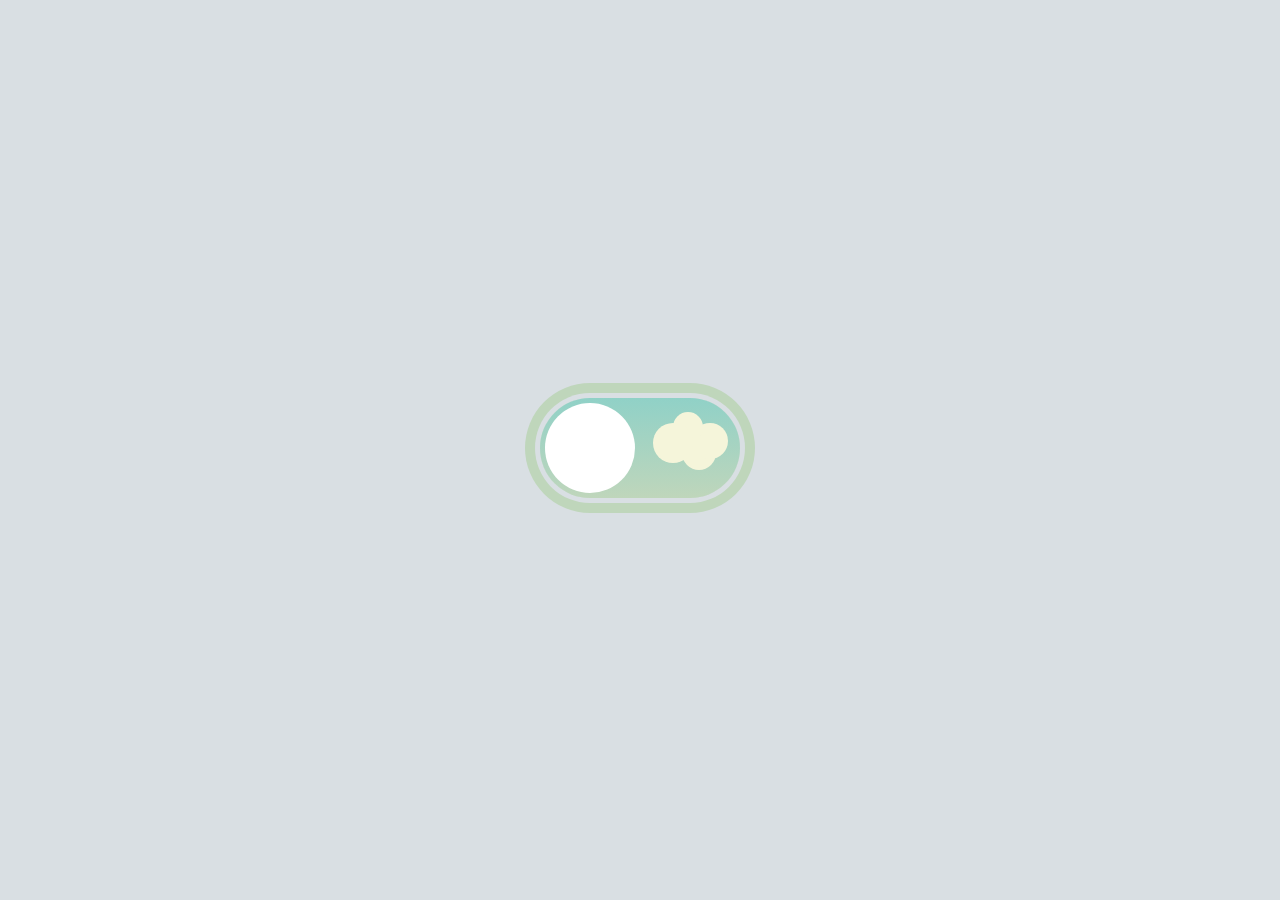
<file: Simple HTML & CSS Projects/Animated Checkbox/index.html>
<!DOCTYPE html>
<html lang="en">
<head>
    <meta charset="UTF-8">
    <meta name="viewport" content="width=device-width, initial-scale=1.0">
    <title>Document</title>
    <link rel="stylesheet" href="style.css">
</head>
<body>
    <div class="container">
        <label class="checkboxDesign">
            <input type="checkbox" name="checkboxDesign" id="">
        </label>
    </div>
    
</body>
</html>
</file>
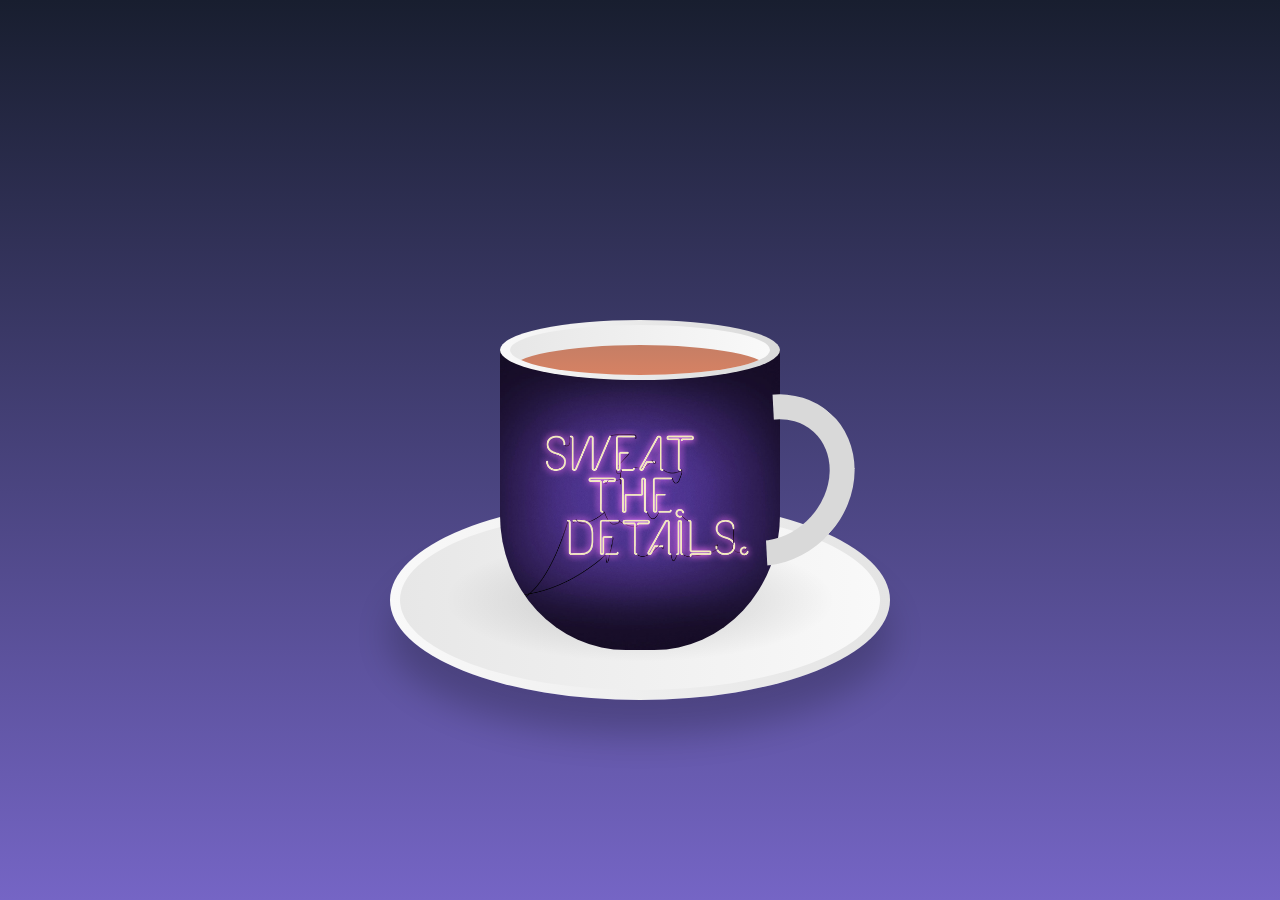
<file: Simple HTML & CSS Projects/Animated Hot Cup of Tea/index.html>
<!DOCTYPE html>
<html lang="en">
<head>
    <meta charset="UTF-8">
    <meta name="viewport" content="width=device-width, initial-scale=1.0">
    <title>Animated Hot Cup Of Tea | CSS Animation</title>
    <link rel="stylesheet" href="style.css">
</head>
<body>
    <div class="container">
        <div class="plate"></div>
        <div class="cup">
            <div class="top">
                <div class="vapour">
                    <span style="--i:1;"></span>
                    <span style="--i:3;"></span>
                    <span style="--i:16;"></span>
                    <span style="--i:5;"></span>
                    <span style="--i:13;"></span>
                    <span style="--i:20;"></span>
                    <span style="--i:6;"></span>
                    <span style="--i:7;"></span>
                    <span style="--i:10;"></span>
                    <span style="--i:8;"></span>
                    <span style="--i:17;"></span>
                    <span style="--i:11;"></span>
                    <span style="--i:12;"></span>
                    <span style="--i:14;"></span>
                    <span style="--i:2;"></span>
                    <span style="--i:9;"></span>
                    <span style="--i:15;"></span>
                    <span style="--i:4;"></span>
                    <span style="--i:19;"></span>
                </div>
                <div class="circle">
                    <div class="tea"></div>
                </div>
            </div>
            <div class="handle"></div>
        </div>
    </div>
</body>
</html>
</file>
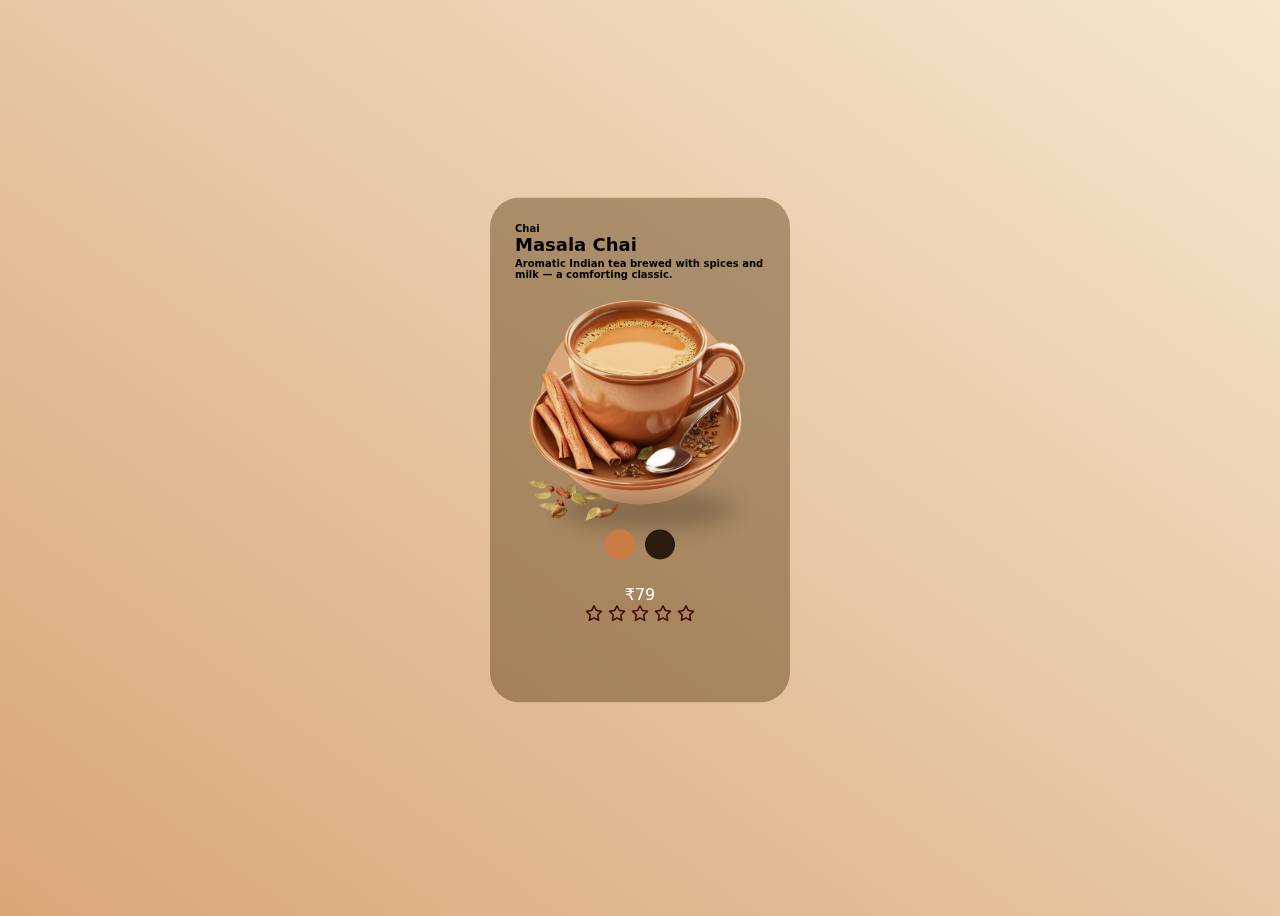
<file: Simple HTML & CSS Projects/Creative Product Card/index.html>
<!DOCTYPE html>
<html lang="en">
<head>
    <meta charset="UTF-8">
    <meta name="viewport" content="width=device-width, initial-scale=1.0">
    <title>Creative Product Card</title>
    <link rel="stylesheet" href="style.css">
    <link rel="stylesheet" href="https://cdnjs.cloudflare.com/ajax/libs/font-awesome/6.2.0/css/all.min.css">
</head>
<body>
    <div class="card">
        <input type="radio" name="addCard" id="closeCard" value="0" checked>
        <input type="radio" name="addCard" id="openCard" value="1">
        <input type="radio" name="addCard" id="addCard" value="2">
        <div class="basicInfo">
            <div class="title">
                <div class="category">Chai</div>
                <div class="name">Masala Chai</div>
                <div class="info">Aromatic Indian tea brewed with spices and milk — a comforting classic.</div>
            </div>
            <div class="img">
                <div class="item">
                    <input type="radio" name="color" id="green" checked>
                    <img src="chai.png" alt="">
                </div>
                <div class="item">
                    <input type="radio" name="color" id="black">
                    <img src="coffee.png" alt="">
                </div>
            </div>
            <div class="colors">
                <label for="green">
                    <div class="ellipse" style="background-color: #C97B43;"></div>
                </label>
                <label for="black">
                    <div class="ellipse" style="background-color: #2B1B0E;"></div>
                </label>
            </div>
            <div class="sizes">
                <label for="closeCard">
                    <i class="fa-solid fa-xmark"></i>
                </label>
                <label>
                    <input type="radio" name="size" id="sizeS" checked>
                    S
                </label>
                <label>
                    <input type="radio" name="size" id="sizeM">
                    M
                </label>
                <label>
                    <input type="radio" name="size" id="sizeL">
                    L
                </label>
                <label for="addCard">
                    <i class="fa-solid fa-check"></i>
                </label>
            </div>
        </div>
        <div class="mores">
            <div class="price">₹79</div>
            <div class="start">
                <i class="fa-regular fa-star text-yellow"></i>
                <i class="fa-regular fa-star text-yellow"></i>
                <i class="fa-regular fa-star text-yellow"></i>
                <i class="fa-regular fa-star text-yellow"></i>
                <i class="fa-regular fa-star text-yellow"></i>
            </div>
            <div class="addCard">
                <label for="openCard">
                    <i class="fa-solid fa-cart-shopping"></i>
                </label>
                <div class="box">
                </div>
            </div>
        </div>
    </div>
</body>
</html>
</file>
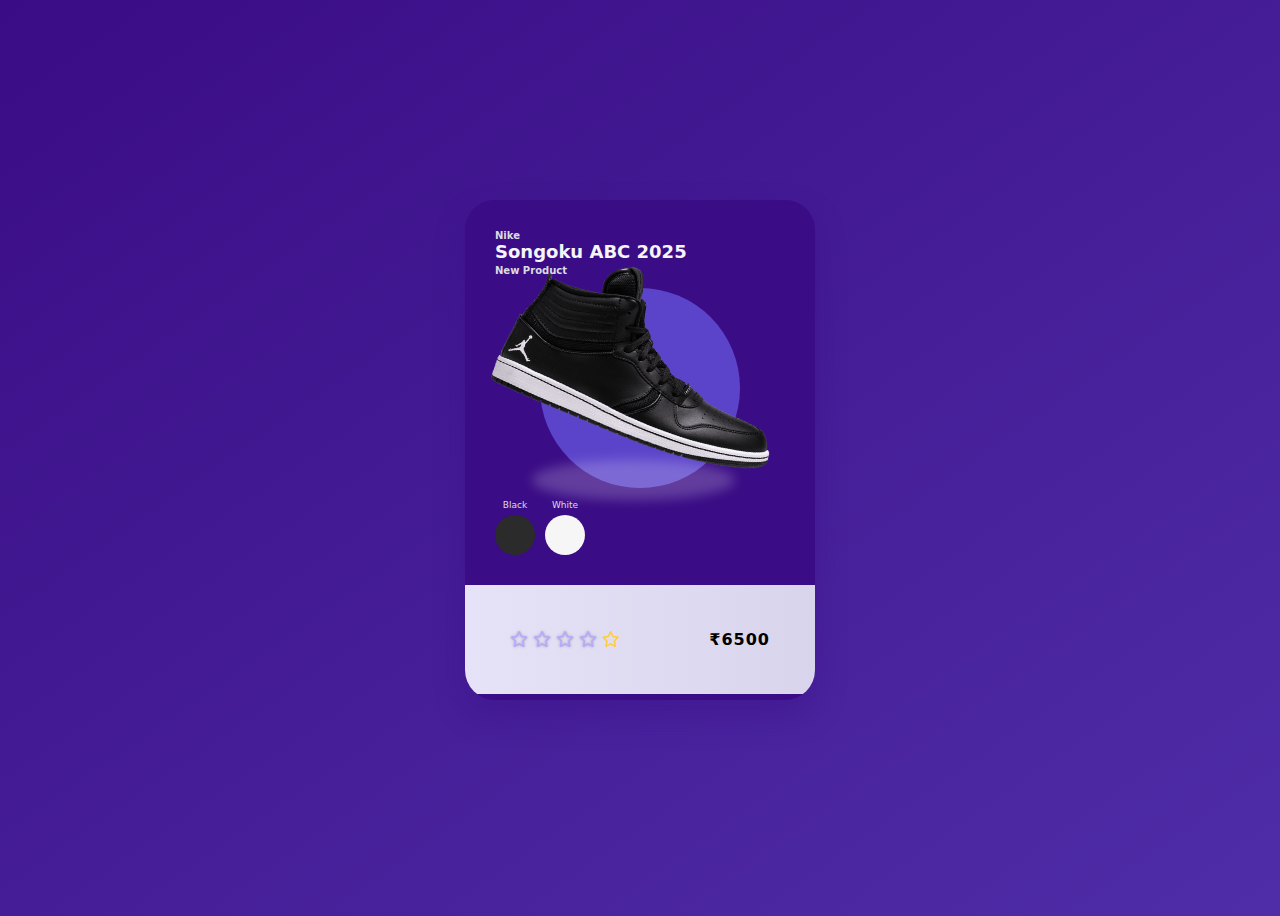
<file: Simple HTML & CSS Projects/Creative Product UI Part 2/index.html>
<!DOCTYPE html>
<html lang="en">
<head>
    <meta charset="UTF-8">
    <meta name="viewport" content="width=device-width, initial-scale=1.0">
    <title>Creative Product UI</title>
    <link rel="stylesheet" href="style.css">
    <link rel="stylesheet" href="https://cdnjs.cloudflare.com/ajax/libs/font-awesome/6.2.0/css/all.min.css">
</head>
<body>
    <div class="card">
        <div class="basicInfo">
            <div class="title">
                <div class="category">Nike</div>
                <div class="name">Songoku ABC 2025</div>
                <div class="info">New Product</div>
            </div>
            <div class="images">
                <div class="img">
                    <div class="item">
                        <input type="radio" name="color" id="green" checked>
                        <img src="img/shoe1.png">
                    </div>
                    <div class="item">
                        <input type="radio" name="color" id="black">
                        <img src="img/shoe2.png">
                    </div>
                </div>
            </div>
            <div class="colors">
                <label for="green">
                    <div class="name">Black</div>
                    <div class="ellipse" style="background: #2b2b2b;"></div>
                </label>

                  <label for="black">
                    <div class="name">White</div>
                    <div class="ellipse" style="background: #f6f6f6;"></div>
                </label>
            </div>
            <div class="addCard">
                <i class="fa-solid fa-basket-shopping"></i>
            </div>
        </div>
        <div class="mores">
            <div class="stars">
                <i class="fa-regular fa-star text-yellow"></i>
                <i class="fa-regular fa-star text-yellow"></i>
                <i class="fa-regular fa-star text-yellow"></i>
                <i class="fa-regular fa-star text-yellow"></i>
                <i class="fa-regular fa-star"></i>
            </div>
            <div class="price">₹6500</div>
        </div>
    </div>
</body>
</html>
</file>
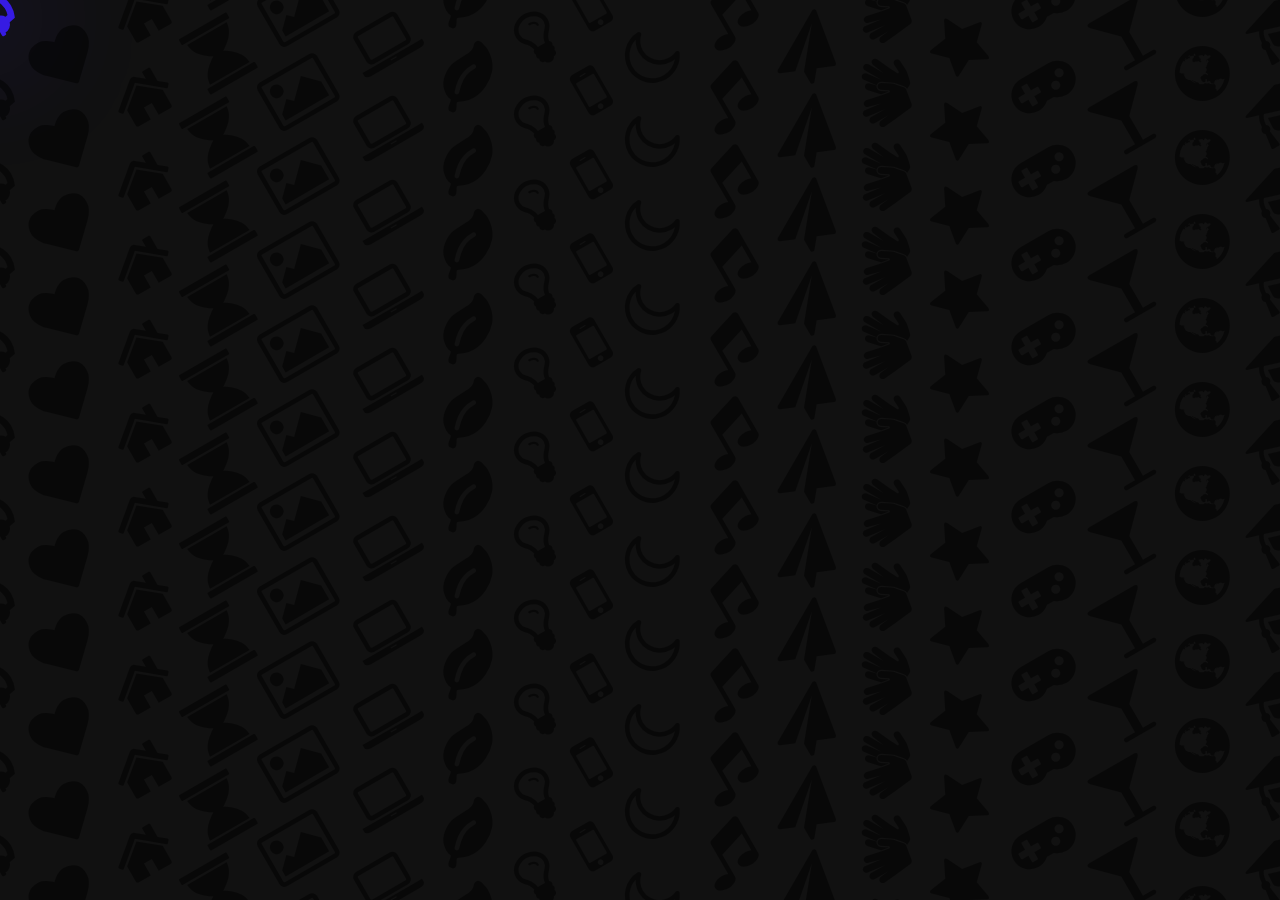
<file: Simple HTML & CSS Projects/FontAwesome Background/index.html>
<!DOCTYPE html>
<html lang="en">
<head>
    <meta charset="UTF-8">
    <meta name="viewport" content="width=device-width, initial-scale=1.0">
    <title>FontAwesome Background Animation</title>
    <link href="https://cdnjs.cloudflare.com/ajax/libs/font-awesome/4.7.0/css/font-awesome.min.css" rel="stylesheet">
    <link rel="stylesheet" href="style.css">
</head>
<body>
    <section>
        <div class="row">
            <div>
                <i class="fa fa-gamepad" aria-hidden="true"></i>
                <i class="fa fa-glass" aria-hidden="true"></i>
                <i class="fa fa-globe" aria-hidden="true"></i>
                <i class="fa fa-graduation-cap" aria-hidden="true"></i>
                <i class="fa fa-heart-o" aria-hidden="true"></i>
                <i class="fa fa-heartbeat" aria-hidden="true"></i>
                <i class="fa fa-headphones" aria-hidden="true"></i>
                <i class="fa fa-heart" aria-hidden="true"></i>
                <i class="fa fa-home" aria-hidden="true"></i>
                <i class="fa fa-hourglass" aria-hidden="true"></i>
                <i class="fa fa-picture-o" aria-hidden="true"></i>
                <i class="fa fa-laptop" aria-hidden="true"></i>
                <i class="fa fa-leaf" aria-hidden="true"></i>
                <i class="fa fa-lightbulb-o" aria-hidden="true"></i>
                <i class="fa fa-mobile" aria-hidden="true"></i>
                <i class="fa fa-moon-o" aria-hidden="true"></i>
                <i class="fa fa-music" aria-hidden="true"></i>
                <i class="fa fa-paper-plane" aria-hidden="true"></i>
                <i class="fa fa-sign-language" aria-hidden="true"></i>
                <i class="fa fa-star" aria-hidden="true"></i>
            </div>
            <div>
                <i class="fa fa-gamepad" aria-hidden="true"></i>
                <i class="fa fa-glass" aria-hidden="true"></i>
                <i class="fa fa-globe" aria-hidden="true"></i>
                <i class="fa fa-graduation-cap" aria-hidden="true"></i>
                <i class="fa fa-heart-o" aria-hidden="true"></i>
                <i class="fa fa-heartbeat" aria-hidden="true"></i>
                <i class="fa fa-headphones" aria-hidden="true"></i>
                <i class="fa fa-heart" aria-hidden="true"></i>
                <i class="fa fa-home" aria-hidden="true"></i>
                <i class="fa fa-hourglass" aria-hidden="true"></i>
                <i class="fa fa-picture-o" aria-hidden="true"></i>
                <i class="fa fa-laptop" aria-hidden="true"></i>
                <i class="fa fa-leaf" aria-hidden="true"></i>
                <i class="fa fa-lightbulb-o" aria-hidden="true"></i>
                <i class="fa fa-mobile" aria-hidden="true"></i>
                <i class="fa fa-moon-o" aria-hidden="true"></i>
                <i class="fa fa-music" aria-hidden="true"></i>
                <i class="fa fa-paper-plane" aria-hidden="true"></i>
                <i class="fa fa-sign-language" aria-hidden="true"></i>
                <i class="fa fa-star" aria-hidden="true"></i>
            </div>
        </div>
        <div class="row">
            <div>
                <i class="fa fa-gamepad" aria-hidden="true"></i>
                <i class="fa fa-glass" aria-hidden="true"></i>
                <i class="fa fa-globe" aria-hidden="true"></i>
                <i class="fa fa-graduation-cap" aria-hidden="true"></i>
                <i class="fa fa-heart-o" aria-hidden="true"></i>
                <i class="fa fa-heartbeat" aria-hidden="true"></i>
                <i class="fa fa-headphones" aria-hidden="true"></i>
                <i class="fa fa-heart" aria-hidden="true"></i>
                <i class="fa fa-home" aria-hidden="true"></i>
                <i class="fa fa-hourglass" aria-hidden="true"></i>
                <i class="fa fa-picture-o" aria-hidden="true"></i>
                <i class="fa fa-laptop" aria-hidden="true"></i>
                <i class="fa fa-leaf" aria-hidden="true"></i>
                <i class="fa fa-lightbulb-o" aria-hidden="true"></i>
                <i class="fa fa-mobile" aria-hidden="true"></i>
                <i class="fa fa-moon-o" aria-hidden="true"></i>
                <i class="fa fa-music" aria-hidden="true"></i>
                <i class="fa fa-paper-plane" aria-hidden="true"></i>
                <i class="fa fa-sign-language" aria-hidden="true"></i>
                <i class="fa fa-star" aria-hidden="true"></i>
            </div>
            <div>
                <i class="fa fa-gamepad" aria-hidden="true"></i>
                <i class="fa fa-glass" aria-hidden="true"></i>
                <i class="fa fa-globe" aria-hidden="true"></i>
                <i class="fa fa-graduation-cap" aria-hidden="true"></i>
                <i class="fa fa-heart-o" aria-hidden="true"></i>
                <i class="fa fa-heartbeat" aria-hidden="true"></i>
                <i class="fa fa-headphones" aria-hidden="true"></i>
                <i class="fa fa-heart" aria-hidden="true"></i>
                <i class="fa fa-home" aria-hidden="true"></i>
                <i class="fa fa-hourglass" aria-hidden="true"></i>
                <i class="fa fa-picture-o" aria-hidden="true"></i>
                <i class="fa fa-laptop" aria-hidden="true"></i>
                <i class="fa fa-leaf" aria-hidden="true"></i>
                <i class="fa fa-lightbulb-o" aria-hidden="true"></i>
                <i class="fa fa-mobile" aria-hidden="true"></i>
                <i class="fa fa-moon-o" aria-hidden="true"></i>
                <i class="fa fa-music" aria-hidden="true"></i>
                <i class="fa fa-paper-plane" aria-hidden="true"></i>
                <i class="fa fa-sign-language" aria-hidden="true"></i>
                <i class="fa fa-star" aria-hidden="true"></i>
            </div>
        </div>
        <div class="row">
            <div>
                <i class="fa fa-gamepad" aria-hidden="true"></i>
                <i class="fa fa-glass" aria-hidden="true"></i>
                <i class="fa fa-globe" aria-hidden="true"></i>
                <i class="fa fa-graduation-cap" aria-hidden="true"></i>
                <i class="fa fa-heart-o" aria-hidden="true"></i>
                <i class="fa fa-heartbeat" aria-hidden="true"></i>
                <i class="fa fa-headphones" aria-hidden="true"></i>
                <i class="fa fa-heart" aria-hidden="true"></i>
                <i class="fa fa-home" aria-hidden="true"></i>
                <i class="fa fa-hourglass" aria-hidden="true"></i>
                <i class="fa fa-picture-o" aria-hidden="true"></i>
                <i class="fa fa-laptop" aria-hidden="true"></i>
                <i class="fa fa-leaf" aria-hidden="true"></i>
                <i class="fa fa-lightbulb-o" aria-hidden="true"></i>
                <i class="fa fa-mobile" aria-hidden="true"></i>
                <i class="fa fa-moon-o" aria-hidden="true"></i>
                <i class="fa fa-music" aria-hidden="true"></i>
                <i class="fa fa-paper-plane" aria-hidden="true"></i>
                <i class="fa fa-sign-language" aria-hidden="true"></i>
                <i class="fa fa-star" aria-hidden="true"></i>
            </div>
            <div>
                <i class="fa fa-gamepad" aria-hidden="true"></i>
                <i class="fa fa-glass" aria-hidden="true"></i>
                <i class="fa fa-globe" aria-hidden="true"></i>
                <i class="fa fa-graduation-cap" aria-hidden="true"></i>
                <i class="fa fa-heart-o" aria-hidden="true"></i>
                <i class="fa fa-heartbeat" aria-hidden="true"></i>
                <i class="fa fa-headphones" aria-hidden="true"></i>
                <i class="fa fa-heart" aria-hidden="true"></i>
                <i class="fa fa-home" aria-hidden="true"></i>
                <i class="fa fa-hourglass" aria-hidden="true"></i>
                <i class="fa fa-picture-o" aria-hidden="true"></i>
                <i class="fa fa-laptop" aria-hidden="true"></i>
                <i class="fa fa-leaf" aria-hidden="true"></i>
                <i class="fa fa-lightbulb-o" aria-hidden="true"></i>
                <i class="fa fa-mobile" aria-hidden="true"></i>
                <i class="fa fa-moon-o" aria-hidden="true"></i>
                <i class="fa fa-music" aria-hidden="true"></i>
                <i class="fa fa-paper-plane" aria-hidden="true"></i>
                <i class="fa fa-sign-language" aria-hidden="true"></i>
                <i class="fa fa-star" aria-hidden="true"></i>
            </div>
        </div>
        <div class="row">
            <div>
                <i class="fa fa-gamepad" aria-hidden="true"></i>
                <i class="fa fa-glass" aria-hidden="true"></i>
                <i class="fa fa-globe" aria-hidden="true"></i>
                <i class="fa fa-graduation-cap" aria-hidden="true"></i>
                <i class="fa fa-heart-o" aria-hidden="true"></i>
                <i class="fa fa-heartbeat" aria-hidden="true"></i>
                <i class="fa fa-headphones" aria-hidden="true"></i>
                <i class="fa fa-heart" aria-hidden="true"></i>
                <i class="fa fa-home" aria-hidden="true"></i>
                <i class="fa fa-hourglass" aria-hidden="true"></i>
                <i class="fa fa-picture-o" aria-hidden="true"></i>
                <i class="fa fa-laptop" aria-hidden="true"></i>
                <i class="fa fa-leaf" aria-hidden="true"></i>
                <i class="fa fa-lightbulb-o" aria-hidden="true"></i>
                <i class="fa fa-mobile" aria-hidden="true"></i>
                <i class="fa fa-moon-o" aria-hidden="true"></i>
                <i class="fa fa-music" aria-hidden="true"></i>
                <i class="fa fa-paper-plane" aria-hidden="true"></i>
                <i class="fa fa-sign-language" aria-hidden="true"></i>
                <i class="fa fa-star" aria-hidden="true"></i>
            </div>
            <div>
                <i class="fa fa-gamepad" aria-hidden="true"></i>
                <i class="fa fa-glass" aria-hidden="true"></i>
                <i class="fa fa-globe" aria-hidden="true"></i>
                <i class="fa fa-graduation-cap" aria-hidden="true"></i>
                <i class="fa fa-heart-o" aria-hidden="true"></i>
                <i class="fa fa-heartbeat" aria-hidden="true"></i>
                <i class="fa fa-headphones" aria-hidden="true"></i>
                <i class="fa fa-heart" aria-hidden="true"></i>
                <i class="fa fa-home" aria-hidden="true"></i>
                <i class="fa fa-hourglass" aria-hidden="true"></i>
                <i class="fa fa-picture-o" aria-hidden="true"></i>
                <i class="fa fa-laptop" aria-hidden="true"></i>
                <i class="fa fa-leaf" aria-hidden="true"></i>
                <i class="fa fa-lightbulb-o" aria-hidden="true"></i>
                <i class="fa fa-mobile" aria-hidden="true"></i>
                <i class="fa fa-moon-o" aria-hidden="true"></i>
                <i class="fa fa-music" aria-hidden="true"></i>
                <i class="fa fa-paper-plane" aria-hidden="true"></i>
                <i class="fa fa-sign-language" aria-hidden="true"></i>
                <i class="fa fa-star" aria-hidden="true"></i>
            </div>
        </div>
        <div class="row">
            <div>
                <i class="fa fa-gamepad" aria-hidden="true"></i>
                <i class="fa fa-glass" aria-hidden="true"></i>
                <i class="fa fa-globe" aria-hidden="true"></i>
                <i class="fa fa-graduation-cap" aria-hidden="true"></i>
                <i class="fa fa-heart-o" aria-hidden="true"></i>
                <i class="fa fa-heartbeat" aria-hidden="true"></i>
                <i class="fa fa-headphones" aria-hidden="true"></i>
                <i class="fa fa-heart" aria-hidden="true"></i>
                <i class="fa fa-home" aria-hidden="true"></i>
                <i class="fa fa-hourglass" aria-hidden="true"></i>
                <i class="fa fa-picture-o" aria-hidden="true"></i>
                <i class="fa fa-laptop" aria-hidden="true"></i>
                <i class="fa fa-leaf" aria-hidden="true"></i>
                <i class="fa fa-lightbulb-o" aria-hidden="true"></i>
                <i class="fa fa-mobile" aria-hidden="true"></i>
                <i class="fa fa-moon-o" aria-hidden="true"></i>
                <i class="fa fa-music" aria-hidden="true"></i>
                <i class="fa fa-paper-plane" aria-hidden="true"></i>
                <i class="fa fa-sign-language" aria-hidden="true"></i>
                <i class="fa fa-star" aria-hidden="true"></i>
            </div>
            <div>
                <i class="fa fa-gamepad" aria-hidden="true"></i>
                <i class="fa fa-glass" aria-hidden="true"></i>
                <i class="fa fa-globe" aria-hidden="true"></i>
                <i class="fa fa-graduation-cap" aria-hidden="true"></i>
                <i class="fa fa-heart-o" aria-hidden="true"></i>
                <i class="fa fa-heartbeat" aria-hidden="true"></i>
                <i class="fa fa-headphones" aria-hidden="true"></i>
                <i class="fa fa-heart" aria-hidden="true"></i>
                <i class="fa fa-home" aria-hidden="true"></i>
                <i class="fa fa-hourglass" aria-hidden="true"></i>
                <i class="fa fa-picture-o" aria-hidden="true"></i>
                <i class="fa fa-laptop" aria-hidden="true"></i>
                <i class="fa fa-leaf" aria-hidden="true"></i>
                <i class="fa fa-lightbulb-o" aria-hidden="true"></i>
                <i class="fa fa-mobile" aria-hidden="true"></i>
                <i class="fa fa-moon-o" aria-hidden="true"></i>
                <i class="fa fa-music" aria-hidden="true"></i>
                <i class="fa fa-paper-plane" aria-hidden="true"></i>
                <i class="fa fa-sign-language" aria-hidden="true"></i>
                <i class="fa fa-star" aria-hidden="true"></i>
            </div>
        </div>
        <div class="row">
            <div>
                <i class="fa fa-gamepad" aria-hidden="true"></i>
                <i class="fa fa-glass" aria-hidden="true"></i>
                <i class="fa fa-globe" aria-hidden="true"></i>
                <i class="fa fa-graduation-cap" aria-hidden="true"></i>
                <i class="fa fa-heart-o" aria-hidden="true"></i>
                <i class="fa fa-heartbeat" aria-hidden="true"></i>
                <i class="fa fa-headphones" aria-hidden="true"></i>
                <i class="fa fa-heart" aria-hidden="true"></i>
                <i class="fa fa-home" aria-hidden="true"></i>
                <i class="fa fa-hourglass" aria-hidden="true"></i>
                <i class="fa fa-picture-o" aria-hidden="true"></i>
                <i class="fa fa-laptop" aria-hidden="true"></i>
                <i class="fa fa-leaf" aria-hidden="true"></i>
                <i class="fa fa-lightbulb-o" aria-hidden="true"></i>
                <i class="fa fa-mobile" aria-hidden="true"></i>
                <i class="fa fa-moon-o" aria-hidden="true"></i>
                <i class="fa fa-music" aria-hidden="true"></i>
                <i class="fa fa-paper-plane" aria-hidden="true"></i>
                <i class="fa fa-sign-language" aria-hidden="true"></i>
                <i class="fa fa-star" aria-hidden="true"></i>
            </div>
            <div>
                <i class="fa fa-gamepad" aria-hidden="true"></i>
                <i class="fa fa-glass" aria-hidden="true"></i>
                <i class="fa fa-globe" aria-hidden="true"></i>
                <i class="fa fa-graduation-cap" aria-hidden="true"></i>
                <i class="fa fa-heart-o" aria-hidden="true"></i>
                <i class="fa fa-heartbeat" aria-hidden="true"></i>
                <i class="fa fa-headphones" aria-hidden="true"></i>
                <i class="fa fa-heart" aria-hidden="true"></i>
                <i class="fa fa-home" aria-hidden="true"></i>
                <i class="fa fa-hourglass" aria-hidden="true"></i>
                <i class="fa fa-picture-o" aria-hidden="true"></i>
                <i class="fa fa-laptop" aria-hidden="true"></i>
                <i class="fa fa-leaf" aria-hidden="true"></i>
                <i class="fa fa-lightbulb-o" aria-hidden="true"></i>
                <i class="fa fa-mobile" aria-hidden="true"></i>
                <i class="fa fa-moon-o" aria-hidden="true"></i>
                <i class="fa fa-music" aria-hidden="true"></i>
                <i class="fa fa-paper-plane" aria-hidden="true"></i>
                <i class="fa fa-sign-language" aria-hidden="true"></i>
                <i class="fa fa-star" aria-hidden="true"></i>
            </div>
        </div>
        <div class="row">
            <div>
                <i class="fa fa-gamepad" aria-hidden="true"></i>
                <i class="fa fa-glass" aria-hidden="true"></i>
                <i class="fa fa-globe" aria-hidden="true"></i>
                <i class="fa fa-graduation-cap" aria-hidden="true"></i>
                <i class="fa fa-heart-o" aria-hidden="true"></i>
                <i class="fa fa-heartbeat" aria-hidden="true"></i>
                <i class="fa fa-headphones" aria-hidden="true"></i>
                <i class="fa fa-heart" aria-hidden="true"></i>
                <i class="fa fa-home" aria-hidden="true"></i>
                <i class="fa fa-hourglass" aria-hidden="true"></i>
                <i class="fa fa-picture-o" aria-hidden="true"></i>
                <i class="fa fa-laptop" aria-hidden="true"></i>
                <i class="fa fa-leaf" aria-hidden="true"></i>
                <i class="fa fa-lightbulb-o" aria-hidden="true"></i>
                <i class="fa fa-mobile" aria-hidden="true"></i>
                <i class="fa fa-moon-o" aria-hidden="true"></i>
                <i class="fa fa-music" aria-hidden="true"></i>
                <i class="fa fa-paper-plane" aria-hidden="true"></i>
                <i class="fa fa-sign-language" aria-hidden="true"></i>
                <i class="fa fa-star" aria-hidden="true"></i>
            </div>
            <div>
                <i class="fa fa-gamepad" aria-hidden="true"></i>
                <i class="fa fa-glass" aria-hidden="true"></i>
                <i class="fa fa-globe" aria-hidden="true"></i>
                <i class="fa fa-graduation-cap" aria-hidden="true"></i>
                <i class="fa fa-heart-o" aria-hidden="true"></i>
                <i class="fa fa-heartbeat" aria-hidden="true"></i>
                <i class="fa fa-headphones" aria-hidden="true"></i>
                <i class="fa fa-heart" aria-hidden="true"></i>
                <i class="fa fa-home" aria-hidden="true"></i>
                <i class="fa fa-hourglass" aria-hidden="true"></i>
                <i class="fa fa-picture-o" aria-hidden="true"></i>
                <i class="fa fa-laptop" aria-hidden="true"></i>
                <i class="fa fa-leaf" aria-hidden="true"></i>
                <i class="fa fa-lightbulb-o" aria-hidden="true"></i>
                <i class="fa fa-mobile" aria-hidden="true"></i>
                <i class="fa fa-moon-o" aria-hidden="true"></i>
                <i class="fa fa-music" aria-hidden="true"></i>
                <i class="fa fa-paper-plane" aria-hidden="true"></i>
                <i class="fa fa-sign-language" aria-hidden="true"></i>
                <i class="fa fa-star" aria-hidden="true"></i>
            </div>
        </div>
        <div class="row">
            <div>
                <i class="fa fa-gamepad" aria-hidden="true"></i>
                <i class="fa fa-glass" aria-hidden="true"></i>
                <i class="fa fa-globe" aria-hidden="true"></i>
                <i class="fa fa-graduation-cap" aria-hidden="true"></i>
                <i class="fa fa-heart-o" aria-hidden="true"></i>
                <i class="fa fa-heartbeat" aria-hidden="true"></i>
                <i class="fa fa-headphones" aria-hidden="true"></i>
                <i class="fa fa-heart" aria-hidden="true"></i>
                <i class="fa fa-home" aria-hidden="true"></i>
                <i class="fa fa-hourglass" aria-hidden="true"></i>
                <i class="fa fa-picture-o" aria-hidden="true"></i>
                <i class="fa fa-laptop" aria-hidden="true"></i>
                <i class="fa fa-leaf" aria-hidden="true"></i>
                <i class="fa fa-lightbulb-o" aria-hidden="true"></i>
                <i class="fa fa-mobile" aria-hidden="true"></i>
                <i class="fa fa-moon-o" aria-hidden="true"></i>
                <i class="fa fa-music" aria-hidden="true"></i>
                <i class="fa fa-paper-plane" aria-hidden="true"></i>
                <i class="fa fa-sign-language" aria-hidden="true"></i>
                <i class="fa fa-star" aria-hidden="true"></i>
            </div>
            <div>
                <i class="fa fa-gamepad" aria-hidden="true"></i>
                <i class="fa fa-glass" aria-hidden="true"></i>
                <i class="fa fa-globe" aria-hidden="true"></i>
                <i class="fa fa-graduation-cap" aria-hidden="true"></i>
                <i class="fa fa-heart-o" aria-hidden="true"></i>
                <i class="fa fa-heartbeat" aria-hidden="true"></i>
                <i class="fa fa-headphones" aria-hidden="true"></i>
                <i class="fa fa-heart" aria-hidden="true"></i>
                <i class="fa fa-home" aria-hidden="true"></i>
                <i class="fa fa-hourglass" aria-hidden="true"></i>
                <i class="fa fa-picture-o" aria-hidden="true"></i>
                <i class="fa fa-laptop" aria-hidden="true"></i>
                <i class="fa fa-leaf" aria-hidden="true"></i>
                <i class="fa fa-lightbulb-o" aria-hidden="true"></i>
                <i class="fa fa-mobile" aria-hidden="true"></i>
                <i class="fa fa-moon-o" aria-hidden="true"></i>
                <i class="fa fa-music" aria-hidden="true"></i>
                <i class="fa fa-paper-plane" aria-hidden="true"></i>
                <i class="fa fa-sign-language" aria-hidden="true"></i>
                <i class="fa fa-star" aria-hidden="true"></i>
            </div>
        </div>
        <div class="row">
            <div>
                <i class="fa fa-gamepad" aria-hidden="true"></i>
                <i class="fa fa-glass" aria-hidden="true"></i>
                <i class="fa fa-globe" aria-hidden="true"></i>
                <i class="fa fa-graduation-cap" aria-hidden="true"></i>
                <i class="fa fa-heart-o" aria-hidden="true"></i>
                <i class="fa fa-heartbeat" aria-hidden="true"></i>
                <i class="fa fa-headphones" aria-hidden="true"></i>
                <i class="fa fa-heart" aria-hidden="true"></i>
                <i class="fa fa-home" aria-hidden="true"></i>
                <i class="fa fa-hourglass" aria-hidden="true"></i>
                <i class="fa fa-picture-o" aria-hidden="true"></i>
                <i class="fa fa-laptop" aria-hidden="true"></i>
                <i class="fa fa-leaf" aria-hidden="true"></i>
                <i class="fa fa-lightbulb-o" aria-hidden="true"></i>
                <i class="fa fa-mobile" aria-hidden="true"></i>
                <i class="fa fa-moon-o" aria-hidden="true"></i>
                <i class="fa fa-music" aria-hidden="true"></i>
                <i class="fa fa-paper-plane" aria-hidden="true"></i>
                <i class="fa fa-sign-language" aria-hidden="true"></i>
                <i class="fa fa-star" aria-hidden="true"></i>
            </div>
            <div>
                <i class="fa fa-gamepad" aria-hidden="true"></i>
                <i class="fa fa-glass" aria-hidden="true"></i>
                <i class="fa fa-globe" aria-hidden="true"></i>
                <i class="fa fa-graduation-cap" aria-hidden="true"></i>
                <i class="fa fa-heart-o" aria-hidden="true"></i>
                <i class="fa fa-heartbeat" aria-hidden="true"></i>
                <i class="fa fa-headphones" aria-hidden="true"></i>
                <i class="fa fa-heart" aria-hidden="true"></i>
                <i class="fa fa-home" aria-hidden="true"></i>
                <i class="fa fa-hourglass" aria-hidden="true"></i>
                <i class="fa fa-picture-o" aria-hidden="true"></i>
                <i class="fa fa-laptop" aria-hidden="true"></i>
                <i class="fa fa-leaf" aria-hidden="true"></i>
                <i class="fa fa-lightbulb-o" aria-hidden="true"></i>
                <i class="fa fa-mobile" aria-hidden="true"></i>
                <i class="fa fa-moon-o" aria-hidden="true"></i>
                <i class="fa fa-music" aria-hidden="true"></i>
                <i class="fa fa-paper-plane" aria-hidden="true"></i>
                <i class="fa fa-sign-language" aria-hidden="true"></i>
                <i class="fa fa-star" aria-hidden="true"></i>
            </div>
        </div>
        <div class="row">
            <div>
                <i class="fa fa-gamepad" aria-hidden="true"></i>
                <i class="fa fa-glass" aria-hidden="true"></i>
                <i class="fa fa-globe" aria-hidden="true"></i>
                <i class="fa fa-graduation-cap" aria-hidden="true"></i>
                <i class="fa fa-heart-o" aria-hidden="true"></i>
                <i class="fa fa-heartbeat" aria-hidden="true"></i>
                <i class="fa fa-headphones" aria-hidden="true"></i>
                <i class="fa fa-heart" aria-hidden="true"></i>
                <i class="fa fa-home" aria-hidden="true"></i>
                <i class="fa fa-hourglass" aria-hidden="true"></i>
                <i class="fa fa-picture-o" aria-hidden="true"></i>
                <i class="fa fa-laptop" aria-hidden="true"></i>
                <i class="fa fa-leaf" aria-hidden="true"></i>
                <i class="fa fa-lightbulb-o" aria-hidden="true"></i>
                <i class="fa fa-mobile" aria-hidden="true"></i>
                <i class="fa fa-moon-o" aria-hidden="true"></i>
                <i class="fa fa-music" aria-hidden="true"></i>
                <i class="fa fa-paper-plane" aria-hidden="true"></i>
                <i class="fa fa-sign-language" aria-hidden="true"></i>
                <i class="fa fa-star" aria-hidden="true"></i>
            </div>
            <div>
                <i class="fa fa-gamepad" aria-hidden="true"></i>
                <i class="fa fa-glass" aria-hidden="true"></i>
                <i class="fa fa-globe" aria-hidden="true"></i>
                <i class="fa fa-graduation-cap" aria-hidden="true"></i>
                <i class="fa fa-heart-o" aria-hidden="true"></i>
                <i class="fa fa-heartbeat" aria-hidden="true"></i>
                <i class="fa fa-headphones" aria-hidden="true"></i>
                <i class="fa fa-heart" aria-hidden="true"></i>
                <i class="fa fa-home" aria-hidden="true"></i>
                <i class="fa fa-hourglass" aria-hidden="true"></i>
                <i class="fa fa-picture-o" aria-hidden="true"></i>
                <i class="fa fa-laptop" aria-hidden="true"></i>
                <i class="fa fa-leaf" aria-hidden="true"></i>
                <i class="fa fa-lightbulb-o" aria-hidden="true"></i>
                <i class="fa fa-mobile" aria-hidden="true"></i>
                <i class="fa fa-moon-o" aria-hidden="true"></i>
                <i class="fa fa-music" aria-hidden="true"></i>
                <i class="fa fa-paper-plane" aria-hidden="true"></i>
                <i class="fa fa-sign-language" aria-hidden="true"></i>
                <i class="fa fa-star" aria-hidden="true"></i>
            </div>
        </div>
        <div class="row">
            <div>
                <i class="fa fa-gamepad" aria-hidden="true"></i>
                <i class="fa fa-glass" aria-hidden="true"></i>
                <i class="fa fa-globe" aria-hidden="true"></i>
                <i class="fa fa-graduation-cap" aria-hidden="true"></i>
                <i class="fa fa-heart-o" aria-hidden="true"></i>
                <i class="fa fa-heartbeat" aria-hidden="true"></i>
                <i class="fa fa-headphones" aria-hidden="true"></i>
                <i class="fa fa-heart" aria-hidden="true"></i>
                <i class="fa fa-home" aria-hidden="true"></i>
                <i class="fa fa-hourglass" aria-hidden="true"></i>
                <i class="fa fa-picture-o" aria-hidden="true"></i>
                <i class="fa fa-laptop" aria-hidden="true"></i>
                <i class="fa fa-leaf" aria-hidden="true"></i>
                <i class="fa fa-lightbulb-o" aria-hidden="true"></i>
                <i class="fa fa-mobile" aria-hidden="true"></i>
                <i class="fa fa-moon-o" aria-hidden="true"></i>
                <i class="fa fa-music" aria-hidden="true"></i>
                <i class="fa fa-paper-plane" aria-hidden="true"></i>
                <i class="fa fa-sign-language" aria-hidden="true"></i>
                <i class="fa fa-star" aria-hidden="true"></i>
            </div>
            <div>
                <i class="fa fa-gamepad" aria-hidden="true"></i>
                <i class="fa fa-glass" aria-hidden="true"></i>
                <i class="fa fa-globe" aria-hidden="true"></i>
                <i class="fa fa-graduation-cap" aria-hidden="true"></i>
                <i class="fa fa-heart-o" aria-hidden="true"></i>
                <i class="fa fa-heartbeat" aria-hidden="true"></i>
                <i class="fa fa-headphones" aria-hidden="true"></i>
                <i class="fa fa-heart" aria-hidden="true"></i>
                <i class="fa fa-home" aria-hidden="true"></i>
                <i class="fa fa-hourglass" aria-hidden="true"></i>
                <i class="fa fa-picture-o" aria-hidden="true"></i>
                <i class="fa fa-laptop" aria-hidden="true"></i>
                <i class="fa fa-leaf" aria-hidden="true"></i>
                <i class="fa fa-lightbulb-o" aria-hidden="true"></i>
                <i class="fa fa-mobile" aria-hidden="true"></i>
                <i class="fa fa-moon-o" aria-hidden="true"></i>
                <i class="fa fa-music" aria-hidden="true"></i>
                <i class="fa fa-paper-plane" aria-hidden="true"></i>
                <i class="fa fa-sign-language" aria-hidden="true"></i>
                <i class="fa fa-star" aria-hidden="true"></i>
            </div>
        </div>
        <div class="row">
            <div>
                <i class="fa fa-gamepad" aria-hidden="true"></i>
                <i class="fa fa-glass" aria-hidden="true"></i>
                <i class="fa fa-globe" aria-hidden="true"></i>
                <i class="fa fa-graduation-cap" aria-hidden="true"></i>
                <i class="fa fa-heart-o" aria-hidden="true"></i>
                <i class="fa fa-heartbeat" aria-hidden="true"></i>
                <i class="fa fa-headphones" aria-hidden="true"></i>
                <i class="fa fa-heart" aria-hidden="true"></i>
                <i class="fa fa-home" aria-hidden="true"></i>
                <i class="fa fa-hourglass" aria-hidden="true"></i>
                <i class="fa fa-picture-o" aria-hidden="true"></i>
                <i class="fa fa-laptop" aria-hidden="true"></i>
                <i class="fa fa-leaf" aria-hidden="true"></i>
                <i class="fa fa-lightbulb-o" aria-hidden="true"></i>
                <i class="fa fa-mobile" aria-hidden="true"></i>
                <i class="fa fa-moon-o" aria-hidden="true"></i>
                <i class="fa fa-music" aria-hidden="true"></i>
                <i class="fa fa-paper-plane" aria-hidden="true"></i>
                <i class="fa fa-sign-language" aria-hidden="true"></i>
                <i class="fa fa-star" aria-hidden="true"></i>
            </div>
            <div>
                <i class="fa fa-gamepad" aria-hidden="true"></i>
                <i class="fa fa-glass" aria-hidden="true"></i>
                <i class="fa fa-globe" aria-hidden="true"></i>
                <i class="fa fa-graduation-cap" aria-hidden="true"></i>
                <i class="fa fa-heart-o" aria-hidden="true"></i>
                <i class="fa fa-heartbeat" aria-hidden="true"></i>
                <i class="fa fa-headphones" aria-hidden="true"></i>
                <i class="fa fa-heart" aria-hidden="true"></i>
                <i class="fa fa-home" aria-hidden="true"></i>
                <i class="fa fa-hourglass" aria-hidden="true"></i>
                <i class="fa fa-picture-o" aria-hidden="true"></i>
                <i class="fa fa-laptop" aria-hidden="true"></i>
                <i class="fa fa-leaf" aria-hidden="true"></i>
                <i class="fa fa-lightbulb-o" aria-hidden="true"></i>
                <i class="fa fa-mobile" aria-hidden="true"></i>
                <i class="fa fa-moon-o" aria-hidden="true"></i>
                <i class="fa fa-music" aria-hidden="true"></i>
                <i class="fa fa-paper-plane" aria-hidden="true"></i>
                <i class="fa fa-sign-language" aria-hidden="true"></i>
                <i class="fa fa-star" aria-hidden="true"></i>
            </div>
        </div>
        <div class="row">
            <div>
                <i class="fa fa-gamepad" aria-hidden="true"></i>
                <i class="fa fa-glass" aria-hidden="true"></i>
                <i class="fa fa-globe" aria-hidden="true"></i>
                <i class="fa fa-graduation-cap" aria-hidden="true"></i>
                <i class="fa fa-heart-o" aria-hidden="true"></i>
                <i class="fa fa-heartbeat" aria-hidden="true"></i>
                <i class="fa fa-headphones" aria-hidden="true"></i>
                <i class="fa fa-heart" aria-hidden="true"></i>
                <i class="fa fa-home" aria-hidden="true"></i>
                <i class="fa fa-hourglass" aria-hidden="true"></i>
                <i class="fa fa-picture-o" aria-hidden="true"></i>
                <i class="fa fa-laptop" aria-hidden="true"></i>
                <i class="fa fa-leaf" aria-hidden="true"></i>
                <i class="fa fa-lightbulb-o" aria-hidden="true"></i>
                <i class="fa fa-mobile" aria-hidden="true"></i>
                <i class="fa fa-moon-o" aria-hidden="true"></i>
                <i class="fa fa-music" aria-hidden="true"></i>
                <i class="fa fa-paper-plane" aria-hidden="true"></i>
                <i class="fa fa-sign-language" aria-hidden="true"></i>
                <i class="fa fa-star" aria-hidden="true"></i>
            </div>
            <div>
                <i class="fa fa-gamepad" aria-hidden="true"></i>
                <i class="fa fa-glass" aria-hidden="true"></i>
                <i class="fa fa-globe" aria-hidden="true"></i>
                <i class="fa fa-graduation-cap" aria-hidden="true"></i>
                <i class="fa fa-heart-o" aria-hidden="true"></i>
                <i class="fa fa-heartbeat" aria-hidden="true"></i>
                <i class="fa fa-headphones" aria-hidden="true"></i>
                <i class="fa fa-heart" aria-hidden="true"></i>
                <i class="fa fa-home" aria-hidden="true"></i>
                <i class="fa fa-hourglass" aria-hidden="true"></i>
                <i class="fa fa-picture-o" aria-hidden="true"></i>
                <i class="fa fa-laptop" aria-hidden="true"></i>
                <i class="fa fa-leaf" aria-hidden="true"></i>
                <i class="fa fa-lightbulb-o" aria-hidden="true"></i>
                <i class="fa fa-mobile" aria-hidden="true"></i>
                <i class="fa fa-moon-o" aria-hidden="true"></i>
                <i class="fa fa-music" aria-hidden="true"></i>
                <i class="fa fa-paper-plane" aria-hidden="true"></i>
                <i class="fa fa-sign-language" aria-hidden="true"></i>
                <i class="fa fa-star" aria-hidden="true"></i>
            </div>
        </div>
        <div class="row">
            <div>
                <i class="fa fa-gamepad" aria-hidden="true"></i>
                <i class="fa fa-glass" aria-hidden="true"></i>
                <i class="fa fa-globe" aria-hidden="true"></i>
                <i class="fa fa-graduation-cap" aria-hidden="true"></i>
                <i class="fa fa-heart-o" aria-hidden="true"></i>
                <i class="fa fa-heartbeat" aria-hidden="true"></i>
                <i class="fa fa-headphones" aria-hidden="true"></i>
                <i class="fa fa-heart" aria-hidden="true"></i>
                <i class="fa fa-home" aria-hidden="true"></i>
                <i class="fa fa-hourglass" aria-hidden="true"></i>
                <i class="fa fa-picture-o" aria-hidden="true"></i>
                <i class="fa fa-laptop" aria-hidden="true"></i>
                <i class="fa fa-leaf" aria-hidden="true"></i>
                <i class="fa fa-lightbulb-o" aria-hidden="true"></i>
                <i class="fa fa-mobile" aria-hidden="true"></i>
                <i class="fa fa-moon-o" aria-hidden="true"></i>
                <i class="fa fa-music" aria-hidden="true"></i>
                <i class="fa fa-paper-plane" aria-hidden="true"></i>
                <i class="fa fa-sign-language" aria-hidden="true"></i>
                <i class="fa fa-star" aria-hidden="true"></i>
            </div>
            <div>
                <i class="fa fa-gamepad" aria-hidden="true"></i>
                <i class="fa fa-glass" aria-hidden="true"></i>
                <i class="fa fa-globe" aria-hidden="true"></i>
                <i class="fa fa-graduation-cap" aria-hidden="true"></i>
                <i class="fa fa-heart-o" aria-hidden="true"></i>
                <i class="fa fa-heartbeat" aria-hidden="true"></i>
                <i class="fa fa-headphones" aria-hidden="true"></i>
                <i class="fa fa-heart" aria-hidden="true"></i>
                <i class="fa fa-home" aria-hidden="true"></i>
                <i class="fa fa-hourglass" aria-hidden="true"></i>
                <i class="fa fa-picture-o" aria-hidden="true"></i>
                <i class="fa fa-laptop" aria-hidden="true"></i>
                <i class="fa fa-leaf" aria-hidden="true"></i>
                <i class="fa fa-lightbulb-o" aria-hidden="true"></i>
                <i class="fa fa-mobile" aria-hidden="true"></i>
                <i class="fa fa-moon-o" aria-hidden="true"></i>
                <i class="fa fa-music" aria-hidden="true"></i>
                <i class="fa fa-paper-plane" aria-hidden="true"></i>
                <i class="fa fa-sign-language" aria-hidden="true"></i>
                <i class="fa fa-star" aria-hidden="true"></i>
            </div>
        </div>
        <div class="row">
            <div>
                <i class="fa fa-gamepad" aria-hidden="true"></i>
                <i class="fa fa-glass" aria-hidden="true"></i>
                <i class="fa fa-globe" aria-hidden="true"></i>
                <i class="fa fa-graduation-cap" aria-hidden="true"></i>
                <i class="fa fa-heart-o" aria-hidden="true"></i>
                <i class="fa fa-heartbeat" aria-hidden="true"></i>
                <i class="fa fa-headphones" aria-hidden="true"></i>
                <i class="fa fa-heart" aria-hidden="true"></i>
                <i class="fa fa-home" aria-hidden="true"></i>
                <i class="fa fa-hourglass" aria-hidden="true"></i>
                <i class="fa fa-picture-o" aria-hidden="true"></i>
                <i class="fa fa-laptop" aria-hidden="true"></i>
                <i class="fa fa-leaf" aria-hidden="true"></i>
                <i class="fa fa-lightbulb-o" aria-hidden="true"></i>
                <i class="fa fa-mobile" aria-hidden="true"></i>
                <i class="fa fa-moon-o" aria-hidden="true"></i>
                <i class="fa fa-music" aria-hidden="true"></i>
                <i class="fa fa-paper-plane" aria-hidden="true"></i>
                <i class="fa fa-sign-language" aria-hidden="true"></i>
                <i class="fa fa-star" aria-hidden="true"></i>
            </div>
            <div>
                <i class="fa fa-gamepad" aria-hidden="true"></i>
                <i class="fa fa-glass" aria-hidden="true"></i>
                <i class="fa fa-globe" aria-hidden="true"></i>
                <i class="fa fa-graduation-cap" aria-hidden="true"></i>
                <i class="fa fa-heart-o" aria-hidden="true"></i>
                <i class="fa fa-heartbeat" aria-hidden="true"></i>
                <i class="fa fa-headphones" aria-hidden="true"></i>
                <i class="fa fa-heart" aria-hidden="true"></i>
                <i class="fa fa-home" aria-hidden="true"></i>
                <i class="fa fa-hourglass" aria-hidden="true"></i>
                <i class="fa fa-picture-o" aria-hidden="true"></i>
                <i class="fa fa-laptop" aria-hidden="true"></i>
                <i class="fa fa-leaf" aria-hidden="true"></i>
                <i class="fa fa-lightbulb-o" aria-hidden="true"></i>
                <i class="fa fa-mobile" aria-hidden="true"></i>
                <i class="fa fa-moon-o" aria-hidden="true"></i>
                <i class="fa fa-music" aria-hidden="true"></i>
                <i class="fa fa-paper-plane" aria-hidden="true"></i>
                <i class="fa fa-sign-language" aria-hidden="true"></i>
                <i class="fa fa-star" aria-hidden="true"></i>
            </div>
        </div>
        <div class="row">
            <div>
                <i class="fa fa-gamepad" aria-hidden="true"></i>
                <i class="fa fa-glass" aria-hidden="true"></i>
                <i class="fa fa-globe" aria-hidden="true"></i>
                <i class="fa fa-graduation-cap" aria-hidden="true"></i>
                <i class="fa fa-heart-o" aria-hidden="true"></i>
                <i class="fa fa-heartbeat" aria-hidden="true"></i>
                <i class="fa fa-headphones" aria-hidden="true"></i>
                <i class="fa fa-heart" aria-hidden="true"></i>
                <i class="fa fa-home" aria-hidden="true"></i>
                <i class="fa fa-hourglass" aria-hidden="true"></i>
                <i class="fa fa-picture-o" aria-hidden="true"></i>
                <i class="fa fa-laptop" aria-hidden="true"></i>
                <i class="fa fa-leaf" aria-hidden="true"></i>
                <i class="fa fa-lightbulb-o" aria-hidden="true"></i>
                <i class="fa fa-mobile" aria-hidden="true"></i>
                <i class="fa fa-moon-o" aria-hidden="true"></i>
                <i class="fa fa-music" aria-hidden="true"></i>
                <i class="fa fa-paper-plane" aria-hidden="true"></i>
                <i class="fa fa-sign-language" aria-hidden="true"></i>
                <i class="fa fa-star" aria-hidden="true"></i>
            </div>
            <div>
                <i class="fa fa-gamepad" aria-hidden="true"></i>
                <i class="fa fa-glass" aria-hidden="true"></i>
                <i class="fa fa-globe" aria-hidden="true"></i>
                <i class="fa fa-graduation-cap" aria-hidden="true"></i>
                <i class="fa fa-heart-o" aria-hidden="true"></i>
                <i class="fa fa-heartbeat" aria-hidden="true"></i>
                <i class="fa fa-headphones" aria-hidden="true"></i>
                <i class="fa fa-heart" aria-hidden="true"></i>
                <i class="fa fa-home" aria-hidden="true"></i>
                <i class="fa fa-hourglass" aria-hidden="true"></i>
                <i class="fa fa-picture-o" aria-hidden="true"></i>
                <i class="fa fa-laptop" aria-hidden="true"></i>
                <i class="fa fa-leaf" aria-hidden="true"></i>
                <i class="fa fa-lightbulb-o" aria-hidden="true"></i>
                <i class="fa fa-mobile" aria-hidden="true"></i>
                <i class="fa fa-moon-o" aria-hidden="true"></i>
                <i class="fa fa-music" aria-hidden="true"></i>
                <i class="fa fa-paper-plane" aria-hidden="true"></i>
                <i class="fa fa-sign-language" aria-hidden="true"></i>
                <i class="fa fa-star" aria-hidden="true"></i>
            </div>
        </div>
        <div class="row">
            <div>
                <i class="fa fa-gamepad" aria-hidden="true"></i>
                <i class="fa fa-glass" aria-hidden="true"></i>
                <i class="fa fa-globe" aria-hidden="true"></i>
                <i class="fa fa-graduation-cap" aria-hidden="true"></i>
                <i class="fa fa-heart-o" aria-hidden="true"></i>
                <i class="fa fa-heartbeat" aria-hidden="true"></i>
                <i class="fa fa-headphones" aria-hidden="true"></i>
                <i class="fa fa-heart" aria-hidden="true"></i>
                <i class="fa fa-home" aria-hidden="true"></i>
                <i class="fa fa-hourglass" aria-hidden="true"></i>
                <i class="fa fa-picture-o" aria-hidden="true"></i>
                <i class="fa fa-laptop" aria-hidden="true"></i>
                <i class="fa fa-leaf" aria-hidden="true"></i>
                <i class="fa fa-lightbulb-o" aria-hidden="true"></i>
                <i class="fa fa-mobile" aria-hidden="true"></i>
                <i class="fa fa-moon-o" aria-hidden="true"></i>
                <i class="fa fa-music" aria-hidden="true"></i>
                <i class="fa fa-paper-plane" aria-hidden="true"></i>
                <i class="fa fa-sign-language" aria-hidden="true"></i>
                <i class="fa fa-star" aria-hidden="true"></i>
            </div>
            <div>
                <i class="fa fa-gamepad" aria-hidden="true"></i>
                <i class="fa fa-glass" aria-hidden="true"></i>
                <i class="fa fa-globe" aria-hidden="true"></i>
                <i class="fa fa-graduation-cap" aria-hidden="true"></i>
                <i class="fa fa-heart-o" aria-hidden="true"></i>
                <i class="fa fa-heartbeat" aria-hidden="true"></i>
                <i class="fa fa-headphones" aria-hidden="true"></i>
                <i class="fa fa-heart" aria-hidden="true"></i>
                <i class="fa fa-home" aria-hidden="true"></i>
                <i class="fa fa-hourglass" aria-hidden="true"></i>
                <i class="fa fa-picture-o" aria-hidden="true"></i>
                <i class="fa fa-laptop" aria-hidden="true"></i>
                <i class="fa fa-leaf" aria-hidden="true"></i>
                <i class="fa fa-lightbulb-o" aria-hidden="true"></i>
                <i class="fa fa-mobile" aria-hidden="true"></i>
                <i class="fa fa-moon-o" aria-hidden="true"></i>
                <i class="fa fa-music" aria-hidden="true"></i>
                <i class="fa fa-paper-plane" aria-hidden="true"></i>
                <i class="fa fa-sign-language" aria-hidden="true"></i>
                <i class="fa fa-star" aria-hidden="true"></i>
            </div>
        </div>
        <div class="row">
            <div>
                <i class="fa fa-gamepad" aria-hidden="true"></i>
                <i class="fa fa-glass" aria-hidden="true"></i>
                <i class="fa fa-globe" aria-hidden="true"></i>
                <i class="fa fa-graduation-cap" aria-hidden="true"></i>
                <i class="fa fa-heart-o" aria-hidden="true"></i>
                <i class="fa fa-heartbeat" aria-hidden="true"></i>
                <i class="fa fa-headphones" aria-hidden="true"></i>
                <i class="fa fa-heart" aria-hidden="true"></i>
                <i class="fa fa-home" aria-hidden="true"></i>
                <i class="fa fa-hourglass" aria-hidden="true"></i>
                <i class="fa fa-picture-o" aria-hidden="true"></i>
                <i class="fa fa-laptop" aria-hidden="true"></i>
                <i class="fa fa-leaf" aria-hidden="true"></i>
                <i class="fa fa-lightbulb-o" aria-hidden="true"></i>
                <i class="fa fa-mobile" aria-hidden="true"></i>
                <i class="fa fa-moon-o" aria-hidden="true"></i>
                <i class="fa fa-music" aria-hidden="true"></i>
                <i class="fa fa-paper-plane" aria-hidden="true"></i>
                <i class="fa fa-sign-language" aria-hidden="true"></i>
                <i class="fa fa-star" aria-hidden="true"></i>
            </div>
            <div>
                <i class="fa fa-gamepad" aria-hidden="true"></i>
                <i class="fa fa-glass" aria-hidden="true"></i>
                <i class="fa fa-globe" aria-hidden="true"></i>
                <i class="fa fa-graduation-cap" aria-hidden="true"></i>
                <i class="fa fa-heart-o" aria-hidden="true"></i>
                <i class="fa fa-heartbeat" aria-hidden="true"></i>
                <i class="fa fa-headphones" aria-hidden="true"></i>
                <i class="fa fa-heart" aria-hidden="true"></i>
                <i class="fa fa-home" aria-hidden="true"></i>
                <i class="fa fa-hourglass" aria-hidden="true"></i>
                <i class="fa fa-picture-o" aria-hidden="true"></i>
                <i class="fa fa-laptop" aria-hidden="true"></i>
                <i class="fa fa-leaf" aria-hidden="true"></i>
                <i class="fa fa-lightbulb-o" aria-hidden="true"></i>
                <i class="fa fa-mobile" aria-hidden="true"></i>
                <i class="fa fa-moon-o" aria-hidden="true"></i>
                <i class="fa fa-music" aria-hidden="true"></i>
                <i class="fa fa-paper-plane" aria-hidden="true"></i>
                <i class="fa fa-sign-language" aria-hidden="true"></i>
                <i class="fa fa-star" aria-hidden="true"></i>
            </div>
        </div>
        <div class="row">
            <div>
                <i class="fa fa-gamepad" aria-hidden="true"></i>
                <i class="fa fa-glass" aria-hidden="true"></i>
                <i class="fa fa-globe" aria-hidden="true"></i>
                <i class="fa fa-graduation-cap" aria-hidden="true"></i>
                <i class="fa fa-heart-o" aria-hidden="true"></i>
                <i class="fa fa-heartbeat" aria-hidden="true"></i>
                <i class="fa fa-headphones" aria-hidden="true"></i>
                <i class="fa fa-heart" aria-hidden="true"></i>
                <i class="fa fa-home" aria-hidden="true"></i>
                <i class="fa fa-hourglass" aria-hidden="true"></i>
                <i class="fa fa-picture-o" aria-hidden="true"></i>
                <i class="fa fa-laptop" aria-hidden="true"></i>
                <i class="fa fa-leaf" aria-hidden="true"></i>
                <i class="fa fa-lightbulb-o" aria-hidden="true"></i>
                <i class="fa fa-mobile" aria-hidden="true"></i>
                <i class="fa fa-moon-o" aria-hidden="true"></i>
                <i class="fa fa-music" aria-hidden="true"></i>
                <i class="fa fa-paper-plane" aria-hidden="true"></i>
                <i class="fa fa-sign-language" aria-hidden="true"></i>
                <i class="fa fa-star" aria-hidden="true"></i>
            </div>
            <div>
                <i class="fa fa-gamepad" aria-hidden="true"></i>
                <i class="fa fa-glass" aria-hidden="true"></i>
                <i class="fa fa-globe" aria-hidden="true"></i>
                <i class="fa fa-graduation-cap" aria-hidden="true"></i>
                <i class="fa fa-heart-o" aria-hidden="true"></i>
                <i class="fa fa-heartbeat" aria-hidden="true"></i>
                <i class="fa fa-headphones" aria-hidden="true"></i>
                <i class="fa fa-heart" aria-hidden="true"></i>
                <i class="fa fa-home" aria-hidden="true"></i>
                <i class="fa fa-hourglass" aria-hidden="true"></i>
                <i class="fa fa-picture-o" aria-hidden="true"></i>
                <i class="fa fa-laptop" aria-hidden="true"></i>
                <i class="fa fa-leaf" aria-hidden="true"></i>
                <i class="fa fa-lightbulb-o" aria-hidden="true"></i>
                <i class="fa fa-mobile" aria-hidden="true"></i>
                <i class="fa fa-moon-o" aria-hidden="true"></i>
                <i class="fa fa-music" aria-hidden="true"></i>
                <i class="fa fa-paper-plane" aria-hidden="true"></i>
                <i class="fa fa-sign-language" aria-hidden="true"></i>
                <i class="fa fa-star" aria-hidden="true"></i>
            </div>
        </div>
        <div class="row">
            <div>
                <i class="fa fa-gamepad" aria-hidden="true"></i>
                <i class="fa fa-glass" aria-hidden="true"></i>
                <i class="fa fa-globe" aria-hidden="true"></i>
                <i class="fa fa-graduation-cap" aria-hidden="true"></i>
                <i class="fa fa-heart-o" aria-hidden="true"></i>
                <i class="fa fa-heartbeat" aria-hidden="true"></i>
                <i class="fa fa-headphones" aria-hidden="true"></i>
                <i class="fa fa-heart" aria-hidden="true"></i>
                <i class="fa fa-home" aria-hidden="true"></i>
                <i class="fa fa-hourglass" aria-hidden="true"></i>
                <i class="fa fa-picture-o" aria-hidden="true"></i>
                <i class="fa fa-laptop" aria-hidden="true"></i>
                <i class="fa fa-leaf" aria-hidden="true"></i>
                <i class="fa fa-lightbulb-o" aria-hidden="true"></i>
                <i class="fa fa-mobile" aria-hidden="true"></i>
                <i class="fa fa-moon-o" aria-hidden="true"></i>
                <i class="fa fa-music" aria-hidden="true"></i>
                <i class="fa fa-paper-plane" aria-hidden="true"></i>
                <i class="fa fa-sign-language" aria-hidden="true"></i>
                <i class="fa fa-star" aria-hidden="true"></i>
            </div>
            <div>
                <i class="fa fa-gamepad" aria-hidden="true"></i>
                <i class="fa fa-glass" aria-hidden="true"></i>
                <i class="fa fa-globe" aria-hidden="true"></i>
                <i class="fa fa-graduation-cap" aria-hidden="true"></i>
                <i class="fa fa-heart-o" aria-hidden="true"></i>
                <i class="fa fa-heartbeat" aria-hidden="true"></i>
                <i class="fa fa-headphones" aria-hidden="true"></i>
                <i class="fa fa-heart" aria-hidden="true"></i>
                <i class="fa fa-home" aria-hidden="true"></i>
                <i class="fa fa-hourglass" aria-hidden="true"></i>
                <i class="fa fa-picture-o" aria-hidden="true"></i>
                <i class="fa fa-laptop" aria-hidden="true"></i>
                <i class="fa fa-leaf" aria-hidden="true"></i>
                <i class="fa fa-lightbulb-o" aria-hidden="true"></i>
                <i class="fa fa-mobile" aria-hidden="true"></i>
                <i class="fa fa-moon-o" aria-hidden="true"></i>
                <i class="fa fa-music" aria-hidden="true"></i>
                <i class="fa fa-paper-plane" aria-hidden="true"></i>
                <i class="fa fa-sign-language" aria-hidden="true"></i>
                <i class="fa fa-star" aria-hidden="true"></i>
            </div>
        </div>
        <div class="row">
            <div>
                <i class="fa fa-gamepad" aria-hidden="true"></i>
                <i class="fa fa-glass" aria-hidden="true"></i>
                <i class="fa fa-globe" aria-hidden="true"></i>
                <i class="fa fa-graduation-cap" aria-hidden="true"></i>
                <i class="fa fa-heart-o" aria-hidden="true"></i>
                <i class="fa fa-heartbeat" aria-hidden="true"></i>
                <i class="fa fa-headphones" aria-hidden="true"></i>
                <i class="fa fa-heart" aria-hidden="true"></i>
                <i class="fa fa-home" aria-hidden="true"></i>
                <i class="fa fa-hourglass" aria-hidden="true"></i>
                <i class="fa fa-picture-o" aria-hidden="true"></i>
                <i class="fa fa-laptop" aria-hidden="true"></i>
                <i class="fa fa-leaf" aria-hidden="true"></i>
                <i class="fa fa-lightbulb-o" aria-hidden="true"></i>
                <i class="fa fa-mobile" aria-hidden="true"></i>
                <i class="fa fa-moon-o" aria-hidden="true"></i>
                <i class="fa fa-music" aria-hidden="true"></i>
                <i class="fa fa-paper-plane" aria-hidden="true"></i>
                <i class="fa fa-sign-language" aria-hidden="true"></i>
                <i class="fa fa-star" aria-hidden="true"></i>
            </div>
            <div>
                <i class="fa fa-gamepad" aria-hidden="true"></i>
                <i class="fa fa-glass" aria-hidden="true"></i>
                <i class="fa fa-globe" aria-hidden="true"></i>
                <i class="fa fa-graduation-cap" aria-hidden="true"></i>
                <i class="fa fa-heart-o" aria-hidden="true"></i>
                <i class="fa fa-heartbeat" aria-hidden="true"></i>
                <i class="fa fa-headphones" aria-hidden="true"></i>
                <i class="fa fa-heart" aria-hidden="true"></i>
                <i class="fa fa-home" aria-hidden="true"></i>
                <i class="fa fa-hourglass" aria-hidden="true"></i>
                <i class="fa fa-picture-o" aria-hidden="true"></i>
                <i class="fa fa-laptop" aria-hidden="true"></i>
                <i class="fa fa-leaf" aria-hidden="true"></i>
                <i class="fa fa-lightbulb-o" aria-hidden="true"></i>
                <i class="fa fa-mobile" aria-hidden="true"></i>
                <i class="fa fa-moon-o" aria-hidden="true"></i>
                <i class="fa fa-music" aria-hidden="true"></i>
                <i class="fa fa-paper-plane" aria-hidden="true"></i>
                <i class="fa fa-sign-language" aria-hidden="true"></i>
                <i class="fa fa-star" aria-hidden="true"></i>
            </div>
        </div>
        <div class="row">
            <div>
                <i class="fa fa-gamepad" aria-hidden="true"></i>
                <i class="fa fa-glass" aria-hidden="true"></i>
                <i class="fa fa-globe" aria-hidden="true"></i>
                <i class="fa fa-graduation-cap" aria-hidden="true"></i>
                <i class="fa fa-heart-o" aria-hidden="true"></i>
                <i class="fa fa-heartbeat" aria-hidden="true"></i>
                <i class="fa fa-headphones" aria-hidden="true"></i>
                <i class="fa fa-heart" aria-hidden="true"></i>
                <i class="fa fa-home" aria-hidden="true"></i>
                <i class="fa fa-hourglass" aria-hidden="true"></i>
                <i class="fa fa-picture-o" aria-hidden="true"></i>
                <i class="fa fa-laptop" aria-hidden="true"></i>
                <i class="fa fa-leaf" aria-hidden="true"></i>
                <i class="fa fa-lightbulb-o" aria-hidden="true"></i>
                <i class="fa fa-mobile" aria-hidden="true"></i>
                <i class="fa fa-moon-o" aria-hidden="true"></i>
                <i class="fa fa-music" aria-hidden="true"></i>
                <i class="fa fa-paper-plane" aria-hidden="true"></i>
                <i class="fa fa-sign-language" aria-hidden="true"></i>
                <i class="fa fa-star" aria-hidden="true"></i>
            </div>
            <div>
                <i class="fa fa-gamepad" aria-hidden="true"></i>
                <i class="fa fa-glass" aria-hidden="true"></i>
                <i class="fa fa-globe" aria-hidden="true"></i>
                <i class="fa fa-graduation-cap" aria-hidden="true"></i>
                <i class="fa fa-heart-o" aria-hidden="true"></i>
                <i class="fa fa-heartbeat" aria-hidden="true"></i>
                <i class="fa fa-headphones" aria-hidden="true"></i>
                <i class="fa fa-heart" aria-hidden="true"></i>
                <i class="fa fa-home" aria-hidden="true"></i>
                <i class="fa fa-hourglass" aria-hidden="true"></i>
                <i class="fa fa-picture-o" aria-hidden="true"></i>
                <i class="fa fa-laptop" aria-hidden="true"></i>
                <i class="fa fa-leaf" aria-hidden="true"></i>
                <i class="fa fa-lightbulb-o" aria-hidden="true"></i>
                <i class="fa fa-mobile" aria-hidden="true"></i>
                <i class="fa fa-moon-o" aria-hidden="true"></i>
                <i class="fa fa-music" aria-hidden="true"></i>
                <i class="fa fa-paper-plane" aria-hidden="true"></i>
                <i class="fa fa-sign-language" aria-hidden="true"></i>
                <i class="fa fa-star" aria-hidden="true"></i>
            </div>
        </div>
        <div class="row">
            <div>
                <i class="fa fa-gamepad" aria-hidden="true"></i>
                <i class="fa fa-glass" aria-hidden="true"></i>
                <i class="fa fa-globe" aria-hidden="true"></i>
                <i class="fa fa-graduation-cap" aria-hidden="true"></i>
                <i class="fa fa-heart-o" aria-hidden="true"></i>
                <i class="fa fa-heartbeat" aria-hidden="true"></i>
                <i class="fa fa-headphones" aria-hidden="true"></i>
                <i class="fa fa-heart" aria-hidden="true"></i>
                <i class="fa fa-home" aria-hidden="true"></i>
                <i class="fa fa-hourglass" aria-hidden="true"></i>
                <i class="fa fa-picture-o" aria-hidden="true"></i>
                <i class="fa fa-laptop" aria-hidden="true"></i>
                <i class="fa fa-leaf" aria-hidden="true"></i>
                <i class="fa fa-lightbulb-o" aria-hidden="true"></i>
                <i class="fa fa-mobile" aria-hidden="true"></i>
                <i class="fa fa-moon-o" aria-hidden="true"></i>
                <i class="fa fa-music" aria-hidden="true"></i>
                <i class="fa fa-paper-plane" aria-hidden="true"></i>
                <i class="fa fa-sign-language" aria-hidden="true"></i>
                <i class="fa fa-star" aria-hidden="true"></i>
            </div>
            <div>
                <i class="fa fa-gamepad" aria-hidden="true"></i>
                <i class="fa fa-glass" aria-hidden="true"></i>
                <i class="fa fa-globe" aria-hidden="true"></i>
                <i class="fa fa-graduation-cap" aria-hidden="true"></i>
                <i class="fa fa-heart-o" aria-hidden="true"></i>
                <i class="fa fa-heartbeat" aria-hidden="true"></i>
                <i class="fa fa-headphones" aria-hidden="true"></i>
                <i class="fa fa-heart" aria-hidden="true"></i>
                <i class="fa fa-home" aria-hidden="true"></i>
                <i class="fa fa-hourglass" aria-hidden="true"></i>
                <i class="fa fa-picture-o" aria-hidden="true"></i>
                <i class="fa fa-laptop" aria-hidden="true"></i>
                <i class="fa fa-leaf" aria-hidden="true"></i>
                <i class="fa fa-lightbulb-o" aria-hidden="true"></i>
                <i class="fa fa-mobile" aria-hidden="true"></i>
                <i class="fa fa-moon-o" aria-hidden="true"></i>
                <i class="fa fa-music" aria-hidden="true"></i>
                <i class="fa fa-paper-plane" aria-hidden="true"></i>
                <i class="fa fa-sign-language" aria-hidden="true"></i>
                <i class="fa fa-star" aria-hidden="true"></i>
            </div>
        </div>
        <div class="row">
            <div>
                <i class="fa fa-gamepad" aria-hidden="true"></i>
                <i class="fa fa-glass" aria-hidden="true"></i>
                <i class="fa fa-globe" aria-hidden="true"></i>
                <i class="fa fa-graduation-cap" aria-hidden="true"></i>
                <i class="fa fa-heart-o" aria-hidden="true"></i>
                <i class="fa fa-heartbeat" aria-hidden="true"></i>
                <i class="fa fa-headphones" aria-hidden="true"></i>
                <i class="fa fa-heart" aria-hidden="true"></i>
                <i class="fa fa-home" aria-hidden="true"></i>
                <i class="fa fa-hourglass" aria-hidden="true"></i>
                <i class="fa fa-picture-o" aria-hidden="true"></i>
                <i class="fa fa-laptop" aria-hidden="true"></i>
                <i class="fa fa-leaf" aria-hidden="true"></i>
                <i class="fa fa-lightbulb-o" aria-hidden="true"></i>
                <i class="fa fa-mobile" aria-hidden="true"></i>
                <i class="fa fa-moon-o" aria-hidden="true"></i>
                <i class="fa fa-music" aria-hidden="true"></i>
                <i class="fa fa-paper-plane" aria-hidden="true"></i>
                <i class="fa fa-sign-language" aria-hidden="true"></i>
                <i class="fa fa-star" aria-hidden="true"></i>
            </div>
            <div>
                <i class="fa fa-gamepad" aria-hidden="true"></i>
                <i class="fa fa-glass" aria-hidden="true"></i>
                <i class="fa fa-globe" aria-hidden="true"></i>
                <i class="fa fa-graduation-cap" aria-hidden="true"></i>
                <i class="fa fa-heart-o" aria-hidden="true"></i>
                <i class="fa fa-heartbeat" aria-hidden="true"></i>
                <i class="fa fa-headphones" aria-hidden="true"></i>
                <i class="fa fa-heart" aria-hidden="true"></i>
                <i class="fa fa-home" aria-hidden="true"></i>
                <i class="fa fa-hourglass" aria-hidden="true"></i>
                <i class="fa fa-picture-o" aria-hidden="true"></i>
                <i class="fa fa-laptop" aria-hidden="true"></i>
                <i class="fa fa-leaf" aria-hidden="true"></i>
                <i class="fa fa-lightbulb-o" aria-hidden="true"></i>
                <i class="fa fa-mobile" aria-hidden="true"></i>
                <i class="fa fa-moon-o" aria-hidden="true"></i>
                <i class="fa fa-music" aria-hidden="true"></i>
                <i class="fa fa-paper-plane" aria-hidden="true"></i>
                <i class="fa fa-sign-language" aria-hidden="true"></i>
                <i class="fa fa-star" aria-hidden="true"></i>
            </div>
        </div>
        <div class="row">
            <div>
                <i class="fa fa-gamepad" aria-hidden="true"></i>
                <i class="fa fa-glass" aria-hidden="true"></i>
                <i class="fa fa-globe" aria-hidden="true"></i>
                <i class="fa fa-graduation-cap" aria-hidden="true"></i>
                <i class="fa fa-heart-o" aria-hidden="true"></i>
                <i class="fa fa-heartbeat" aria-hidden="true"></i>
                <i class="fa fa-headphones" aria-hidden="true"></i>
                <i class="fa fa-heart" aria-hidden="true"></i>
                <i class="fa fa-home" aria-hidden="true"></i>
                <i class="fa fa-hourglass" aria-hidden="true"></i>
                <i class="fa fa-picture-o" aria-hidden="true"></i>
                <i class="fa fa-laptop" aria-hidden="true"></i>
                <i class="fa fa-leaf" aria-hidden="true"></i>
                <i class="fa fa-lightbulb-o" aria-hidden="true"></i>
                <i class="fa fa-mobile" aria-hidden="true"></i>
                <i class="fa fa-moon-o" aria-hidden="true"></i>
                <i class="fa fa-music" aria-hidden="true"></i>
                <i class="fa fa-paper-plane" aria-hidden="true"></i>
                <i class="fa fa-sign-language" aria-hidden="true"></i>
                <i class="fa fa-star" aria-hidden="true"></i>
            </div>
            <div>
                <i class="fa fa-gamepad" aria-hidden="true"></i>
                <i class="fa fa-glass" aria-hidden="true"></i>
                <i class="fa fa-globe" aria-hidden="true"></i>
                <i class="fa fa-graduation-cap" aria-hidden="true"></i>
                <i class="fa fa-heart-o" aria-hidden="true"></i>
                <i class="fa fa-heartbeat" aria-hidden="true"></i>
                <i class="fa fa-headphones" aria-hidden="true"></i>
                <i class="fa fa-heart" aria-hidden="true"></i>
                <i class="fa fa-home" aria-hidden="true"></i>
                <i class="fa fa-hourglass" aria-hidden="true"></i>
                <i class="fa fa-picture-o" aria-hidden="true"></i>
                <i class="fa fa-laptop" aria-hidden="true"></i>
                <i class="fa fa-leaf" aria-hidden="true"></i>
                <i class="fa fa-lightbulb-o" aria-hidden="true"></i>
                <i class="fa fa-mobile" aria-hidden="true"></i>
                <i class="fa fa-moon-o" aria-hidden="true"></i>
                <i class="fa fa-music" aria-hidden="true"></i>
                <i class="fa fa-paper-plane" aria-hidden="true"></i>
                <i class="fa fa-sign-language" aria-hidden="true"></i>
                <i class="fa fa-star" aria-hidden="true"></i>
            </div>
        </div>
        <div class="row">
            <div>
                <i class="fa fa-gamepad" aria-hidden="true"></i>
                <i class="fa fa-glass" aria-hidden="true"></i>
                <i class="fa fa-globe" aria-hidden="true"></i>
                <i class="fa fa-graduation-cap" aria-hidden="true"></i>
                <i class="fa fa-heart-o" aria-hidden="true"></i>
                <i class="fa fa-heartbeat" aria-hidden="true"></i>
                <i class="fa fa-headphones" aria-hidden="true"></i>
                <i class="fa fa-heart" aria-hidden="true"></i>
                <i class="fa fa-home" aria-hidden="true"></i>
                <i class="fa fa-hourglass" aria-hidden="true"></i>
                <i class="fa fa-picture-o" aria-hidden="true"></i>
                <i class="fa fa-laptop" aria-hidden="true"></i>
                <i class="fa fa-leaf" aria-hidden="true"></i>
                <i class="fa fa-lightbulb-o" aria-hidden="true"></i>
                <i class="fa fa-mobile" aria-hidden="true"></i>
                <i class="fa fa-moon-o" aria-hidden="true"></i>
                <i class="fa fa-music" aria-hidden="true"></i>
                <i class="fa fa-paper-plane" aria-hidden="true"></i>
                <i class="fa fa-sign-language" aria-hidden="true"></i>
                <i class="fa fa-star" aria-hidden="true"></i>
            </div>
            <div>
                <i class="fa fa-gamepad" aria-hidden="true"></i>
                <i class="fa fa-glass" aria-hidden="true"></i>
                <i class="fa fa-globe" aria-hidden="true"></i>
                <i class="fa fa-graduation-cap" aria-hidden="true"></i>
                <i class="fa fa-heart-o" aria-hidden="true"></i>
                <i class="fa fa-heartbeat" aria-hidden="true"></i>
                <i class="fa fa-headphones" aria-hidden="true"></i>
                <i class="fa fa-heart" aria-hidden="true"></i>
                <i class="fa fa-home" aria-hidden="true"></i>
                <i class="fa fa-hourglass" aria-hidden="true"></i>
                <i class="fa fa-picture-o" aria-hidden="true"></i>
                <i class="fa fa-laptop" aria-hidden="true"></i>
                <i class="fa fa-leaf" aria-hidden="true"></i>
                <i class="fa fa-lightbulb-o" aria-hidden="true"></i>
                <i class="fa fa-mobile" aria-hidden="true"></i>
                <i class="fa fa-moon-o" aria-hidden="true"></i>
                <i class="fa fa-music" aria-hidden="true"></i>
                <i class="fa fa-paper-plane" aria-hidden="true"></i>
                <i class="fa fa-sign-language" aria-hidden="true"></i>
                <i class="fa fa-star" aria-hidden="true"></i>
            </div>
        </div>
        <div class="row">
            <div>
                <i class="fa fa-gamepad" aria-hidden="true"></i>
                <i class="fa fa-glass" aria-hidden="true"></i>
                <i class="fa fa-globe" aria-hidden="true"></i>
                <i class="fa fa-graduation-cap" aria-hidden="true"></i>
                <i class="fa fa-heart-o" aria-hidden="true"></i>
                <i class="fa fa-heartbeat" aria-hidden="true"></i>
                <i class="fa fa-headphones" aria-hidden="true"></i>
                <i class="fa fa-heart" aria-hidden="true"></i>
                <i class="fa fa-home" aria-hidden="true"></i>
                <i class="fa fa-hourglass" aria-hidden="true"></i>
                <i class="fa fa-picture-o" aria-hidden="true"></i>
                <i class="fa fa-laptop" aria-hidden="true"></i>
                <i class="fa fa-leaf" aria-hidden="true"></i>
                <i class="fa fa-lightbulb-o" aria-hidden="true"></i>
                <i class="fa fa-mobile" aria-hidden="true"></i>
                <i class="fa fa-moon-o" aria-hidden="true"></i>
                <i class="fa fa-music" aria-hidden="true"></i>
                <i class="fa fa-paper-plane" aria-hidden="true"></i>
                <i class="fa fa-sign-language" aria-hidden="true"></i>
                <i class="fa fa-star" aria-hidden="true"></i>
            </div>
            <div>
                <i class="fa fa-gamepad" aria-hidden="true"></i>
                <i class="fa fa-glass" aria-hidden="true"></i>
                <i class="fa fa-globe" aria-hidden="true"></i>
                <i class="fa fa-graduation-cap" aria-hidden="true"></i>
                <i class="fa fa-heart-o" aria-hidden="true"></i>
                <i class="fa fa-heartbeat" aria-hidden="true"></i>
                <i class="fa fa-headphones" aria-hidden="true"></i>
                <i class="fa fa-heart" aria-hidden="true"></i>
                <i class="fa fa-home" aria-hidden="true"></i>
                <i class="fa fa-hourglass" aria-hidden="true"></i>
                <i class="fa fa-picture-o" aria-hidden="true"></i>
                <i class="fa fa-laptop" aria-hidden="true"></i>
                <i class="fa fa-leaf" aria-hidden="true"></i>
                <i class="fa fa-lightbulb-o" aria-hidden="true"></i>
                <i class="fa fa-mobile" aria-hidden="true"></i>
                <i class="fa fa-moon-o" aria-hidden="true"></i>
                <i class="fa fa-music" aria-hidden="true"></i>
                <i class="fa fa-paper-plane" aria-hidden="true"></i>
                <i class="fa fa-sign-language" aria-hidden="true"></i>
                <i class="fa fa-star" aria-hidden="true"></i>
            </div>
        </div>
        <div class="row">
            <div>
                <i class="fa fa-gamepad" aria-hidden="true"></i>
                <i class="fa fa-glass" aria-hidden="true"></i>
                <i class="fa fa-globe" aria-hidden="true"></i>
                <i class="fa fa-graduation-cap" aria-hidden="true"></i>
                <i class="fa fa-heart-o" aria-hidden="true"></i>
                <i class="fa fa-heartbeat" aria-hidden="true"></i>
                <i class="fa fa-headphones" aria-hidden="true"></i>
                <i class="fa fa-heart" aria-hidden="true"></i>
                <i class="fa fa-home" aria-hidden="true"></i>
                <i class="fa fa-hourglass" aria-hidden="true"></i>
                <i class="fa fa-picture-o" aria-hidden="true"></i>
                <i class="fa fa-laptop" aria-hidden="true"></i>
                <i class="fa fa-leaf" aria-hidden="true"></i>
                <i class="fa fa-lightbulb-o" aria-hidden="true"></i>
                <i class="fa fa-mobile" aria-hidden="true"></i>
                <i class="fa fa-moon-o" aria-hidden="true"></i>
                <i class="fa fa-music" aria-hidden="true"></i>
                <i class="fa fa-paper-plane" aria-hidden="true"></i>
                <i class="fa fa-sign-language" aria-hidden="true"></i>
                <i class="fa fa-star" aria-hidden="true"></i>
            </div>
            <div>
                <i class="fa fa-gamepad" aria-hidden="true"></i>
                <i class="fa fa-glass" aria-hidden="true"></i>
                <i class="fa fa-globe" aria-hidden="true"></i>
                <i class="fa fa-graduation-cap" aria-hidden="true"></i>
                <i class="fa fa-heart-o" aria-hidden="true"></i>
                <i class="fa fa-heartbeat" aria-hidden="true"></i>
                <i class="fa fa-headphones" aria-hidden="true"></i>
                <i class="fa fa-heart" aria-hidden="true"></i>
                <i class="fa fa-home" aria-hidden="true"></i>
                <i class="fa fa-hourglass" aria-hidden="true"></i>
                <i class="fa fa-picture-o" aria-hidden="true"></i>
                <i class="fa fa-laptop" aria-hidden="true"></i>
                <i class="fa fa-leaf" aria-hidden="true"></i>
                <i class="fa fa-lightbulb-o" aria-hidden="true"></i>
                <i class="fa fa-mobile" aria-hidden="true"></i>
                <i class="fa fa-moon-o" aria-hidden="true"></i>
                <i class="fa fa-music" aria-hidden="true"></i>
                <i class="fa fa-paper-plane" aria-hidden="true"></i>
                <i class="fa fa-sign-language" aria-hidden="true"></i>
                <i class="fa fa-star" aria-hidden="true"></i>
            </div>
        </div>
        <div class="row">
            <div>
                <i class="fa fa-gamepad" aria-hidden="true"></i>
                <i class="fa fa-glass" aria-hidden="true"></i>
                <i class="fa fa-globe" aria-hidden="true"></i>
                <i class="fa fa-graduation-cap" aria-hidden="true"></i>
                <i class="fa fa-heart-o" aria-hidden="true"></i>
                <i class="fa fa-heartbeat" aria-hidden="true"></i>
                <i class="fa fa-headphones" aria-hidden="true"></i>
                <i class="fa fa-heart" aria-hidden="true"></i>
                <i class="fa fa-home" aria-hidden="true"></i>
                <i class="fa fa-hourglass" aria-hidden="true"></i>
                <i class="fa fa-picture-o" aria-hidden="true"></i>
                <i class="fa fa-laptop" aria-hidden="true"></i>
                <i class="fa fa-leaf" aria-hidden="true"></i>
                <i class="fa fa-lightbulb-o" aria-hidden="true"></i>
                <i class="fa fa-mobile" aria-hidden="true"></i>
                <i class="fa fa-moon-o" aria-hidden="true"></i>
                <i class="fa fa-music" aria-hidden="true"></i>
                <i class="fa fa-paper-plane" aria-hidden="true"></i>
                <i class="fa fa-sign-language" aria-hidden="true"></i>
                <i class="fa fa-star" aria-hidden="true"></i>
            </div>
            <div>
                <i class="fa fa-gamepad" aria-hidden="true"></i>
                <i class="fa fa-glass" aria-hidden="true"></i>
                <i class="fa fa-globe" aria-hidden="true"></i>
                <i class="fa fa-graduation-cap" aria-hidden="true"></i>
                <i class="fa fa-heart-o" aria-hidden="true"></i>
                <i class="fa fa-heartbeat" aria-hidden="true"></i>
                <i class="fa fa-headphones" aria-hidden="true"></i>
                <i class="fa fa-heart" aria-hidden="true"></i>
                <i class="fa fa-home" aria-hidden="true"></i>
                <i class="fa fa-hourglass" aria-hidden="true"></i>
                <i class="fa fa-picture-o" aria-hidden="true"></i>
                <i class="fa fa-laptop" aria-hidden="true"></i>
                <i class="fa fa-leaf" aria-hidden="true"></i>
                <i class="fa fa-lightbulb-o" aria-hidden="true"></i>
                <i class="fa fa-mobile" aria-hidden="true"></i>
                <i class="fa fa-moon-o" aria-hidden="true"></i>
                <i class="fa fa-music" aria-hidden="true"></i>
                <i class="fa fa-paper-plane" aria-hidden="true"></i>
                <i class="fa fa-sign-language" aria-hidden="true"></i>
                <i class="fa fa-star" aria-hidden="true"></i>
            </div>
        </div>

        <div class="row">
            <div>
                <i class="fa fa-gamepad" aria-hidden="true"></i>
                <i class="fa fa-glass" aria-hidden="true"></i>
                <i class="fa fa-globe" aria-hidden="true"></i>
                <i class="fa fa-graduation-cap" aria-hidden="true"></i>
                <i class="fa fa-heart-o" aria-hidden="true"></i>
                <i class="fa fa-heartbeat" aria-hidden="true"></i>
                <i class="fa fa-headphones" aria-hidden="true"></i>
                <i class="fa fa-heart" aria-hidden="true"></i>
                <i class="fa fa-home" aria-hidden="true"></i>
                <i class="fa fa-hourglass" aria-hidden="true"></i>
                <i class="fa fa-picture-o" aria-hidden="true"></i>
                <i class="fa fa-laptop" aria-hidden="true"></i>
                <i class="fa fa-leaf" aria-hidden="true"></i>
                <i class="fa fa-lightbulb-o" aria-hidden="true"></i>
                <i class="fa fa-mobile" aria-hidden="true"></i>
                <i class="fa fa-moon-o" aria-hidden="true"></i>
                <i class="fa fa-music" aria-hidden="true"></i>
                <i class="fa fa-paper-plane" aria-hidden="true"></i>
                <i class="fa fa-sign-language" aria-hidden="true"></i>
                <i class="fa fa-star" aria-hidden="true"></i>
            </div>
            <div>
                <i class="fa fa-gamepad" aria-hidden="true"></i>
                <i class="fa fa-glass" aria-hidden="true"></i>
                <i class="fa fa-globe" aria-hidden="true"></i>
                <i class="fa fa-graduation-cap" aria-hidden="true"></i>
                <i class="fa fa-heart-o" aria-hidden="true"></i>
                <i class="fa fa-heartbeat" aria-hidden="true"></i>
                <i class="fa fa-headphones" aria-hidden="true"></i>
                <i class="fa fa-heart" aria-hidden="true"></i>
                <i class="fa fa-home" aria-hidden="true"></i>
                <i class="fa fa-hourglass" aria-hidden="true"></i>
                <i class="fa fa-picture-o" aria-hidden="true"></i>
                <i class="fa fa-laptop" aria-hidden="true"></i>
                <i class="fa fa-leaf" aria-hidden="true"></i>
                <i class="fa fa-lightbulb-o" aria-hidden="true"></i>
                <i class="fa fa-mobile" aria-hidden="true"></i>
                <i class="fa fa-moon-o" aria-hidden="true"></i>
                <i class="fa fa-music" aria-hidden="true"></i>
                <i class="fa fa-paper-plane" aria-hidden="true"></i>
                <i class="fa fa-sign-language" aria-hidden="true"></i>
                <i class="fa fa-star" aria-hidden="true"></i>
            </div>
        </div>
        <div class="row">
            <div>
                <i class="fa fa-gamepad" aria-hidden="true"></i>
                <i class="fa fa-glass" aria-hidden="true"></i>
                <i class="fa fa-globe" aria-hidden="true"></i>
                <i class="fa fa-graduation-cap" aria-hidden="true"></i>
                <i class="fa fa-heart-o" aria-hidden="true"></i>
                <i class="fa fa-heartbeat" aria-hidden="true"></i>
                <i class="fa fa-headphones" aria-hidden="true"></i>
                <i class="fa fa-heart" aria-hidden="true"></i>
                <i class="fa fa-home" aria-hidden="true"></i>
                <i class="fa fa-hourglass" aria-hidden="true"></i>
                <i class="fa fa-picture-o" aria-hidden="true"></i>
                <i class="fa fa-laptop" aria-hidden="true"></i>
                <i class="fa fa-leaf" aria-hidden="true"></i>
                <i class="fa fa-lightbulb-o" aria-hidden="true"></i>
                <i class="fa fa-mobile" aria-hidden="true"></i>
                <i class="fa fa-moon-o" aria-hidden="true"></i>
                <i class="fa fa-music" aria-hidden="true"></i>
                <i class="fa fa-paper-plane" aria-hidden="true"></i>
                <i class="fa fa-sign-language" aria-hidden="true"></i>
                <i class="fa fa-star" aria-hidden="true"></i>
            </div>
            <div>
                <i class="fa fa-gamepad" aria-hidden="true"></i>
                <i class="fa fa-glass" aria-hidden="true"></i>
                <i class="fa fa-globe" aria-hidden="true"></i>
                <i class="fa fa-graduation-cap" aria-hidden="true"></i>
                <i class="fa fa-heart-o" aria-hidden="true"></i>
                <i class="fa fa-heartbeat" aria-hidden="true"></i>
                <i class="fa fa-headphones" aria-hidden="true"></i>
                <i class="fa fa-heart" aria-hidden="true"></i>
                <i class="fa fa-home" aria-hidden="true"></i>
                <i class="fa fa-hourglass" aria-hidden="true"></i>
                <i class="fa fa-picture-o" aria-hidden="true"></i>
                <i class="fa fa-laptop" aria-hidden="true"></i>
                <i class="fa fa-leaf" aria-hidden="true"></i>
                <i class="fa fa-lightbulb-o" aria-hidden="true"></i>
                <i class="fa fa-mobile" aria-hidden="true"></i>
                <i class="fa fa-moon-o" aria-hidden="true"></i>
                <i class="fa fa-music" aria-hidden="true"></i>
                <i class="fa fa-paper-plane" aria-hidden="true"></i>
                <i class="fa fa-sign-language" aria-hidden="true"></i>
                <i class="fa fa-star" aria-hidden="true"></i>
            </div>
        </div>
        <div class="row">
            <div>
                <i class="fa fa-gamepad" aria-hidden="true"></i>
                <i class="fa fa-glass" aria-hidden="true"></i>
                <i class="fa fa-globe" aria-hidden="true"></i>
                <i class="fa fa-graduation-cap" aria-hidden="true"></i>
                <i class="fa fa-heart-o" aria-hidden="true"></i>
                <i class="fa fa-heartbeat" aria-hidden="true"></i>
                <i class="fa fa-headphones" aria-hidden="true"></i>
                <i class="fa fa-heart" aria-hidden="true"></i>
                <i class="fa fa-home" aria-hidden="true"></i>
                <i class="fa fa-hourglass" aria-hidden="true"></i>
                <i class="fa fa-picture-o" aria-hidden="true"></i>
                <i class="fa fa-laptop" aria-hidden="true"></i>
                <i class="fa fa-leaf" aria-hidden="true"></i>
                <i class="fa fa-lightbulb-o" aria-hidden="true"></i>
                <i class="fa fa-mobile" aria-hidden="true"></i>
                <i class="fa fa-moon-o" aria-hidden="true"></i>
                <i class="fa fa-music" aria-hidden="true"></i>
                <i class="fa fa-paper-plane" aria-hidden="true"></i>
                <i class="fa fa-sign-language" aria-hidden="true"></i>
                <i class="fa fa-star" aria-hidden="true"></i>
            </div>
            <div>
                <i class="fa fa-gamepad" aria-hidden="true"></i>
                <i class="fa fa-glass" aria-hidden="true"></i>
                <i class="fa fa-globe" aria-hidden="true"></i>
                <i class="fa fa-graduation-cap" aria-hidden="true"></i>
                <i class="fa fa-heart-o" aria-hidden="true"></i>
                <i class="fa fa-heartbeat" aria-hidden="true"></i>
                <i class="fa fa-headphones" aria-hidden="true"></i>
                <i class="fa fa-heart" aria-hidden="true"></i>
                <i class="fa fa-home" aria-hidden="true"></i>
                <i class="fa fa-hourglass" aria-hidden="true"></i>
                <i class="fa fa-picture-o" aria-hidden="true"></i>
                <i class="fa fa-laptop" aria-hidden="true"></i>
                <i class="fa fa-leaf" aria-hidden="true"></i>
                <i class="fa fa-lightbulb-o" aria-hidden="true"></i>
                <i class="fa fa-mobile" aria-hidden="true"></i>
                <i class="fa fa-moon-o" aria-hidden="true"></i>
                <i class="fa fa-music" aria-hidden="true"></i>
                <i class="fa fa-paper-plane" aria-hidden="true"></i>
                <i class="fa fa-sign-language" aria-hidden="true"></i>
                <i class="fa fa-star" aria-hidden="true"></i>
            </div>
        </div>

        <div class="row">
            <div>
                <i class="fa fa-gamepad" aria-hidden="true"></i>
                <i class="fa fa-glass" aria-hidden="true"></i>
                <i class="fa fa-globe" aria-hidden="true"></i>
                <i class="fa fa-graduation-cap" aria-hidden="true"></i>
                <i class="fa fa-heart-o" aria-hidden="true"></i>
                <i class="fa fa-heartbeat" aria-hidden="true"></i>
                <i class="fa fa-headphones" aria-hidden="true"></i>
                <i class="fa fa-heart" aria-hidden="true"></i>
                <i class="fa fa-home" aria-hidden="true"></i>
                <i class="fa fa-hourglass" aria-hidden="true"></i>
                <i class="fa fa-picture-o" aria-hidden="true"></i>
                <i class="fa fa-laptop" aria-hidden="true"></i>
                <i class="fa fa-leaf" aria-hidden="true"></i>
                <i class="fa fa-lightbulb-o" aria-hidden="true"></i>
                <i class="fa fa-mobile" aria-hidden="true"></i>
                <i class="fa fa-moon-o" aria-hidden="true"></i>
                <i class="fa fa-music" aria-hidden="true"></i>
                <i class="fa fa-paper-plane" aria-hidden="true"></i>
                <i class="fa fa-sign-language" aria-hidden="true"></i>
                <i class="fa fa-star" aria-hidden="true"></i>
            </div>
            <div>
                <i class="fa fa-gamepad" aria-hidden="true"></i>
                <i class="fa fa-glass" aria-hidden="true"></i>
                <i class="fa fa-globe" aria-hidden="true"></i>
                <i class="fa fa-graduation-cap" aria-hidden="true"></i>
                <i class="fa fa-heart-o" aria-hidden="true"></i>
                <i class="fa fa-heartbeat" aria-hidden="true"></i>
                <i class="fa fa-headphones" aria-hidden="true"></i>
                <i class="fa fa-heart" aria-hidden="true"></i>
                <i class="fa fa-home" aria-hidden="true"></i>
                <i class="fa fa-hourglass" aria-hidden="true"></i>
                <i class="fa fa-picture-o" aria-hidden="true"></i>
                <i class="fa fa-laptop" aria-hidden="true"></i>
                <i class="fa fa-leaf" aria-hidden="true"></i>
                <i class="fa fa-lightbulb-o" aria-hidden="true"></i>
                <i class="fa fa-mobile" aria-hidden="true"></i>
                <i class="fa fa-moon-o" aria-hidden="true"></i>
                <i class="fa fa-music" aria-hidden="true"></i>
                <i class="fa fa-paper-plane" aria-hidden="true"></i>
                <i class="fa fa-sign-language" aria-hidden="true"></i>
                <i class="fa fa-star" aria-hidden="true"></i>
            </div>
        </div>
    </section>
</body>
</html>
</file>
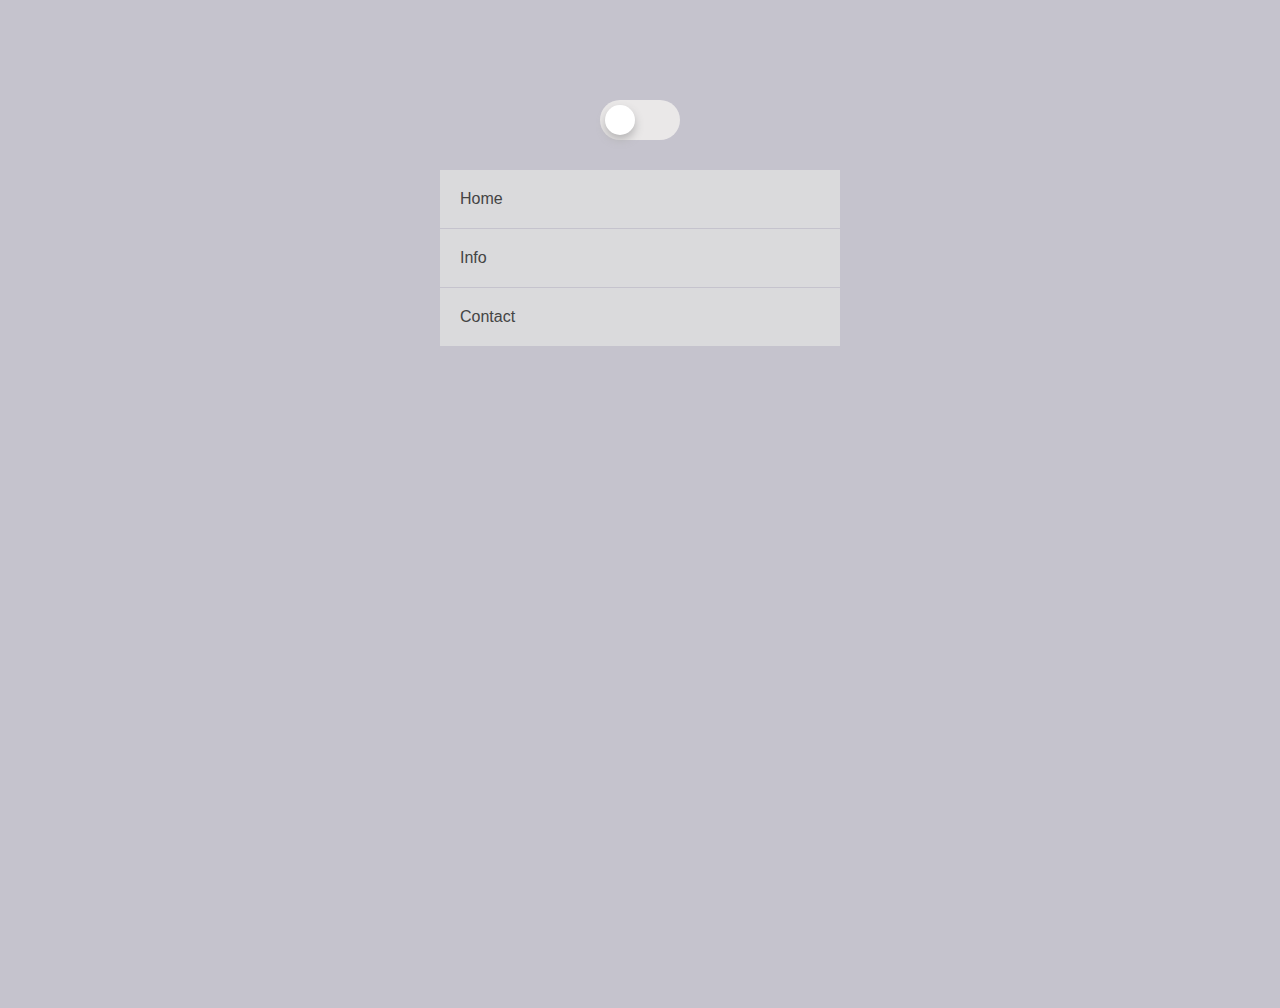
<file: Simple HTML & CSS Projects/Light Dark Theme Toggle/index.html>
<!DOCTYPE html>
<html lang="en">
<head>
    <meta charset="UTF-8">
    <meta name="viewport" content="width=device-width, initial-scale=1.0">
    <title>Dark/Light Theme for Toggle</title>
    
    <link rel="stylesheet" href="style.css">
</head>
<body>
    <label class="changeTheme">
        <input type="checkbox" name="changeTheme" id="toggle">
    </label>
    <ul class="list">
        <li>Home</li>
        <li>Info</li>
        <li>Contact</li>
    </ul>

</body>
</html>
</file>
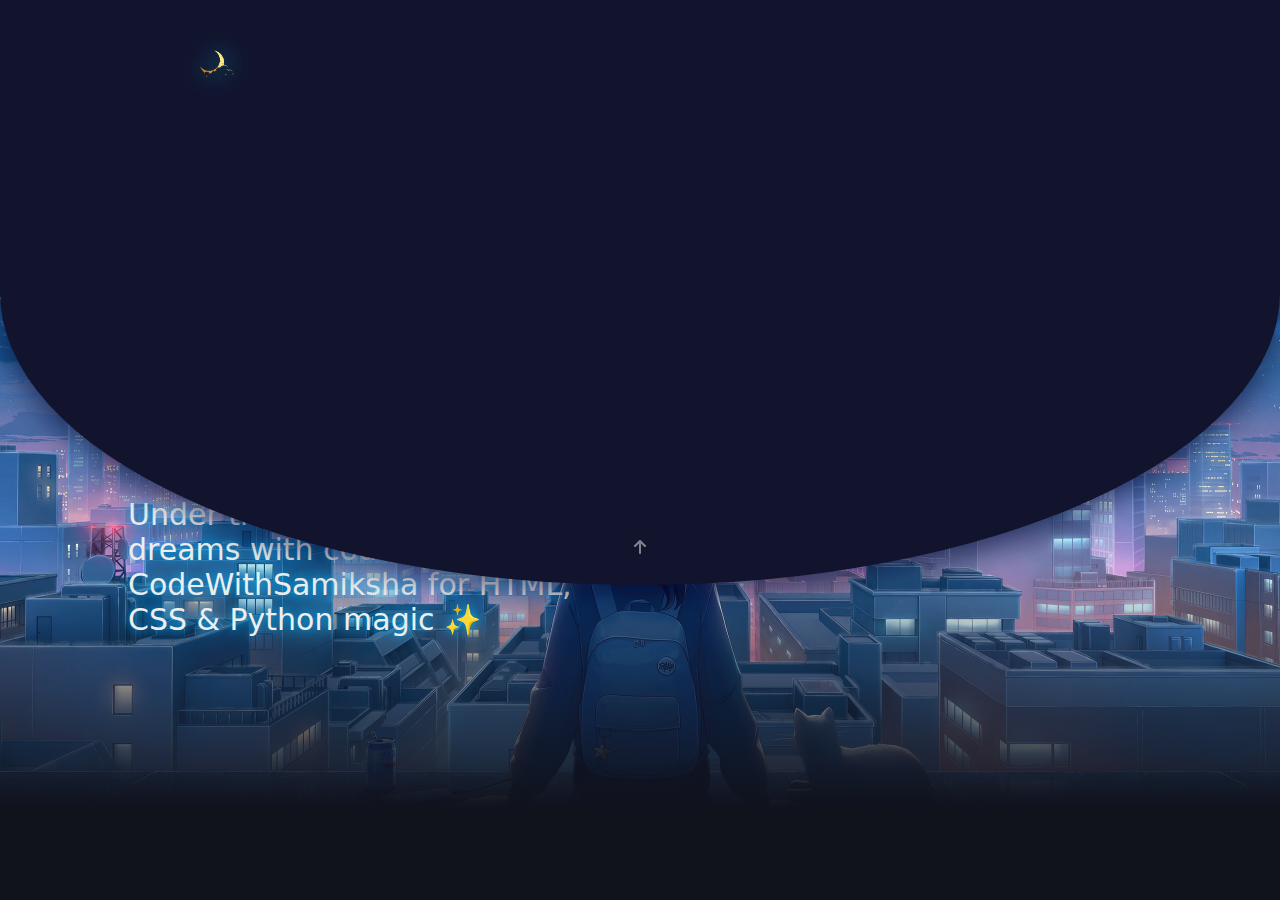
<file: Simple HTML & CSS Projects/Magic Navigation Menu/index.html>
<!DOCTYPE html>
<html lang="en">
<head>
    <meta charset="UTF-8">
    <meta name="viewport" content="width=device-width, initial-scale=1.0">
    <title>Magic Navigation Website</title>
    <link rel="stylesheet" href="style.css">
</head>
<body>
    <div id="container" class="activeMenu">
        <div class="nav">
            <div class="logo">
                <img src="moon.png" alt="">
            </div>
            <div class="menu">
                <ul>
                    <li class="list">
                        <ul>
                            <li>Whispers of Dawn</li>
                            <li>Silent Horizons</li>
                            <li>Midnight Echoes</li>
                        </ul>
                        <ul>
                            <li>Neon Dreams</li>
                            <li>Skybound Stories</li>
                            <li>Beyond the Clouds</li>
                        </ul>
                        <ul>
                            <li>Hidden Constellations</li>
                            <li>Echoes of Time</li>
                            <li>Letters to the Stars</li>
                        </ul>
                        <ul>
                            <li>Eternal Blue</li>
                            <li>Twilight Memories</li>
                            <li>Shadows & Light</li>
                        </ul>
                    </li>
                    <li class="other">
                        <ul>
                            <li>Home</li>
                            <li>About the Journey</li>
                            <li>Send a Message</li>
                            <li>Enter the Realm</li>
                            <li>Explore Universe</li>
                        </ul>
                    </li>
                    <li class="netWork">
                        <ul>
                            <li>
                                <i class="fa-brands fa-youtube"></i>
                            </li>
                            <li>
                                <i class="fa-brands fa-instagram"></i>
                            </li>
                            <li>
                                <i class="fa-brands fa-facebook"></i>
                            </li>
                            <li>
                                <i class="fa-brands fa-linkedin"></i>
                            </li>
                        </ul>
                    </li>
                </ul>

                <div id="direction">
                    <i class="fa-solid fa-arrow-down"></i>
                    <i class="fa-solid fa-arrow-up"></i>
                </div>
            </div>
        </div>

        <div class="banner">
            <div class="content">
                Under the starlit sky, we build dreams with <b>code</b> follow <b>CodeWithSamiksha</b> for HTML, CSS & Python magic ✨
            </div>
        </div>
    </div>

    <script src="script.js"></script>
</body> 
</html>
</file>
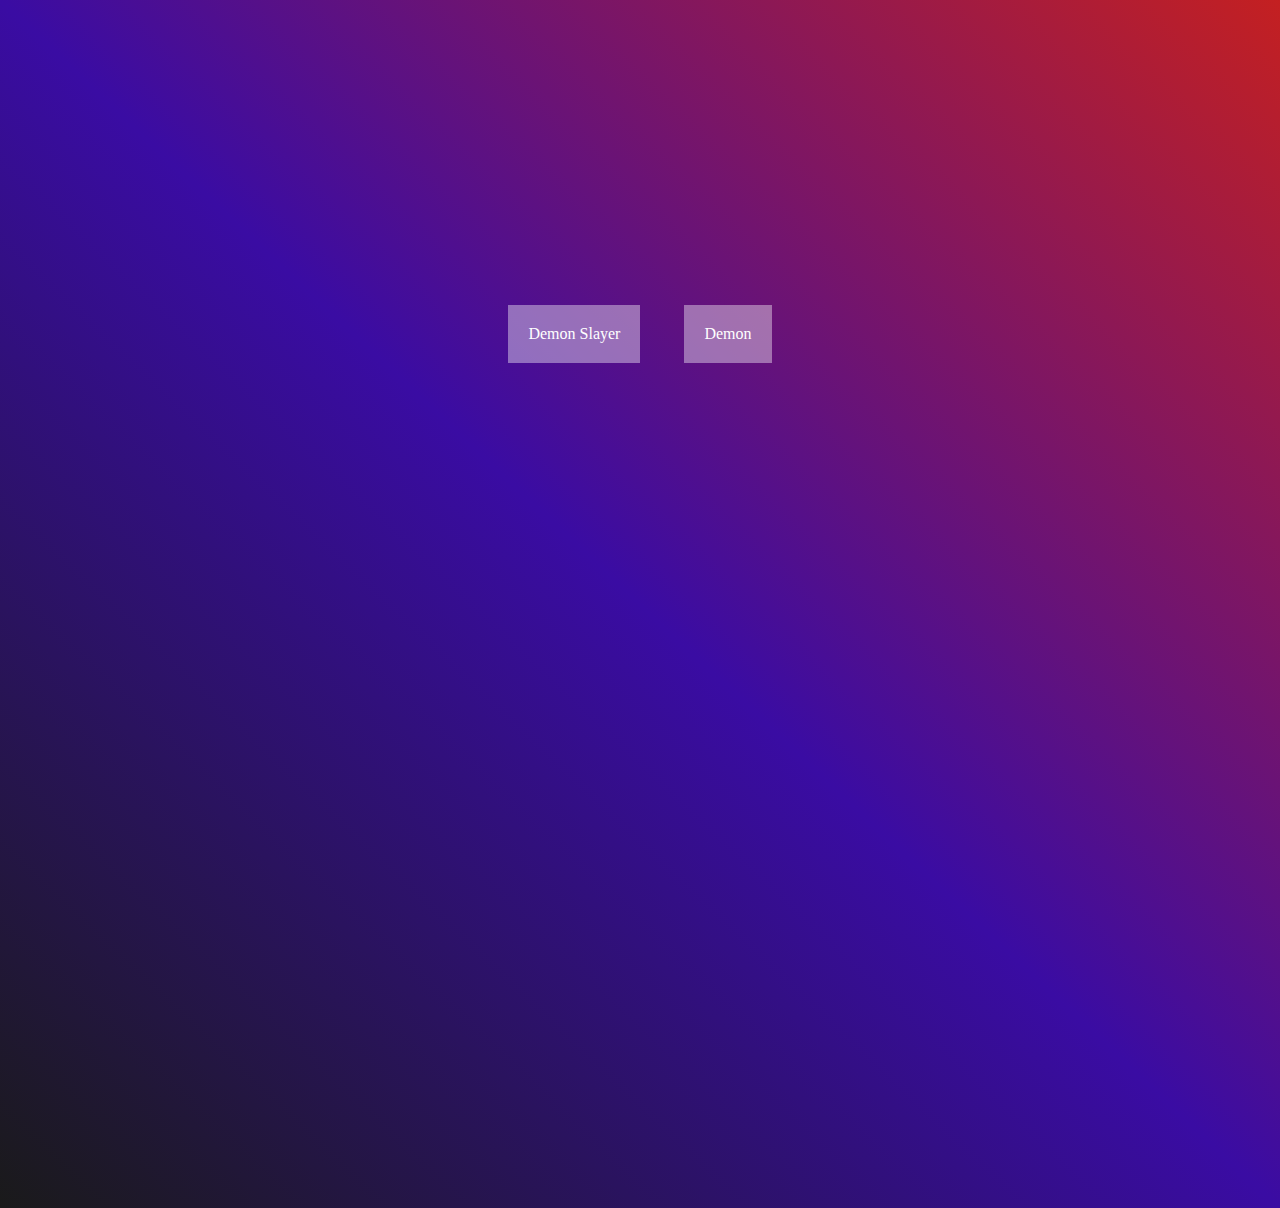
<file: Simple HTML & CSS Projects/Mock-up Demon Slayer/index.html>
<!DOCTYPE html>
<html lang="en">
<head>
    <meta charset="UTF-8">
    <meta name="viewport" content="width=device-width, initial-scale=1.0">
    <title>Document</title>
    <link rel="stylesheet" href="style.css">
</head>
<body>
    <div class="btn">
        <label for="modal_confirm1">Demon Slayer</label>
        <label for="modal_confirm2">Demon</label>
    </div>

    <div class="modal">
        <input type="checkbox" name="setingModal" id="modal_confirm1">
        <div class="header">
            <img src="3D Rotation Effect/img/main02.png" alt="" >
            <img src="3D Rotation Effect/img/demon slayer logo.png" alt="">
        </div>
        <div class="content">
            <h1>Are you sure you want to destroy Muzan?</h1>
            <div class="des">
                After pressing confirm, Tanjiro will do it! <br>
                This action can make you disappear too!
            </div>
            <div class="confirm">
                <label for="modal_confirm1" class="CANCEL">CANCEL</label>
                <button class="continue">Continue</button>
            </div>
        </div>
    </div>
      <div class="modal">
        <input type="checkbox" name="setingModal" id="modal_confirm2">
        <div class="header">
            <img src="3D Rotation Effect/img/muzan.png" alt="" >
            <img src="3D Rotation Effect/img/demon slayer logo.png" alt="">
        </div>
        <div class="content">
            <h1>Are you sure you want to destroy Humans?</h1>
            <div class="des">
                After pressing confirm, Muzan will do it! <br>
                This action can make you disappear too!
            </div>
            <div class="confirm">
                <label for="modal_confirm2" class="CANCEL">CANCEL</label>
                <button class="continue">Continue</button>
            </div>
        </div>
    </div>
</body>
</html>
</file>
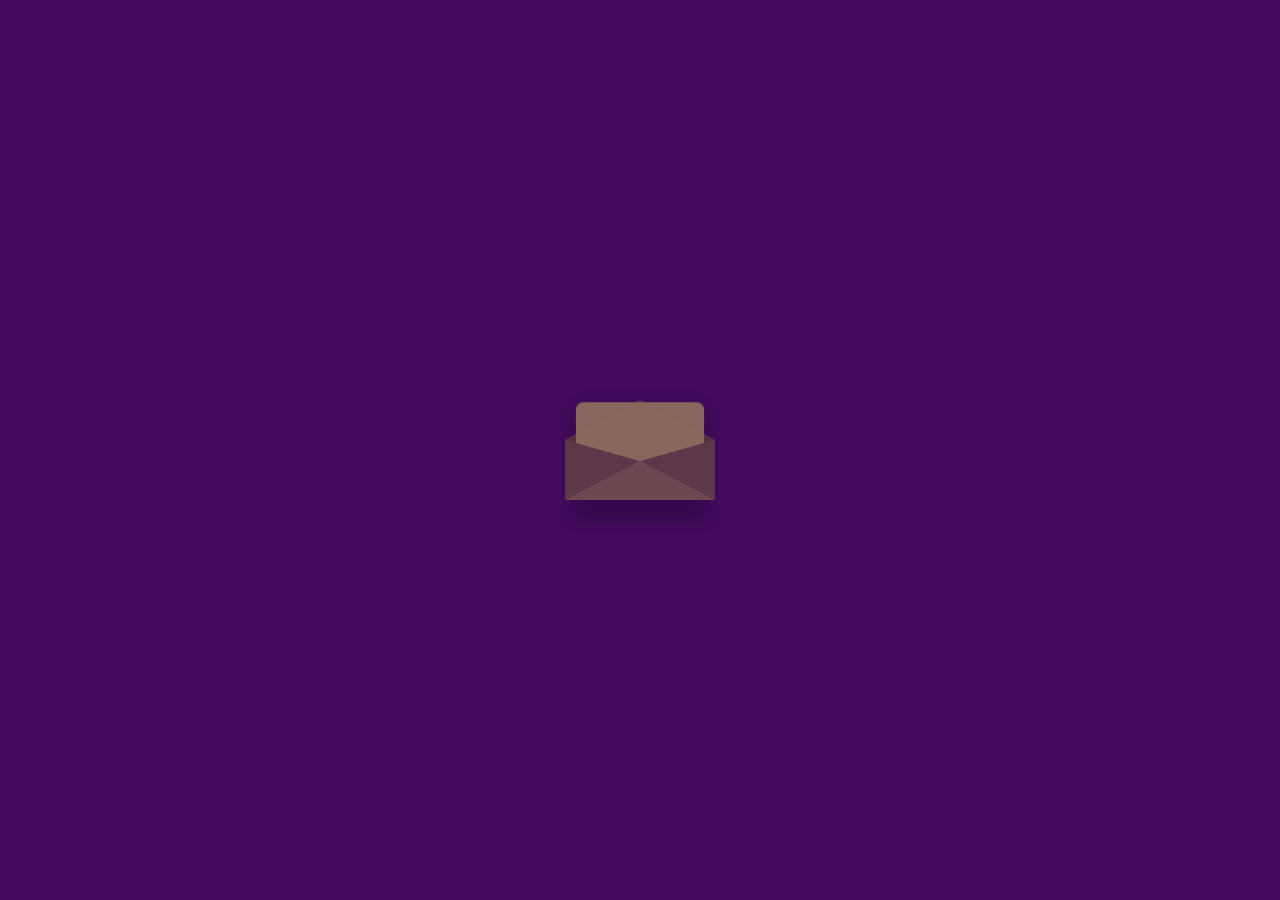
<file: Simple HTML & CSS Projects/Open Alert/index.html>
<!DOCTYPE html>
<html lang="en">
<head>
  <meta charset="UTF-8">
  <meta name="viewport" content="width=device-width, initial-scale=1">
  <title>Responsive Envelope Alert</title>
  <link rel="stylesheet" href="style.css">
</head>
<body>

  <div class="box">
    <input type="checkbox" id="message">
    <div class="content">
      <img src="shinchan.png" alt="Shinchan">
      <div class="title">Samiksha</div>
      <div class="des">
        “Between dusk and code, stories quietly unfold —
        lines not written in ink, but in intent.” 🌙<br><br>
        Samiksha, your creations breathe warmth into logic,
        turning each element into a whisper of art. 📖<br><br>
      </div>
      <label for="message">Close</label>
    </div>
    <label for="message" class="designBox"></label>
  </div>

</body>
</html>
</file>
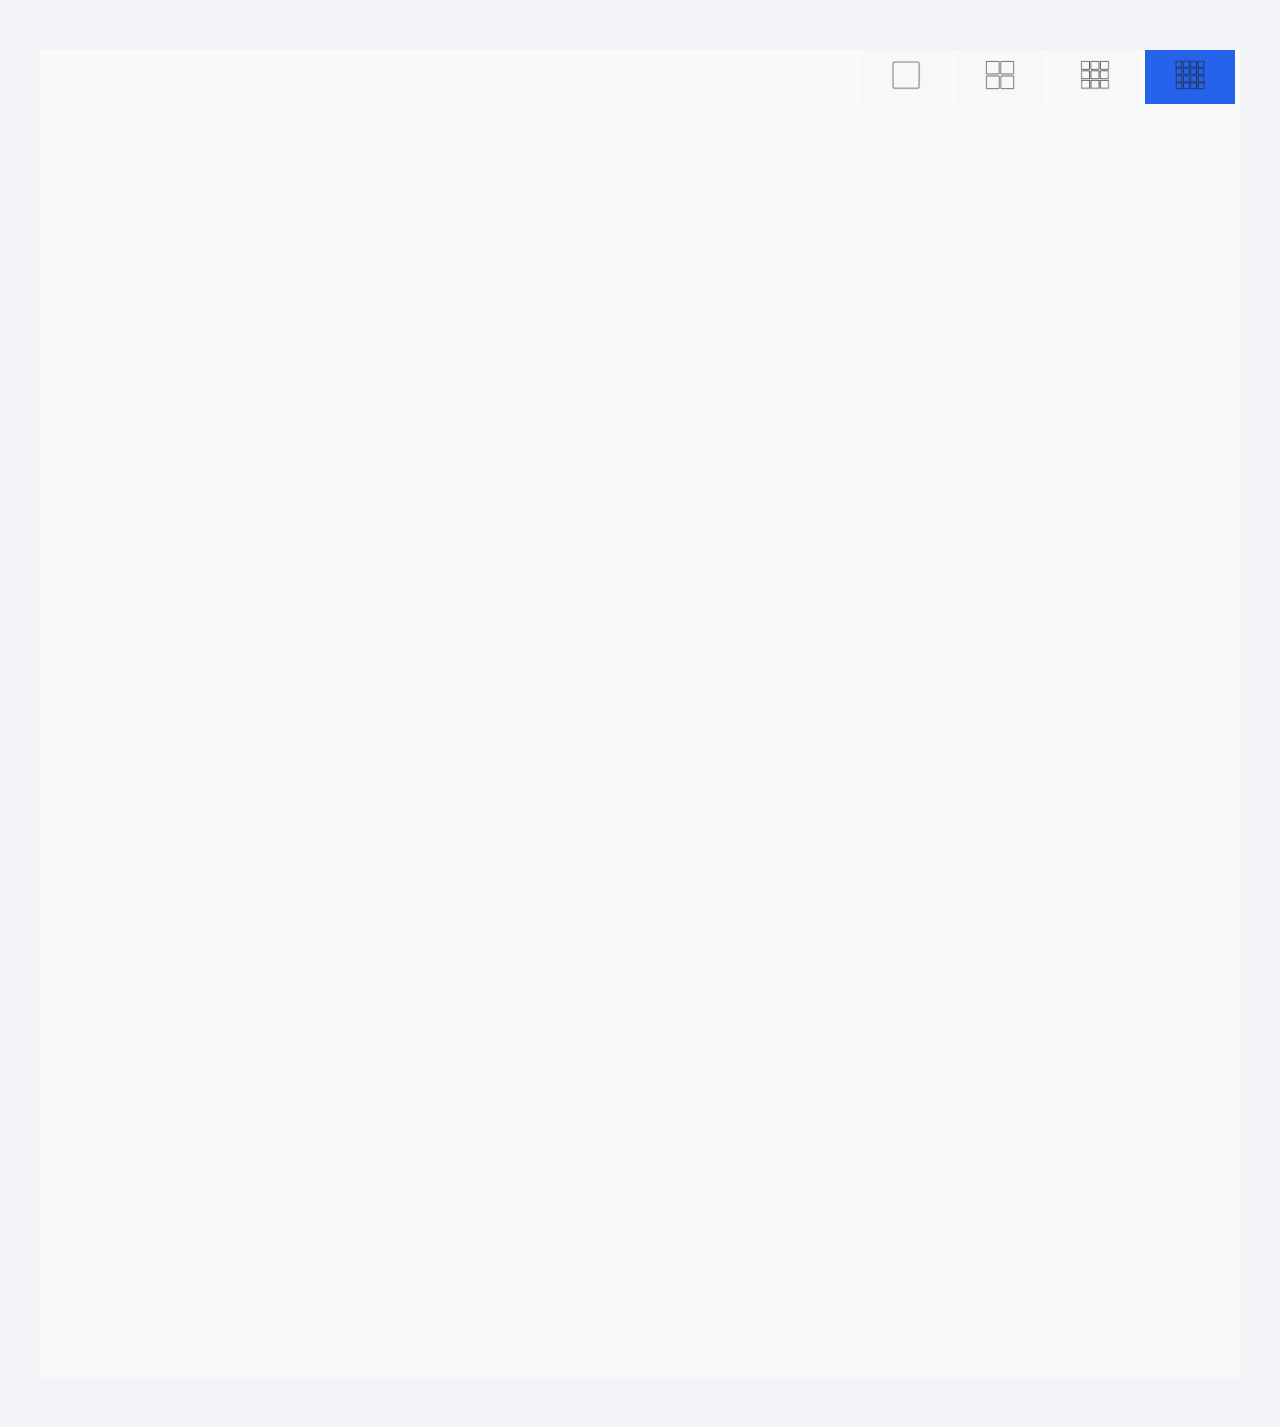
<file: Simple HTML & CSS Projects/Responsive Layout/index.html>
<!DOCTYPE html>
<html lang="en">
<head>
    <meta charset="UTF-8">
    <meta name="viewport" content="width=device-width, initial-scale=1.0">
    <title>Responsive Layout</title>
    <link rel="stylesheet" href="style.css">
</head>
<body>
    <div class="container">
        <input type="radio" name="grid" id="grid-1" value="1">
        <input type="radio" name="grid" id="grid-2" value="2">
        <input type="radio" name="grid" id="grid-3" value="3">
        <input type="radio" name="grid" id="grid-4" value="4" checked>
        <div class="filterGrid">
            <label for="grid-1"><img src="img/grid1.png"></label>
            <label for="grid-2"><img src="img/grid2.png"></label>
            <label for="grid-3"><img src="img/grid3.png"></label>
            <label for="grid-4"><img src="img/grid4.png"></label>
        </div>
        <div class="list">
            <div class="item">
                <div class="img">
                    <img src="img/samsung.png">
                </div>
                <div class="content">
                    <div class="category">Mobiles</div>
                    <div class="title">Mobiles Samsung S25 Ultra 2024 - Product Limit</div>
                    <div class="price">
                        <span class="old">₹1,50,000</span>
                        <span class="new">₹1,24,000</span>
                    </div>
                    <button class="addCard">Add to Cart</button>
                </div>
            </div>

            <div class="item">
                <div class="img">
                    <img src="img/samsung.png">
                </div>
                <div class="content">
                    <div class="category">Mobiles</div>
                    <div class="title">Mobiles Samsung S25 Ultra 2024 - Product Limit</div>
                    <div class="price">
                        <span class="old">₹1,50,000</span>
                        <span class="new">₹1,24,000</span>
                    </div>
                    <button class="addCard">Add to Cart</button>
                </div>
            </div>

            <div class="item">
                <div class="img">
                    <img src="img/samsung.png">
                </div>
                <div class="content">
                    <div class="category">Mobiles</div>
                    <div class="title">Mobiles Samsung S25 Ultra 2024 - Product Limit</div>
                    <div class="price">
                        <span class="old">₹1,50,000</span>
                        <span class="new">₹1,24,000</span>
                    </div>
                    <button class="addCard">Add to Cart</button>
                </div>
            </div>

            <div class="item">
                <div class="img">
                    <img src="img/samsung.png">
                </div>
                <div class="content">
                    <div class="category">Mobiles</div>
                    <div class="title">Mobiles Samsung S25 Ultra 2024 - Product Limit</div>
                    <div class="price">
                        <span class="old">₹1,50,000</span>
                        <span class="new">₹1,24,000</span>
                    </div>
                    <button class="addCard">Add to Cart</button>
                </div>
            </div>

            <div class="item">
                <div class="img">
                    <img src="img/samsung.png">
                </div>
                <div class="content">
                    <div class="category">Mobiles</div>
                    <div class="title">Mobiles Samsung S25 Ultra 2024 - Product Limit</div>
                    <div class="price">
                        <span class="old">₹1,50,000</span>
                        <span class="new">₹1,24,000</span>
                    </div>
                    <button class="addCard">Add to Cart</button>
                </div>
            </div>

            <div class="item">
                <div class="img">
                    <img src="img/samsung.png">
                </div>
                <div class="content">
                    <div class="category">Mobiles</div>
                    <div class="title">Mobiles Samsung S25 Ultra 2024 - Product Limit</div>
                    <div class="price">
                        <span class="old">₹1,50,000</span>
                        <span class="new">₹1,24,000</span>
                    </div>
                    <button class="addCard">Add to Cart</button>
                </div>
            </div>

            <div class="item">
                <div class="img">
                    <img src="img/samsung.png">
                </div>
                <div class="content">
                    <div class="category">Mobiles</div>
                    <div class="title">Mobiles Samsung S25 Ultra 2024 - Product Limit</div>
                    <div class="price">
                        <span class="old">₹1,50,000</span>
                        <span class="new">₹1,24,000</span>
                    </div>
                    <button class="addCard">Add to Cart</button>
                </div>
            </div>

            <div class="item">
                <div class="img">
                    <img src="img/samsung.png">
                </div>
                <div class="content">
                    <div class="category">Mobiles</div>
                    <div class="title">Mobiles Samsung S25 Ultra 2024 - Product Limit</div>
                    <div class="price">
                        <span class="old">₹1,50,000</span>
                        <span class="new">₹1,24,000</span>
                    </div>
                    <button class="addCard">Add to Cart</button>
                </div>
            </div>

            <div class="item">
                <div class="img">
                    <img src="img/samsung.png">
                </div>
                <div class="content">
                    <div class="category">Mobiles</div>
                    <div class="title">Mobiles Samsung S25 Ultra 2024 - Product Limit</div>
                    <div class="price">
                        <span class="old">₹1,50,000</span>
                        <span class="new">₹1,24,000</span>
                    </div>
                    <button class="addCard">Add to Cart</button>
                </div>
            </div>

            <div class="item">
                <div class="img">
                    <img src="img/samsung.png">
                </div>
                <div class="content">
                    <div class="category">Mobiles</div>
                    <div class="title">Mobiles Samsung S25 Ultra 2024 - Product Limit</div>
                    <div class="price">
                        <span class="old">₹1,50,000</span>
                        <span class="new">₹1,24,000</span>
                    </div>
                    <button class="addCard">Add to Cart</button>
                </div>
            </div>
        </div>
    </div>
    
</body>
</html>
</file>
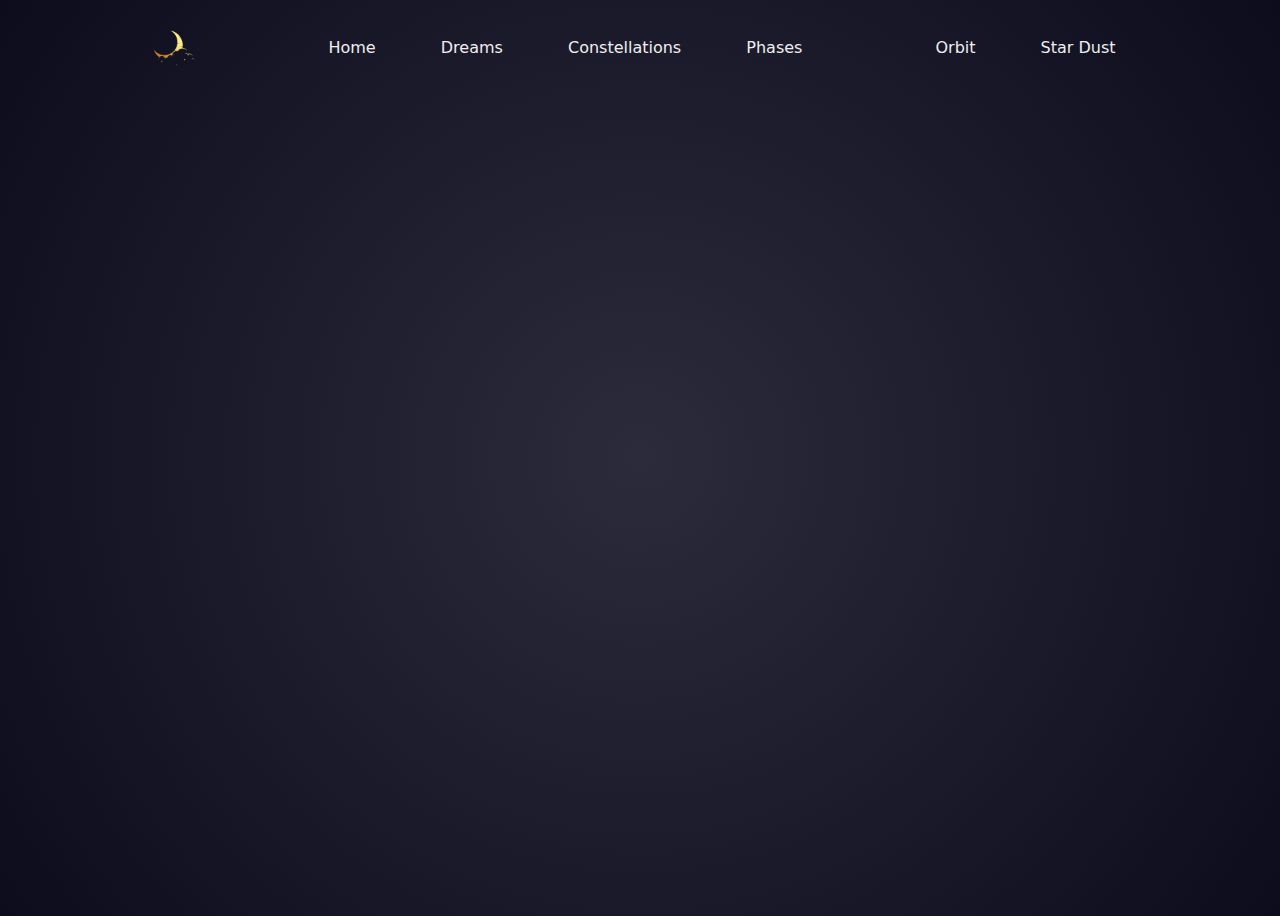
<file: Simple HTML & CSS Projects/Responsive Navigation Bar/index.html>
<!DOCTYPE html>
<html lang="en">
<head>
    <meta charset="UTF-8">
    <meta name="viewport" content="width=device-width, initial-scale=1.0">
    <title>Responsive Nav Bar</title>
    <link rel="stylesheet" href="style.css">
    <link rel="stylesheet" href="https://cdnjs.cloudflare.com/ajax/libs/font-awesome/6.2.0/css/all.min.css">
</head>
<body>
    <header>
        <div class="logo">
            <img src="moon.png" alt="">
        </div>
        <div class="navbar">
            <input type="checkbox" name="openNav" id="openNav">
            <label for="openNav" class="openNav">
                <span></span>
                <span></span>
                <span></span>
            </label>
            <ul class="menu">
                <li><i class="fa-solid fa-house"></i> Home</li>
                <li><i class="fa-solid fa-moon"></i> Dreams
                    <label>
                        <input type="checkbox">
                        <i class="fa-solid fa-chevron-down"></i>
                    </label>
                      <ul>
                          <li>Night Vision</li>
                          <li>Moon Phases
                            <label >
                                <input type="checkbox">
                                <i class="fa-solid fa-chevron-down"></i>
                            </label>
                               <ul>
                                <li>New Moon</li>
                                <li>Crescent</li>
                                <li>Half Moon</li>
                                <li>Full Moon</li>
                               </ul>
                          </li>
                          <li>Echoes</li>
                          <li>Starlight</li>
                    </ul>
                </li>
                <li><i class="fa-solid fa-meteor"></i> Constellations</li>
                <li><i class="fa-solid fa-cloud-moon"></i> Phases</li>
            </ul>
            <ul class="otherOption">
                <li><i class="fa-solid fa-satellite"></i> Orbit</li>
                <li><i class="fa-solid fa-star"></i> Star Dust</li>
            </ul>
        </div>
    </header>
</body>
</html>
</file>
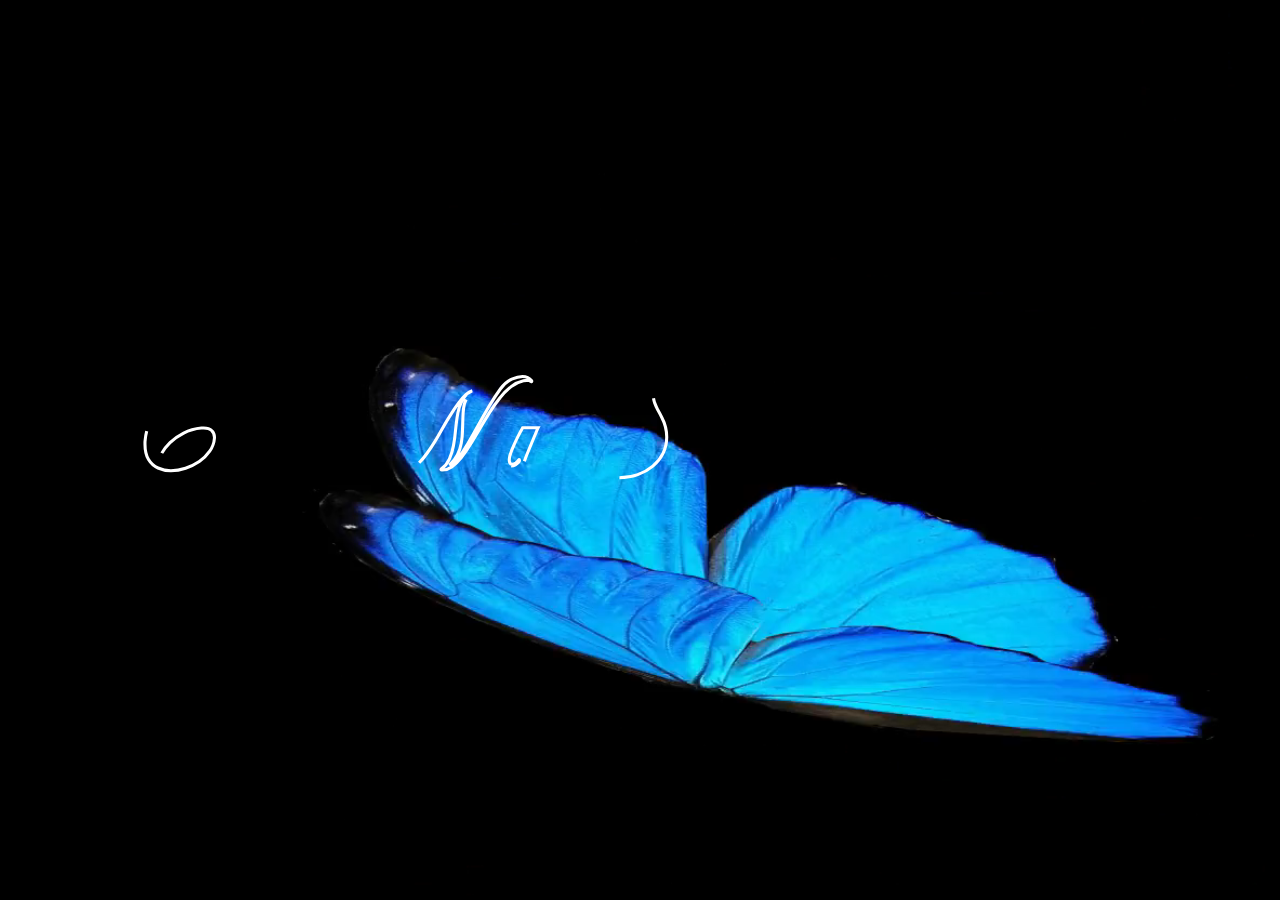
<file: Simple HTML & CSS Projects/Text Animation/index.html>
<!DOCTYPE html>
<html lang="en">
<head>
  <meta charset="UTF-8">
  <meta name="viewport" content="width=device-width, initial-scale=1.0">
  <title>Text Animation</title>
  <link rel="stylesheet" href="style.css">
</head>
<body>
      <video autoplay loop muted id="background-video">
        <source src="butterfly.mp4" type="video/mp4">
    </video>
  <svg xmlns="http://www.w3.org/2000/svg" viewBox="0 0 100 15">
    <path xmlns="http://www.w3.org/2000/svg" d="M3.3 7.824C3.292 7.848 3.272 7.86 3.24 7.86C3.168 7.86 3.144 7.828 3.168 7.764C3.352 7.42 3.632 7.064 4.008 6.696C4.384 6.328 4.84 6.008 5.376 5.736C5.912 5.456 6.508 5.288 7.164 5.232C7.22 5.224 7.272 5.22 7.32 5.22C7.368 5.22 7.42 5.22 7.476 5.22C7.996 5.22 8.372 5.336 8.604 5.568C8.836 5.792 8.936 6.076 8.904 6.42C8.864 6.9 8.692 7.34 8.388 7.74C8.092 8.14 7.708 8.484 7.236 8.772C6.772 9.06 6.264 9.28 5.712 9.432C5.16 9.592 4.612 9.672 4.068 9.672C3.492 9.672 2.956 9.572 2.46 9.372C1.972 9.18 1.576 8.876 1.272 8.46C0.976 8.036 0.828 7.484 0.828 6.804C0.828 6.74 0.828 6.676 0.828 6.612C0.828 6.548 0.832 6.484 0.84 6.42C0.888 5.908 1.032 5.38 1.272 4.836C1.52 4.292 1.852 3.772 2.268 3.276C2.692 2.78 3.188 2.336 3.756 1.944C4.332 1.552 4.968 1.24 5.664 1.008C6.36 0.776 7.108 0.659999 7.908 0.659999C8.436 0.659999 8.824 0.756 9.072 0.948C9.328 1.14 9.456 1.364 9.456 1.62C9.456 1.82 9.38 2.028 9.228 2.244C9.076 2.452 8.856 2.636 8.568 2.796C8.248 2.972 7.896 3.112 7.512 3.216C7.136 3.312 6.772 3.384 6.42 3.432C6.068 3.472 5.776 3.504 5.544 3.528H5.532C5.508 3.528 5.496 3.516 5.496 3.492C5.496 3.452 5.524 3.428 5.58 3.42C6.108 3.364 6.624 3.26 7.128 3.108C7.632 2.948 8.064 2.76 8.424 2.544C8.624 2.424 8.784 2.276 8.904 2.1C9.024 1.924 9.084 1.748 9.084 1.572C9.084 1.372 8.984 1.2 8.784 1.056C8.592 0.903999 8.268 0.827999 7.812 0.827999C7.116 0.827999 6.464 0.944 5.856 1.176C5.256 1.4 4.708 1.708 4.212 2.1C3.724 2.484 3.296 2.924 2.928 3.42C2.568 3.908 2.28 4.42 2.064 4.956C1.856 5.484 1.728 6 1.68 6.504C1.672 6.584 1.664 6.66 1.656 6.732C1.656 6.804 1.656 6.876 1.656 6.948C1.656 7.564 1.772 8.064 2.004 8.448C2.236 8.832 2.544 9.108 2.928 9.276C3.312 9.452 3.732 9.54 4.188 9.54C4.66 9.54 5.136 9.46 5.616 9.3C6.096 9.14 6.544 8.92 6.96 8.64C7.376 8.352 7.716 8.016 7.98 7.632C8.252 7.248 8.404 6.836 8.436 6.396C8.468 6.068 8.38 5.808 8.172 5.616C7.972 5.416 7.636 5.336 7.164 5.376C6.532 5.432 5.956 5.596 5.436 5.868C4.916 6.132 4.472 6.44 4.104 6.792C3.744 7.144 3.476 7.488 3.3 7.824ZM10.1686 9.24C9.86459 9.24 9.60059 9.144 9.37659 8.952C9.16059 8.752 9.05259 8.448 9.05259 8.04C9.05259 7.784 9.09659 7.52 9.18459 7.248C9.28059 6.968 9.38459 6.72 9.49659 6.504C9.70459 6.112 9.96459 5.772 10.2766 5.484C10.5966 5.188 10.9766 5.04 11.4166 5.04C11.8406 5.04 12.1366 5.156 12.3046 5.388C12.4726 5.62 12.5566 5.904 12.5566 6.24C12.5566 6.376 12.5446 6.516 12.5206 6.66C12.4566 7.052 12.3246 7.432 12.1246 7.8C12.1806 7.88 12.2526 7.948 12.3406 8.004C12.4366 8.052 12.5406 8.076 12.6526 8.076C12.8446 8.076 13.0086 8.024 13.1446 7.92C13.2806 7.816 13.3966 7.688 13.4926 7.536C13.5966 7.376 13.6846 7.228 13.7566 7.092C13.8046 7.004 13.8486 6.96 13.8886 6.96C13.9126 6.96 13.9246 6.976 13.9246 7.008C13.9246 7.04 13.9006 7.112 13.8526 7.224C13.7166 7.496 13.5566 7.732 13.3726 7.932C13.1886 8.132 12.9486 8.232 12.6526 8.232C12.3806 8.232 12.1726 8.136 12.0286 7.944C11.8046 8.312 11.5326 8.62 11.2126 8.868C10.8926 9.116 10.5446 9.24 10.1686 9.24ZM10.1926 9.096C10.5846 9.096 10.9726 8.904 11.3566 8.52C11.4686 8.408 11.5686 8.292 11.6566 8.172C11.7526 8.044 11.8366 7.916 11.9086 7.788C11.8046 7.668 11.7286 7.54 11.6806 7.404C11.6406 7.26 11.6206 7.124 11.6206 6.996C11.6206 6.796 11.6566 6.62 11.7286 6.468C11.8006 6.308 11.9006 6.228 12.0286 6.228C12.0926 6.228 12.1526 6.26 12.2086 6.324C12.2726 6.388 12.3126 6.488 12.3286 6.624C12.3526 6.512 12.3646 6.392 12.3646 6.264C12.3646 5.96 12.3086 5.72 12.1966 5.544C12.0846 5.36 11.8966 5.268 11.6326 5.268C11.4726 5.268 11.3086 5.332 11.1406 5.46C10.9726 5.58 10.8126 5.728 10.6606 5.904C10.5166 6.08 10.3886 6.26 10.2766 6.444C10.1646 6.628 10.0806 6.78 10.0246 6.9C9.88859 7.196 9.78859 7.46 9.72459 7.692C9.66859 7.924 9.64059 8.128 9.64059 8.304C9.64059 8.56 9.69259 8.756 9.79659 8.892C9.90859 9.028 10.0406 9.096 10.1926 9.096ZM16.6478 9.084C16.3758 9.084 16.1798 8.992 16.0598 8.808C15.9398 8.616 15.8798 8.38 15.8798 8.1C15.8798 7.82 15.9278 7.544 16.0238 7.272L16.1438 6.924L15.6998 7.608C15.5878 7.784 15.4398 7.984 15.2558 8.208C15.0798 8.424 14.8918 8.612 14.6918 8.772C14.4358 8.98 14.2038 9.084 13.9958 9.084C13.7958 9.084 13.6398 9 13.5278 8.832C13.4238 8.664 13.3718 8.452 13.3718 8.196C13.3718 8.02 13.3958 7.844 13.4438 7.668C13.5638 7.22 13.7478 6.812 13.9958 6.444C14.2438 6.068 14.5558 5.744 14.9318 5.472C15.0918 5.352 15.2958 5.256 15.5438 5.184C15.7918 5.104 16.0398 5.064 16.2878 5.064C16.3838 5.064 16.4798 5.072 16.5758 5.088C16.6718 5.104 16.7598 5.124 16.8398 5.148C16.9038 5.004 16.9758 4.844 17.0558 4.668C17.1438 4.492 17.2278 4.32 17.3078 4.152C17.3958 3.976 17.4678 3.832 17.5238 3.72C17.6838 3.392 17.8838 3 18.1238 2.544C18.3638 2.088 18.6438 1.664 18.9638 1.272C19.2118 0.96 19.4958 0.688 19.8158 0.456C20.1438 0.216 20.4598 0.0959995 20.7638 0.0959995C20.9478 0.0959995 21.0838 0.151999 21.1718 0.263999C21.2678 0.375999 21.3158 0.512 21.3158 0.672C21.3158 0.816 21.2878 0.947999 21.2318 1.068C21.1038 1.356 20.8998 1.66 20.6198 1.98C20.3478 2.3 20.0518 2.612 19.7318 2.916C19.4198 3.212 19.1398 3.48 18.8918 3.72C18.6838 3.92 18.4998 4.096 18.3398 4.248C18.1798 4.392 18.0318 4.536 17.8958 4.68C17.7598 4.824 17.6118 4.984 17.4518 5.16C17.2758 5.56 17.1118 5.96 16.9598 6.36C16.8158 6.76 16.6958 7.132 16.5998 7.476C16.5118 7.82 16.4678 8.108 16.4678 8.34C16.4678 8.668 16.5678 8.844 16.7678 8.868C16.9038 8.868 17.0318 8.824 17.1518 8.736C17.2718 8.648 17.3758 8.552 17.4638 8.448C17.6478 8.248 17.8158 8.028 17.9678 7.788C18.1198 7.548 18.2718 7.292 18.4238 7.02C18.4478 6.988 18.4718 6.972 18.4958 6.972C18.5278 6.972 18.5438 6.996 18.5438 7.044C18.5438 7.084 18.5358 7.116 18.5198 7.14C18.3758 7.404 18.2198 7.668 18.0518 7.932C17.8918 8.196 17.6958 8.444 17.4638 8.676C17.3598 8.78 17.2398 8.876 17.1038 8.964C16.9678 9.044 16.8158 9.084 16.6478 9.084ZM17.6438 4.74C17.8278 4.532 17.9998 4.348 18.1598 4.188C18.3198 4.02 18.5158 3.816 18.7478 3.576C18.9718 3.352 19.2278 3.088 19.5158 2.784C19.8118 2.48 20.0878 2.172 20.3438 1.86C20.6078 1.548 20.7998 1.272 20.9198 1.032C21.0158 0.84 21.0638 0.684 21.0638 0.564C21.0638 0.364 20.9638 0.263999 20.7638 0.263999C20.5158 0.263999 20.2558 0.379999 19.9838 0.611999C19.7198 0.836 19.4598 1.144 19.2038 1.536C18.9878 1.872 18.7838 2.24 18.5918 2.64C18.3998 3.032 18.2238 3.412 18.0638 3.78C17.9038 4.148 17.7638 4.468 17.6438 4.74ZM14.2478 8.712C14.3918 8.712 14.5638 8.616 14.7638 8.424C14.9718 8.224 15.1838 7.98 15.3998 7.692C15.6238 7.396 15.8278 7.108 16.0117 6.828C16.0678 6.748 16.1398 6.616 16.2278 6.432C16.3238 6.248 16.4238 6.052 16.5278 5.844C16.6318 5.628 16.7198 5.44 16.7918 5.28C16.7438 5.264 16.6958 5.256 16.6478 5.256C16.6078 5.256 16.5638 5.256 16.5158 5.256C16.2678 5.256 16.0198 5.324 15.7718 5.46C15.5318 5.588 15.3158 5.76 15.1238 5.976C14.8518 6.272 14.6238 6.592 14.4398 6.936C14.2558 7.272 14.1278 7.568 14.0558 7.824C14.0158 7.968 13.9958 8.116 13.9958 8.268C13.9958 8.388 14.0118 8.492 14.0438 8.58C14.0838 8.668 14.1518 8.712 14.2478 8.712ZM19.7409 9.108C19.2849 9.108 18.9289 8.984 18.6729 8.736C18.4249 8.488 18.3009 8.156 18.3009 7.74C18.3009 7.596 18.3169 7.444 18.3489 7.284C18.3809 7.116 18.4329 6.944 18.5049 6.768C18.6169 6.504 18.7609 6.244 18.9369 5.988C19.1129 5.732 19.3249 5.516 19.5729 5.34C19.8209 5.164 20.0969 5.064 20.4009 5.04C20.5129 5.032 20.6169 5.04 20.7129 5.064C20.8089 5.088 20.8929 5.136 20.9649 5.208C21.0289 5.264 21.0729 5.336 21.0969 5.424C21.1289 5.504 21.1449 5.588 21.1449 5.676C21.1449 5.924 21.0689 6.176 20.9169 6.432C20.7649 6.68 20.5729 6.888 20.3409 7.056C20.1089 7.224 19.8689 7.308 19.6209 7.308C19.3969 7.308 19.2009 7.228 19.0329 7.068C18.9609 7.316 18.9249 7.564 18.9249 7.812C18.9249 8.116 18.9929 8.376 19.1289 8.592C19.2729 8.8 19.5169 8.904 19.8609 8.904C20.2049 8.904 20.5009 8.812 20.7489 8.628C21.0049 8.444 21.2249 8.216 21.4089 7.944C21.6009 7.664 21.7689 7.396 21.9129 7.14C21.9289 7.116 21.9449 7.104 21.9609 7.104C21.9929 7.104 22.0089 7.136 22.0089 7.2C22.0089 7.24 21.9969 7.284 21.9729 7.332C21.8209 7.604 21.6449 7.876 21.4449 8.148C21.2529 8.42 21.0169 8.648 20.7369 8.832C20.4649 9.016 20.1329 9.108 19.7409 9.108ZM19.0929 6.888C19.1489 6.968 19.2129 7.028 19.2849 7.068C19.3649 7.1 19.4449 7.116 19.5249 7.116C19.7169 7.116 19.9169 7.044 20.1249 6.9C20.3329 6.748 20.5009 6.572 20.6289 6.372C20.6849 6.284 20.7329 6.168 20.7729 6.024C20.8209 5.88 20.8449 5.744 20.8449 5.616C20.8449 5.504 20.8209 5.408 20.7729 5.328C20.7329 5.24 20.6489 5.196 20.5209 5.196C20.3769 5.196 20.2049 5.284 20.0049 5.46C19.8129 5.636 19.6289 5.864 19.4529 6.144C19.3969 6.24 19.3329 6.352 19.2609 6.48C19.1969 6.608 19.1409 6.744 19.0929 6.888ZM26.9887 9.48C26.9487 9.48 26.9247 9.464 26.9167 9.432C26.9087 9.4 26.9207 9.372 26.9527 9.348C27.0647 9.26 27.1727 9.168 27.2767 9.072C27.3887 8.976 27.4767 8.872 27.5407 8.76L27.6727 8.532C27.8487 8.22 27.9807 7.876 28.0687 7.5C28.1567 7.116 28.2207 6.716 28.2607 6.3C28.3087 5.884 28.3487 5.476 28.3807 5.076C28.4127 4.668 28.4647 4.284 28.5367 3.924C28.5767 3.716 28.6247 3.52 28.6807 3.336C28.7447 3.144 28.8207 2.968 28.9087 2.808C28.9967 2.656 29.1127 2.488 29.2567 2.304C29.4007 2.12 29.5607 1.968 29.7367 1.848C29.8487 1.768 29.9487 1.708 30.0367 1.668C30.1327 1.628 30.2087 1.6 30.2647 1.584C30.0407 1.464 29.7527 1.36 29.4007 1.272C29.0567 1.176 28.7127 1.128 28.3687 1.128C28.0007 1.128 27.6327 1.18 27.2647 1.284C26.9047 1.38 26.5647 1.516 26.2447 1.692C25.9087 1.876 25.5927 2.124 25.2967 2.436C25.0007 2.74 24.7567 3.076 24.5647 3.444C24.3727 3.812 24.2607 4.188 24.2287 4.572C24.2207 4.764 24.2447 4.944 24.3007 5.112C24.3567 5.272 24.4527 5.396 24.5887 5.484C24.6527 5.524 24.7287 5.556 24.8167 5.58C24.9127 5.596 25.0087 5.604 25.1047 5.604C25.2807 5.604 25.4447 5.576 25.5967 5.52C25.6207 5.512 25.6487 5.508 25.6807 5.508C25.7207 5.508 25.7407 5.52 25.7407 5.544C25.7407 5.592 25.6967 5.632 25.6087 5.664C25.4487 5.744 25.2527 5.784 25.0207 5.784C24.7807 5.784 24.5647 5.736 24.3727 5.64C24.1567 5.528 24.0047 5.364 23.9167 5.148C23.8367 4.924 23.7967 4.696 23.7967 4.464C23.7967 3.992 23.9127 3.552 24.1447 3.144C24.3767 2.736 24.6727 2.376 25.0327 2.064C25.4007 1.752 25.7887 1.512 26.1967 1.344C26.5487 1.192 26.9087 1.084 27.2767 1.02C27.6447 0.956 28.0047 0.924 28.3567 0.924C28.7007 0.924 29.0647 0.976 29.4487 1.08C29.8407 1.176 30.1727 1.328 30.4447 1.536C30.4767 1.56 30.4927 1.584 30.4927 1.608V1.62C30.4927 1.668 30.4647 1.692 30.4087 1.692C30.1447 1.692 29.9247 1.784 29.7487 1.968C29.5807 2.152 29.4447 2.38 29.3407 2.652C29.2447 2.924 29.1727 3.204 29.1247 3.492C29.0847 3.772 29.0607 4.008 29.0527 4.2C29.0447 4.776 29.0247 5.336 28.9927 5.88C28.9607 6.424 28.8727 6.936 28.7287 7.416C28.5927 7.896 28.3527 8.332 28.0087 8.724C28.0007 8.732 27.9967 8.744 27.9967 8.76C27.9967 8.816 28.0367 8.816 28.1167 8.76C28.3567 8.552 28.6007 8.28 28.8487 7.944C29.0967 7.608 29.3327 7.26 29.5567 6.9C29.7887 6.532 29.9927 6.204 30.1687 5.916C30.5047 5.364 30.8287 4.824 31.1407 4.296C31.4607 3.76 31.7567 3.292 32.0287 2.892C32.3007 2.492 32.5367 2.22 32.7367 2.076C33.0727 1.836 33.3327 1.684 33.5167 1.62C33.7087 1.548 33.8927 1.52 34.0687 1.536C34.1247 1.536 34.1527 1.56 34.1527 1.608C34.1527 1.664 34.1247 1.692 34.0687 1.692C33.8207 1.692 33.6207 1.776 33.4687 1.944C33.3167 2.112 33.1687 2.324 33.0247 2.58C32.8967 2.812 32.8127 3.092 32.7727 3.42C32.7327 3.74 32.7087 4.092 32.7007 4.476C32.6927 4.852 32.6807 5.244 32.6647 5.652C32.6567 6.052 32.6167 6.452 32.5447 6.852C32.4727 7.252 32.3447 7.636 32.1607 8.004C31.9847 8.364 31.7287 8.696 31.3927 9C31.6647 8.904 31.9487 8.668 32.2447 8.292C32.5487 7.916 32.8607 7.452 33.1807 6.9C33.5087 6.348 33.8447 5.756 34.1887 5.124C34.5407 4.492 34.8967 3.868 35.2567 3.252C35.6247 2.628 35.9927 2.064 36.3607 1.56C36.7127 1.088 37.0847 0.768 37.4767 0.599999C37.8767 0.423999 38.2247 0.335999 38.5207 0.335999C38.9047 0.335999 39.2007 0.471999 39.4087 0.744C39.4247 0.76 39.4327 0.779999 39.4327 0.804C39.4327 0.828 39.4207 0.844 39.3967 0.852C39.3807 0.86 39.3607 0.852 39.3367 0.827999C39.2887 0.787999 39.2327 0.76 39.1687 0.744C39.1047 0.727999 39.0327 0.719999 38.9527 0.719999C38.8487 0.719999 38.7367 0.731999 38.6167 0.756C38.2007 0.843999 37.8007 1.036 37.4167 1.332C37.0327 1.628 36.6647 1.996 36.3127 2.436C35.9687 2.868 35.6327 3.344 35.3047 3.864C34.9847 4.376 34.6687 4.9 34.3567 5.436C34.0447 5.972 33.7367 6.484 33.4327 6.972C33.1367 7.46 32.8367 7.896 32.5327 8.28C32.2287 8.664 31.9207 8.964 31.6087 9.18C31.2967 9.396 30.9767 9.496 30.6487 9.48C30.6087 9.48 30.5807 9.464 30.5647 9.432C30.5567 9.408 30.5727 9.38 30.6127 9.348C30.9407 9.124 31.1967 8.812 31.3807 8.412C31.5647 8.004 31.7007 7.556 31.7887 7.068C31.8767 6.58 31.9407 6.096 31.9807 5.616C32.0287 5.136 32.0807 4.712 32.1367 4.344C32.1767 4.048 32.2487 3.72 32.3527 3.36C32.4647 3 32.6207 2.672 32.8207 2.376C33.0287 2.072 33.2927 1.86 33.6127 1.74C33.4207 1.78 33.2127 1.904 32.9887 2.112C32.7727 2.32 32.5447 2.58 32.3047 2.892C32.0727 3.204 31.8407 3.544 31.6087 3.912C31.3767 4.272 31.1567 4.632 30.9487 4.992C30.7407 5.352 30.5527 5.68 30.3847 5.976C30.2247 6.264 30.0887 6.496 29.9767 6.672C29.7207 7.088 29.4567 7.484 29.1847 7.86C28.9207 8.236 28.6567 8.552 28.3927 8.808L28.2007 8.964C28.0007 9.132 27.8007 9.264 27.6007 9.36C27.4007 9.456 27.1967 9.496 26.9887 9.48ZM35.2553 9.072C35.0313 9.072 34.8673 9 34.7633 8.856C34.6593 8.704 34.6073 8.52 34.6073 8.304C34.6073 8.24 34.6113 8.176 34.6193 8.112C34.6353 8.04 34.6513 7.968 34.6673 7.896C34.7553 7.576 34.8913 7.22 35.0753 6.828C35.2673 6.428 35.4513 6.072 35.6273 5.76C35.7313 5.584 35.8273 5.46 35.9153 5.388C36.0033 5.308 36.0993 5.252 36.2033 5.22C36.3073 5.18 36.4313 5.136 36.5753 5.088C36.6153 5.072 36.6553 5.06 36.6953 5.052C36.7353 5.044 36.7793 5.036 36.8273 5.028C36.6673 5.188 36.5033 5.38 36.3353 5.604C36.1753 5.828 35.9993 6.136 35.8073 6.528C35.7033 6.736 35.5993 6.968 35.4953 7.224C35.3993 7.48 35.3153 7.72 35.2433 7.944C35.1713 8.168 35.1313 8.344 35.1233 8.472C35.1153 8.624 35.1353 8.732 35.1833 8.796C35.2313 8.86 35.2953 8.892 35.3753 8.892C35.5113 8.892 35.6393 8.844 35.7593 8.748C35.8873 8.652 35.9993 8.552 36.0953 8.448C36.2713 8.248 36.4353 8.028 36.5873 7.788C36.7473 7.548 36.9033 7.292 37.0553 7.02C37.0793 6.988 37.0993 6.972 37.1152 6.972C37.1473 6.972 37.1633 6.996 37.1633 7.044C37.1633 7.084 37.1553 7.116 37.1393 7.14C36.9953 7.404 36.8433 7.668 36.6833 7.932C36.5233 8.196 36.3273 8.444 36.0953 8.676C35.9913 8.78 35.8673 8.872 35.7233 8.952C35.5873 9.032 35.4313 9.072 35.2553 9.072ZM36.7193 4.356C36.6313 4.356 36.5553 4.324 36.4913 4.26C36.4353 4.196 36.4073 4.12 36.4073 4.032C36.4073 3.92 36.4513 3.82 36.5393 3.732C36.6353 3.644 36.7393 3.592 36.8513 3.576C36.9393 3.576 37.0113 3.608 37.0673 3.672C37.1313 3.728 37.1633 3.804 37.1633 3.9C37.1633 4.004 37.1193 4.108 37.0312 4.212C36.9433 4.308 36.8393 4.356 36.7193 4.356ZM37.4138 9.084C37.2378 9.084 37.0738 9.028 36.9218 8.916C36.7698 8.796 36.6938 8.604 36.6938 8.34C36.6938 8.06 36.7618 7.752 36.8978 7.416C37.0338 7.08 37.1618 6.78 37.2818 6.516C37.3458 6.388 37.4298 6.216 37.5338 6C37.6458 5.776 37.7658 5.556 37.8938 5.34H37.3298C37.3058 5.34 37.2938 5.32 37.2938 5.28C37.2938 5.248 37.3058 5.216 37.3298 5.184C37.3538 5.144 37.3818 5.124 37.4138 5.124C37.6378 5.124 37.8058 5.104 37.9178 5.064C38.0298 5.024 38.1258 4.968 38.2058 4.896C38.3338 4.784 38.4578 4.64 38.5778 4.464C38.7058 4.288 38.8298 4.136 38.9498 4.008C39.0378 3.896 39.1458 3.812 39.2738 3.756C39.4098 3.7 39.4978 3.68 39.5378 3.696C39.4978 3.752 39.4338 3.848 39.3458 3.984C39.2578 4.12 39.1658 4.268 39.0698 4.428C38.9738 4.588 38.8858 4.736 38.8058 4.872C38.7258 5.008 38.6738 5.1 38.6498 5.148H40.1378C40.3458 4.692 40.5818 4.212 40.8458 3.708C41.1178 3.204 41.4178 2.724 41.7458 2.268C42.0738 1.804 42.4298 1.4 42.8138 1.056C43.1978 0.711999 43.6058 0.471999 44.0378 0.335999C44.0858 0.327999 44.1338 0.319999 44.1818 0.312C44.2298 0.304 44.2778 0.3 44.3258 0.3C44.4458 0.3 44.5498 0.328 44.6378 0.383999C44.7498 0.455999 44.8058 0.583999 44.8058 0.767999C44.8058 0.896 44.7698 1.052 44.6978 1.236C44.5698 1.556 44.3578 1.9 44.0618 2.268C43.7738 2.636 43.4338 3.012 43.0418 3.396C42.5538 3.868 42.0858 4.284 41.6378 4.644C41.1898 5.004 40.8298 5.288 40.5578 5.496C40.3978 5.84 40.2658 6.14 40.1618 6.396C40.0578 6.644 39.9898 6.824 39.9578 6.936C40.0858 6.744 40.2298 6.536 40.3898 6.312C40.5578 6.08 40.7058 5.9 40.8338 5.772C41.0178 5.588 41.2018 5.432 41.3858 5.304C41.5698 5.176 41.7498 5.104 41.9258 5.088C42.1978 5.064 42.3938 5.1 42.5138 5.196C42.6338 5.284 42.6938 5.416 42.6938 5.592C42.6938 5.768 42.6458 5.964 42.5498 6.18C42.4458 6.428 42.3218 6.676 42.1778 6.924C42.0338 7.172 41.9018 7.412 41.7818 7.644C41.7498 7.708 41.6898 7.832 41.6018 8.016C41.5218 8.192 41.4698 8.36 41.4458 8.52C41.4458 8.528 41.4418 8.54 41.4338 8.556C41.4338 8.572 41.4338 8.588 41.4338 8.604C41.4338 8.692 41.4578 8.76 41.5058 8.808C41.5538 8.848 41.6098 8.868 41.6738 8.868C41.8098 8.868 41.9378 8.824 42.0578 8.736C42.1778 8.648 42.2818 8.552 42.3698 8.448C42.5538 8.248 42.7218 8.028 42.8737 7.788C43.0258 7.548 43.1778 7.292 43.3298 7.02C43.3538 6.988 43.3778 6.972 43.4018 6.972C43.4338 6.972 43.4498 6.996 43.4498 7.044C43.4498 7.084 43.4418 7.116 43.4258 7.14C43.2818 7.404 43.1258 7.668 42.9578 7.932C42.7978 8.196 42.6018 8.444 42.3698 8.676C42.2658 8.78 42.1458 8.876 42.0098 8.964C41.8738 9.044 41.7218 9.084 41.5538 9.084C41.2818 9.084 41.0898 9.008 40.9778 8.856C40.8738 8.696 40.8218 8.52 40.8218 8.328C40.8218 8.176 40.8498 8.024 40.9058 7.872C41.0418 7.52 41.2298 7.184 41.4698 6.864C41.7098 6.544 41.9098 6.212 42.0698 5.868C42.1258 5.764 42.1537 5.668 42.1537 5.58C42.1537 5.484 42.1258 5.412 42.0698 5.364C42.0138 5.316 41.9538 5.292 41.8898 5.292C41.7378 5.292 41.5698 5.36 41.3858 5.496C41.2098 5.624 41.0378 5.788 40.8698 5.988C40.7178 6.164 40.5618 6.368 40.4018 6.6C40.2418 6.824 40.0898 7.064 39.9458 7.32C39.8098 7.552 39.6698 7.796 39.5258 8.052C39.3818 8.3 39.2658 8.512 39.1777 8.688C39.1138 8.824 39.0458 8.912 38.9738 8.952C38.9018 8.992 38.8338 9.012 38.7698 9.012C38.7378 9.012 38.7058 9.008 38.6738 9C38.6418 9 38.6138 9 38.5898 9C38.6618 8.728 38.7938 8.356 38.9858 7.884C39.1858 7.404 39.4218 6.836 39.6938 6.18C39.7498 6.052 39.8058 5.92 39.8618 5.784C39.9178 5.64 39.9818 5.492 40.0538 5.34H38.5418C38.3978 5.588 38.2258 5.912 38.0258 6.312C37.8338 6.704 37.6618 7.084 37.5098 7.452C37.4938 7.5 37.4618 7.588 37.4138 7.716C37.3658 7.836 37.3218 7.972 37.2818 8.124C37.2498 8.268 37.2338 8.404 37.2338 8.532C37.2338 8.636 37.2538 8.724 37.2938 8.796C37.3338 8.868 37.4058 8.904 37.5098 8.904C37.6298 8.904 37.7498 8.864 37.8698 8.784C37.9898 8.696 38.0818 8.6 38.1458 8.496C38.1698 8.464 38.1858 8.448 38.1938 8.448C38.2178 8.448 38.2298 8.472 38.2298 8.52C38.2298 8.592 38.2018 8.656 38.1458 8.712C38.0578 8.808 37.9498 8.896 37.8218 8.976C37.7018 9.048 37.5658 9.084 37.4138 9.084ZM40.6658 5.256C41.1458 4.904 41.5778 4.548 41.9618 4.188C42.3458 3.828 42.7338 3.44 43.1258 3.024C43.2378 2.904 43.3818 2.744 43.5578 2.544C43.7418 2.344 43.9218 2.128 44.0978 1.896C44.2738 1.664 44.4058 1.44 44.4938 1.224C44.5738 1.04 44.6138 0.884 44.6138 0.756C44.6138 0.539999 44.5138 0.431999 44.3138 0.431999C44.2098 0.431999 44.0938 0.464 43.9658 0.528C43.8378 0.592 43.7178 0.68 43.6058 0.792C43.2218 1.152 42.8458 1.592 42.4778 2.112C42.1178 2.624 41.7818 3.156 41.4698 3.708C41.1658 4.26 40.8978 4.776 40.6658 5.256ZM47.9903 10.224C47.3903 10.224 46.8863 10.12 46.4783 9.912C46.0783 9.712 45.7743 9.44 45.5663 9.096C45.3663 8.76 45.2663 8.384 45.2663 7.968C45.2663 7.648 45.3223 7.32 45.4343 6.984C45.5543 6.648 45.7303 6.316 45.9623 5.988C46.2023 5.66 46.4983 5.36 46.8503 5.088C47.2023 4.816 47.5863 4.6 48.0023 4.44C48.4183 4.272 48.8303 4.188 49.2383 4.188C49.6463 4.188 49.9463 4.272 50.1383 4.44C50.3383 4.6 50.4383 4.808 50.4383 5.064C50.4383 5.216 50.4023 5.384 50.3303 5.568C50.2583 5.752 50.1463 5.936 49.9943 6.12C49.7863 6.384 49.5303 6.62 49.2263 6.828C48.9223 7.028 48.5983 7.188 48.2543 7.308C47.9183 7.42 47.5823 7.476 47.2463 7.476C47.1903 7.476 47.1383 7.476 47.0903 7.476C47.0423 7.468 46.9903 7.46 46.9343 7.452C46.9023 7.444 46.8863 7.424 46.8863 7.392C46.8943 7.352 46.9143 7.336 46.9463 7.344C47.2743 7.368 47.6223 7.316 47.9903 7.188C48.3663 7.06 48.7223 6.884 49.0583 6.66C49.3943 6.436 49.6583 6.192 49.8503 5.928C50.0743 5.616 50.1863 5.328 50.1863 5.064C50.1863 4.872 50.1183 4.712 49.9823 4.584C49.8463 4.448 49.6303 4.38 49.3343 4.38C48.9423 4.38 48.5623 4.464 48.1943 4.632C47.8263 4.792 47.4823 5.004 47.1623 5.268C46.8503 5.532 46.5823 5.82 46.3583 6.132C46.1423 6.428 45.9783 6.74 45.8663 7.068C45.7543 7.396 45.6983 7.712 45.6983 8.016C45.6983 8.368 45.7783 8.696 45.9383 9C46.0983 9.296 46.3423 9.532 46.6703 9.708C46.9983 9.892 47.4183 9.984 47.9303 9.984C48.4983 9.984 49.0143 9.884 49.4783 9.684C49.9423 9.492 50.3423 9.228 50.6783 8.892C51.0143 8.548 51.2703 8.16 51.4463 7.728C51.6303 7.288 51.7223 6.824 51.7223 6.336C51.7223 6.128 51.7143 5.928 51.6983 5.736C51.6903 5.536 51.6543 5.344 51.5903 5.16C51.5023 4.88 51.3903 4.588 51.2543 4.284C51.1183 3.98 50.9943 3.668 50.8823 3.348C50.7783 3.028 50.7263 2.704 50.7263 2.376C50.7263 2.08 50.7863 1.784 50.9063 1.488C51.0663 1.128 51.2983 0.84 51.6023 0.624C51.9143 0.4 52.2783 0.288 52.6943 0.288C52.8463 0.288 52.9983 0.312 53.1503 0.36C53.3103 0.4 53.4463 0.472 53.5583 0.576C53.6703 0.68 53.7263 0.824 53.7263 1.008C53.7263 1.136 53.6863 1.228 53.6063 1.284C53.5263 1.34 53.4423 1.368 53.3543 1.368C53.3063 1.368 53.2743 1.364 53.2583 1.356L53.2943 1.116C53.2943 0.916 53.2343 0.768 53.1143 0.672C53.0023 0.568 52.8543 0.516 52.6703 0.516C52.4463 0.516 52.2263 0.58 52.0103 0.707999C51.7943 0.827999 51.6343 0.983999 51.5303 1.176C51.3703 1.472 51.2903 1.776 51.2903 2.088C51.2903 2.36 51.3343 2.628 51.4223 2.892C51.5183 3.148 51.6303 3.4 51.7583 3.648C51.8943 3.888 52.0183 4.12 52.1303 4.344C52.4503 4.952 52.6103 5.588 52.6103 6.252C52.6103 6.828 52.4903 7.36 52.2503 7.848C52.0103 8.328 51.6783 8.744 51.2543 9.096C50.8303 9.456 50.3383 9.732 49.7783 9.924C49.2263 10.124 48.6303 10.224 47.9903 10.224ZM55.7096 9.084C55.4536 9.084 55.2776 9.004 55.1816 8.844C55.0856 8.676 55.0376 8.492 55.0376 8.292C55.0376 8.252 55.0416 8.184 55.0496 8.088C55.0656 7.984 55.0816 7.888 55.0976 7.8C54.9856 7.952 54.8496 8.12 54.6896 8.304C54.5376 8.488 54.3816 8.644 54.2216 8.772C53.9656 8.98 53.7336 9.084 53.5256 9.084C53.3256 9.084 53.1696 9 53.0576 8.832C52.9536 8.664 52.9016 8.452 52.9016 8.196C52.9016 7.868 52.9736 7.536 53.1176 7.2C53.2616 6.864 53.4496 6.548 53.6816 6.252C53.9216 5.948 54.1856 5.688 54.4736 5.472C54.6416 5.352 54.8456 5.256 55.0856 5.184C55.3336 5.104 55.5816 5.064 55.8296 5.064C56.1096 5.064 56.3536 5.108 56.5616 5.196C56.7776 5.276 56.9256 5.392 57.0056 5.544C56.8376 5.76 56.6656 6.028 56.4896 6.348C56.3136 6.66 56.1616 6.944 56.0336 7.2C55.9456 7.376 55.8496 7.596 55.7456 7.86C55.6416 8.116 55.5896 8.336 55.5896 8.52C55.5896 8.6 55.6096 8.68 55.6496 8.76C55.6896 8.84 55.7656 8.88 55.8776 8.88C56.0056 8.88 56.1296 8.832 56.2496 8.736C56.3696 8.64 56.4696 8.544 56.5496 8.448C56.7336 8.248 56.9016 8.028 57.0536 7.788C57.2056 7.548 57.3576 7.292 57.5096 7.02C57.5336 6.988 57.5576 6.972 57.5816 6.972C57.6136 6.972 57.6296 6.996 57.6296 7.044C57.6296 7.084 57.6216 7.116 57.6056 7.14C57.4696 7.404 57.3176 7.668 57.1496 7.932C56.9816 8.196 56.7816 8.444 56.5496 8.676C56.4376 8.788 56.3056 8.884 56.1536 8.964C56.0016 9.044 55.8536 9.084 55.7096 9.084ZM53.7896 8.712C53.9416 8.712 54.1056 8.632 54.2816 8.472C54.4656 8.304 54.6416 8.104 54.8096 7.872C54.9856 7.632 55.1416 7.404 55.2776 7.188C55.4216 6.964 55.5336 6.792 55.6136 6.672C55.7816 6.408 55.9376 6.188 56.0816 6.012C56.2256 5.836 56.4496 5.7 56.7536 5.604C56.7696 5.604 56.7816 5.604 56.7896 5.604C56.8056 5.596 56.8216 5.592 56.8376 5.592C56.7656 5.48 56.6456 5.396 56.4776 5.34C56.3096 5.284 56.1456 5.256 55.9856 5.256C55.7376 5.256 55.4976 5.324 55.2656 5.46C55.0336 5.596 54.8216 5.768 54.6296 5.976C54.4456 6.192 54.2656 6.428 54.0896 6.684C53.9136 6.94 53.7696 7.2 53.6576 7.464C53.5536 7.728 53.5016 7.98 53.5016 8.22C53.5016 8.348 53.5216 8.464 53.5616 8.568C53.6096 8.664 53.6856 8.712 53.7896 8.712ZM61.9187 9.072C61.6787 9.072 61.4947 9 61.3667 8.856C61.2387 8.704 61.1747 8.516 61.1747 8.292C61.1747 8.044 61.2387 7.796 61.3667 7.548C61.4947 7.292 61.6387 7.044 61.7987 6.804C61.9667 6.564 62.1147 6.336 62.2427 6.12C62.3707 5.904 62.4347 5.712 62.4347 5.544C62.4347 5.48 62.4187 5.424 62.3867 5.376C62.3547 5.32 62.2947 5.292 62.2067 5.292C61.9507 5.292 61.6827 5.412 61.4027 5.652C61.1307 5.884 60.8667 6.184 60.6107 6.552C60.3547 6.92 60.1227 7.304 59.9147 7.704C59.7147 8.104 59.5587 8.472 59.4467 8.808C59.3187 8.776 59.2307 8.728 59.1827 8.664C59.1427 8.592 59.1227 8.516 59.1227 8.436C59.1227 8.308 59.1387 8.184 59.1707 8.064C59.2107 7.944 59.2707 7.796 59.3507 7.62C59.4307 7.444 59.5347 7.22 59.6627 6.948C59.7907 6.668 59.9427 6.308 60.1187 5.868C60.1427 5.804 60.1587 5.748 60.1667 5.7C60.1747 5.652 60.1787 5.608 60.1787 5.568C60.1787 5.384 60.1027 5.292 59.9507 5.292C59.7587 5.292 59.5627 5.372 59.3627 5.532C59.1627 5.684 58.9667 5.888 58.7747 6.144C58.5907 6.4 58.4147 6.676 58.2467 6.972C58.0787 7.268 57.9267 7.56 57.7907 7.848C57.6547 8.128 57.5427 8.372 57.4547 8.58C57.3747 8.764 57.2787 8.884 57.1667 8.94C57.0547 8.988 56.9467 9.012 56.8427 9.012C56.8107 9.012 56.7707 9.008 56.7227 9C56.6827 9 56.6427 9 56.6027 9C56.7627 8.68 56.9307 8.332 57.1067 7.956C57.2907 7.572 57.4587 7.188 57.6107 6.804C57.7627 6.42 57.8867 6.052 57.9827 5.7C58.0787 5.348 58.1267 5.044 58.1267 4.788C58.1267 4.756 58.1227 4.732 58.1147 4.716C58.1147 4.7 58.1147 4.684 58.1147 4.668C58.1147 4.644 58.1227 4.632 58.1387 4.632C58.2187 4.632 58.2827 4.684 58.3307 4.788C58.3787 4.884 58.4107 4.996 58.4267 5.124C58.4507 5.244 58.4627 5.34 58.4627 5.412C58.4627 5.612 58.4387 5.82 58.3907 6.036C58.3427 6.244 58.2867 6.42 58.2227 6.564C58.5267 6.156 58.8387 5.808 59.1587 5.52C59.4867 5.232 59.8107 5.088 60.1307 5.088C60.3467 5.088 60.5027 5.132 60.5987 5.22C60.6947 5.308 60.7427 5.432 60.7427 5.592C60.7427 5.704 60.7227 5.816 60.6827 5.928C60.6507 6.04 60.5947 6.192 60.5147 6.384C60.8187 5.968 61.1147 5.648 61.4027 5.424C61.6987 5.2 61.9907 5.088 62.2787 5.088C62.5107 5.088 62.6827 5.14 62.7947 5.244C62.9147 5.348 62.9747 5.488 62.9747 5.664C62.9747 5.856 62.9107 6.084 62.7827 6.348C62.6627 6.604 62.5227 6.872 62.3627 7.152C62.2027 7.424 62.0587 7.684 61.9307 7.932C61.8107 8.172 61.7507 8.372 61.7507 8.532C61.7507 8.62 61.7707 8.7 61.8107 8.772C61.8507 8.844 61.9227 8.88 62.0267 8.88C62.1627 8.88 62.2907 8.836 62.4107 8.748C62.5387 8.652 62.6467 8.552 62.7347 8.448C62.9187 8.248 63.0867 8.028 63.2387 7.788C63.3987 7.54 63.5547 7.28 63.7067 7.008C63.7307 6.976 63.7467 6.96 63.7547 6.96C63.7867 6.96 63.8027 6.996 63.8027 7.068C63.8027 7.116 63.7947 7.152 63.7787 7.176C63.6347 7.44 63.4827 7.7 63.3227 7.956C63.1627 8.204 62.9667 8.444 62.7347 8.676C62.6307 8.78 62.5107 8.872 62.3747 8.952C62.2387 9.032 62.0867 9.072 61.9187 9.072ZM63.9545 9.072C63.7305 9.072 63.5665 9 63.4625 8.856C63.3585 8.704 63.3065 8.52 63.3065 8.304C63.3065 8.24 63.3105 8.176 63.3185 8.112C63.3345 8.04 63.3505 7.968 63.3665 7.896C63.4545 7.576 63.5905 7.22 63.7745 6.828C63.9665 6.428 64.1505 6.072 64.3265 5.76C64.4305 5.584 64.5265 5.46 64.6145 5.388C64.7025 5.308 64.7985 5.252 64.9025 5.22C65.0065 5.18 65.1305 5.136 65.2745 5.088C65.3145 5.072 65.3545 5.06 65.3945 5.052C65.4345 5.044 65.4785 5.036 65.5265 5.028C65.3665 5.188 65.2025 5.38 65.0345 5.604C64.8745 5.828 64.6985 6.136 64.5065 6.528C64.4025 6.736 64.2985 6.968 64.1945 7.224C64.0985 7.48 64.0145 7.72 63.9425 7.944C63.8705 8.168 63.8305 8.344 63.8225 8.472C63.8145 8.624 63.8345 8.732 63.8825 8.796C63.9305 8.86 63.9945 8.892 64.0745 8.892C64.2105 8.892 64.3385 8.844 64.4585 8.748C64.5865 8.652 64.6985 8.552 64.7945 8.448C64.9705 8.248 65.1345 8.028 65.2865 7.788C65.4465 7.548 65.6025 7.292 65.7545 7.02C65.7785 6.988 65.7985 6.972 65.8145 6.972C65.8465 6.972 65.8625 6.996 65.8625 7.044C65.8625 7.084 65.8545 7.116 65.8385 7.14C65.6945 7.404 65.5425 7.668 65.3825 7.932C65.2225 8.196 65.0265 8.444 64.7945 8.676C64.6905 8.78 64.5665 8.872 64.4225 8.952C64.2865 9.032 64.1305 9.072 63.9545 9.072ZM65.4185 4.356C65.3305 4.356 65.2545 4.324 65.1905 4.26C65.1345 4.196 65.1065 4.12 65.1065 4.032C65.1065 3.92 65.1505 3.82 65.2385 3.732C65.3345 3.644 65.4385 3.592 65.5505 3.576C65.6385 3.576 65.7105 3.608 65.7665 3.672C65.8305 3.728 65.8625 3.804 65.8625 3.9C65.8625 4.004 65.8185 4.108 65.7305 4.212C65.6425 4.308 65.5385 4.356 65.4185 4.356ZM68.033 9.108C67.745 9.108 67.525 9.024 67.373 8.856C67.221 8.688 67.113 8.484 67.049 8.244C66.993 7.996 66.965 7.76 66.965 7.536C66.965 7.328 66.985 7.116 67.025 6.9C67.073 6.684 67.157 6.5 67.277 6.348C67.349 6.26 67.433 6.192 67.529 6.144C67.633 6.096 67.677 6.1 67.661 6.156C67.645 6.188 67.637 6.22 67.637 6.252C67.645 6.316 67.681 6.368 67.745 6.408C67.809 6.44 67.889 6.456 67.985 6.456C68.081 6.456 68.181 6.44 68.285 6.408C68.397 6.376 68.497 6.328 68.585 6.264C68.689 6.192 68.781 6.1 68.861 5.988C68.941 5.868 68.981 5.744 68.981 5.616C68.981 5.488 68.945 5.4 68.873 5.352C68.809 5.304 68.733 5.28 68.645 5.28C68.605 5.28 68.561 5.284 68.513 5.292C68.465 5.3 68.421 5.312 68.381 5.328C68.125 5.408 67.869 5.56 67.613 5.784C67.365 6 67.129 6.252 66.905 6.54C66.689 6.828 66.493 7.116 66.317 7.404C66.205 7.596 66.085 7.82 65.957 8.076C65.829 8.324 65.745 8.524 65.705 8.676C65.665 8.82 65.597 8.912 65.501 8.952C65.413 8.992 65.321 9.008 65.225 9C65.129 9 65.053 9 64.997 9C65.037 8.888 65.089 8.736 65.153 8.544C65.225 8.352 65.297 8.16 65.369 7.968C65.441 7.768 65.501 7.612 65.549 7.5C65.757 6.988 65.981 6.44 66.221 5.856C66.469 5.272 66.733 4.692 67.013 4.116C67.301 3.532 67.613 2.984 67.949 2.472C68.293 1.96 68.661 1.52 69.053 1.152C69.453 0.776 69.885 0.503999 70.349 0.335999C70.389 0.327999 70.433 0.319999 70.481 0.312C70.529 0.304 70.577 0.3 70.625 0.3C70.753 0.3 70.861 0.328 70.949 0.383999C71.061 0.455999 71.117 0.579999 71.117 0.756C71.117 0.892 71.081 1.052 71.009 1.236C70.881 1.556 70.673 1.9 70.385 2.268C70.097 2.636 69.757 3.012 69.365 3.396C68.901 3.836 68.457 4.232 68.033 4.584C67.609 4.928 67.257 5.204 66.977 5.412C66.809 5.78 66.669 6.108 66.557 6.396C66.445 6.676 66.369 6.872 66.329 6.984C66.505 6.728 66.701 6.476 66.917 6.228C67.133 5.972 67.353 5.76 67.577 5.592C68.057 5.232 68.509 5.052 68.933 5.052C69.173 5.052 69.337 5.124 69.425 5.268C69.449 5.3 69.465 5.34 69.473 5.388C69.481 5.436 69.485 5.48 69.485 5.52C69.485 5.672 69.445 5.824 69.365 5.976C69.285 6.12 69.189 6.232 69.077 6.312C68.949 6.408 68.797 6.488 68.621 6.552C68.453 6.608 68.289 6.636 68.129 6.636C67.961 6.636 67.817 6.6 67.697 6.528L67.601 6.468C67.585 6.588 67.569 6.728 67.553 6.888C67.537 7.04 67.529 7.2 67.529 7.368C67.529 7.448 67.529 7.528 67.529 7.608C67.537 7.68 67.545 7.756 67.553 7.836C67.569 7.964 67.593 8.112 67.625 8.28C67.665 8.44 67.729 8.58 67.817 8.7C67.905 8.82 68.021 8.884 68.165 8.892C68.301 8.892 68.433 8.844 68.561 8.748C68.689 8.652 68.797 8.552 68.885 8.448C69.069 8.248 69.225 8.048 69.353 7.848C69.489 7.64 69.657 7.352 69.857 6.984C69.873 6.96 69.885 6.948 69.893 6.948C69.925 6.948 69.941 6.984 69.941 7.056C69.941 7.104 69.929 7.152 69.905 7.2C69.777 7.44 69.633 7.692 69.473 7.956C69.313 8.22 69.117 8.468 68.885 8.7C68.781 8.804 68.653 8.9 68.501 8.988C68.357 9.068 68.201 9.108 68.033 9.108ZM67.085 5.172C67.541 4.828 67.953 4.484 68.321 4.14C68.689 3.796 69.065 3.424 69.449 3.024C69.561 2.904 69.705 2.744 69.881 2.544C70.065 2.344 70.241 2.128 70.409 1.896C70.585 1.664 70.717 1.44 70.805 1.224C70.885 1.032 70.925 0.875999 70.925 0.756C70.925 0.539999 70.829 0.431999 70.637 0.431999C70.533 0.431999 70.417 0.464 70.289 0.528C70.161 0.592 70.041 0.68 69.929 0.792C69.553 1.144 69.189 1.572 68.837 2.076C68.485 2.58 68.161 3.104 67.865 3.648C67.569 4.184 67.309 4.692 67.085 5.172ZM70.0948 9.096C69.9268 9.096 69.7708 9.064 69.6268 9C69.4908 8.928 69.3788 8.808 69.2908 8.64C69.2268 8.496 69.1948 8.34 69.1948 8.172C69.1948 7.996 69.2268 7.832 69.2908 7.68C69.3548 7.544 69.4268 7.424 69.5068 7.32C69.5868 7.216 69.6748 7.156 69.7708 7.14C69.8428 6.98 69.9508 6.768 70.0948 6.504C70.2468 6.24 70.4148 5.976 70.5988 5.712C70.7908 5.448 70.9708 5.236 71.1388 5.076C71.1788 5.036 71.2468 4.972 71.3428 4.884C71.4468 4.788 71.5628 4.696 71.6908 4.608C71.8268 4.52 71.9508 4.468 72.0628 4.452C72.0868 4.444 72.1188 4.44 72.1588 4.44C72.2548 4.44 72.3268 4.464 72.3748 4.512C72.4228 4.56 72.4468 4.616 72.4468 4.68C72.4468 4.744 72.4228 4.808 72.3748 4.872C72.3268 4.936 72.2508 4.988 72.1468 5.028C72.1068 5.036 72.0468 5.048 71.9668 5.064C71.8948 5.08 71.7868 5.088 71.6428 5.088C71.5868 5.168 71.5588 5.28 71.5588 5.424C71.5588 5.584 71.5828 5.764 71.6308 5.964C71.6868 6.164 71.7388 6.36 71.7868 6.552C71.8428 6.736 71.8708 6.892 71.8708 7.02C71.8868 7.316 71.8388 7.616 71.7268 7.92C71.6228 8.216 71.4548 8.468 71.2228 8.676L71.0548 8.796C71.0788 8.804 71.1028 8.812 71.1268 8.82C71.1508 8.82 71.1748 8.82 71.1988 8.82C71.3348 8.82 71.4868 8.78 71.6548 8.7C71.8228 8.612 71.9708 8.504 72.0988 8.376C72.2908 8.192 72.4548 7.996 72.5908 7.788C72.7348 7.58 72.8668 7.364 72.9868 7.14C72.9948 7.108 73.0148 7.092 73.0468 7.092C73.0868 7.092 73.1068 7.124 73.1068 7.188C73.1068 7.22 73.0948 7.256 73.0708 7.296C72.9508 7.52 72.8028 7.756 72.6268 8.004C72.4588 8.244 72.2828 8.448 72.0988 8.616C71.9548 8.744 71.7988 8.84 71.6308 8.904C71.4708 8.96 71.3348 8.988 71.2228 8.988C71.1428 8.988 71.0788 8.98 71.0308 8.964C70.9828 8.948 70.9388 8.924 70.8988 8.892C70.7868 8.948 70.6588 8.996 70.5148 9.036C70.3788 9.076 70.2388 9.096 70.0948 9.096ZM70.5508 8.784C70.7108 8.672 70.8348 8.528 70.9228 8.352C71.0188 8.176 71.0908 7.988 71.1388 7.788C71.2028 7.548 71.2388 7.3 71.2468 7.044C71.2628 6.788 71.2708 6.556 71.2708 6.348V5.928C71.2708 5.76 71.2908 5.588 71.3308 5.412C71.3788 5.236 71.4268 5.128 71.4748 5.088C71.3548 5.136 71.2228 5.244 71.0788 5.412C70.9348 5.572 70.7908 5.764 70.6468 5.988C70.5028 6.204 70.3708 6.416 70.2508 6.624C70.1388 6.832 70.0508 7.004 69.9868 7.14C70.1388 7.132 70.2428 7.176 70.2988 7.272C70.3548 7.36 70.3708 7.424 70.3468 7.464C70.2828 7.448 70.2388 7.44 70.2148 7.44C70.0948 7.44 69.9828 7.484 69.8788 7.572C69.7748 7.652 69.6868 7.772 69.6148 7.932C69.5428 8.084 69.5068 8.232 69.5068 8.376C69.5068 8.568 69.5628 8.708 69.6748 8.796C69.7868 8.884 69.9188 8.928 70.0708 8.928C70.2468 8.928 70.4068 8.88 70.5508 8.784ZM75.2498 9.084C74.9778 9.084 74.7858 9.004 74.6738 8.844C74.5698 8.684 74.5178 8.512 74.5178 8.328C74.5178 8.248 74.5258 8.172 74.5418 8.1C74.5578 8.02 74.5778 7.944 74.6018 7.872C74.7378 7.52 74.9258 7.184 75.1658 6.864C75.4058 6.544 75.6058 6.212 75.7658 5.868C75.8218 5.764 75.8498 5.668 75.8498 5.58C75.8498 5.484 75.8218 5.412 75.7658 5.364C75.7098 5.316 75.6498 5.292 75.5858 5.292C75.4338 5.292 75.2658 5.36 75.0818 5.496C74.9058 5.624 74.7338 5.788 74.5658 5.988C74.4138 6.164 74.2578 6.368 74.0978 6.6C73.9378 6.824 73.7858 7.064 73.6418 7.32C73.5058 7.552 73.3658 7.796 73.2218 8.052C73.0778 8.3 72.9618 8.512 72.8738 8.688C72.8098 8.824 72.7418 8.912 72.6698 8.952C72.5978 8.992 72.5298 9.012 72.4658 9.012C72.4338 9.012 72.4018 9.008 72.3698 9C72.3378 9 72.3098 9 72.2858 9C72.3578 8.728 72.4898 8.356 72.6818 7.884C72.8818 7.404 73.1178 6.836 73.3898 6.18C73.5418 5.828 73.7218 5.424 73.9298 4.968C74.1378 4.504 74.3738 4.032 74.6378 3.552C74.9018 3.064 75.1938 2.604 75.5138 2.172C75.8338 1.732 76.1778 1.348 76.5458 1.02C76.9218 0.692 77.3178 0.464 77.7338 0.335999C77.7818 0.327999 77.8298 0.319999 77.8778 0.312C77.9258 0.304 77.9738 0.3 78.0218 0.3C78.1418 0.3 78.2458 0.328 78.3338 0.383999C78.4458 0.455999 78.5018 0.583999 78.5018 0.767999C78.5018 0.896 78.4658 1.052 78.3938 1.236C78.2658 1.556 78.0538 1.9 77.7578 2.268C77.4698 2.636 77.1298 3.012 76.7378 3.396C76.2498 3.868 75.7818 4.284 75.3338 4.644C74.8858 5.004 74.5258 5.288 74.2538 5.496C74.0938 5.84 73.9618 6.14 73.8577 6.396C73.7538 6.644 73.6858 6.824 73.6538 6.936C73.7818 6.744 73.9258 6.536 74.0858 6.312C74.2538 6.08 74.4018 5.9 74.5298 5.772C74.7138 5.588 74.8978 5.432 75.0818 5.304C75.2658 5.176 75.4458 5.104 75.6217 5.088C75.8938 5.064 76.0898 5.1 76.2098 5.196C76.3298 5.284 76.3898 5.416 76.3898 5.592C76.3898 5.768 76.3418 5.964 76.2458 6.18C76.1418 6.428 76.0178 6.676 75.8738 6.924C75.7298 7.172 75.5978 7.412 75.4778 7.644C75.4458 7.708 75.3858 7.832 75.2978 8.016C75.2178 8.192 75.1658 8.36 75.1418 8.52C75.1418 8.528 75.1378 8.54 75.1298 8.556C75.1298 8.572 75.1298 8.588 75.1298 8.604C75.1298 8.692 75.1538 8.76 75.2018 8.808C75.2498 8.848 75.3058 8.868 75.3698 8.868C75.5058 8.868 75.6338 8.824 75.7538 8.736C75.8738 8.648 75.9778 8.552 76.0658 8.448C76.2498 8.248 76.4178 8.028 76.5698 7.788C76.7218 7.548 76.8738 7.292 77.0258 7.02C77.0498 6.988 77.0738 6.972 77.0978 6.972C77.1298 6.972 77.1458 6.996 77.1458 7.044C77.1458 7.084 77.1378 7.116 77.1218 7.14C76.9778 7.404 76.8218 7.668 76.6538 7.932C76.4938 8.196 76.2978 8.444 76.0658 8.676C75.9618 8.78 75.8418 8.876 75.7058 8.964C75.5698 9.044 75.4178 9.084 75.2498 9.084ZM74.3618 5.256C74.8418 4.904 75.2738 4.548 75.6578 4.188C76.0418 3.828 76.4298 3.44 76.8218 3.024C76.9338 2.904 77.0778 2.744 77.2538 2.544C77.4378 2.344 77.6178 2.128 77.7938 1.896C77.9698 1.664 78.1018 1.44 78.1898 1.224C78.2698 1.04 78.3098 0.884 78.3098 0.756C78.3098 0.539999 78.2098 0.431999 78.0098 0.431999C77.9058 0.431999 77.7898 0.464 77.6618 0.528C77.5338 0.592 77.4138 0.68 77.3018 0.792C76.9178 1.152 76.5418 1.592 76.1738 2.112C75.8138 2.624 75.4778 3.156 75.1658 3.708C74.8618 4.26 74.5938 4.776 74.3618 5.256ZM79.5104 9.084C79.2544 9.084 79.0784 9.004 78.9824 8.844C78.8864 8.676 78.8384 8.492 78.8384 8.292C78.8384 8.252 78.8424 8.184 78.8504 8.088C78.8664 7.984 78.8824 7.888 78.8984 7.8C78.7864 7.952 78.6504 8.12 78.4904 8.304C78.3384 8.488 78.1824 8.644 78.0224 8.772C77.7664 8.98 77.5344 9.084 77.3264 9.084C77.1264 9.084 76.9704 9 76.8584 8.832C76.7544 8.664 76.7024 8.452 76.7024 8.196C76.7024 7.868 76.7744 7.536 76.9184 7.2C77.0624 6.864 77.2504 6.548 77.4824 6.252C77.7224 5.948 77.9864 5.688 78.2744 5.472C78.4424 5.352 78.6464 5.256 78.8864 5.184C79.1344 5.104 79.3824 5.064 79.6304 5.064C79.9104 5.064 80.1544 5.108 80.3624 5.196C80.5784 5.276 80.7264 5.392 80.8064 5.544C80.6384 5.76 80.4664 6.028 80.2904 6.348C80.1144 6.66 79.9624 6.944 79.8344 7.2C79.7464 7.376 79.6504 7.596 79.5464 7.86C79.4424 8.116 79.3904 8.336 79.3904 8.52C79.3904 8.6 79.4104 8.68 79.4504 8.76C79.4904 8.84 79.5664 8.88 79.6784 8.88C79.8064 8.88 79.9304 8.832 80.0504 8.736C80.1704 8.64 80.2704 8.544 80.3504 8.448C80.5344 8.248 80.7024 8.028 80.8544 7.788C81.0064 7.548 81.1584 7.292 81.3104 7.02C81.3344 6.988 81.3584 6.972 81.3824 6.972C81.4144 6.972 81.4304 6.996 81.4304 7.044C81.4304 7.084 81.4224 7.116 81.4064 7.14C81.2704 7.404 81.1184 7.668 80.9504 7.932C80.7824 8.196 80.5824 8.444 80.3504 8.676C80.2384 8.788 80.1064 8.884 79.9544 8.964C79.8024 9.044 79.6544 9.084 79.5104 9.084ZM77.5904 8.712C77.7424 8.712 77.9064 8.632 78.0824 8.472C78.2664 8.304 78.4424 8.104 78.6104 7.872C78.7864 7.632 78.9424 7.404 79.0784 7.188C79.2224 6.964 79.3344 6.792 79.4144 6.672C79.5824 6.408 79.7384 6.188 79.8824 6.012C80.0264 5.836 80.2504 5.7 80.5544 5.604C80.5704 5.604 80.5824 5.604 80.5904 5.604C80.6064 5.596 80.6224 5.592 80.6384 5.592C80.5664 5.48 80.4464 5.396 80.2784 5.34C80.1104 5.284 79.9464 5.256 79.7864 5.256C79.5384 5.256 79.2984 5.324 79.0664 5.46C78.8344 5.596 78.6224 5.768 78.4304 5.976C78.2464 6.192 78.0664 6.428 77.8904 6.684C77.7144 6.94 77.5704 7.2 77.4584 7.464C77.3544 7.728 77.3024 7.98 77.3024 8.22C77.3024 8.348 77.3224 8.464 77.3624 8.568C77.4104 8.664 77.4864 8.712 77.5904 8.712Z" fill="white"/>
  </svg>

</body>
</html>
</file>
<file: Simple HTML & CSS Projects/Animated Checkbox/style.css>
:root{
    --bg-cloud:#f5f5da;
    --bg-sun:#fff;
    --bglight-body:#d9dfe3;
    --bg-dark-body:#1d2234;
    --bg-light-checkbox-one:#bfd6bb;
    --bg-light-checkbox-two:#90d1c7;
    --bg-dark-checkbox-one:#73abb9;
    --bg-dark-checkbox-two:#335a63;
}
body{
    background-color: var(--bglight-body);
}
.container{
    position: absolute;
    top:50%;
    left: 50%;
    transform: translate(-50%,-50%);
    text-align: center;
}
.checkboxDesign{
    display: inline-block;
    width: 200px;
    height: 100px;
    background-image: linear-gradient(to top, 
    var(--bg-light-checkbox-one),var(--bg-light-checkbox-two)
    );
    border-radius: 50px;
    position: relative;
    box-shadow: 0 0 0 5px var(--bglight-body), 0 0 0 15px var(--bg-light-checkbox-one);
    transition: 0.5s;
}
.checkboxDesign input{
    display: none;
}

.checkboxDesign::before{
    position: absolute;
    top:5px;
    left: 5px;
    background-color: var(--bg-sun);
    content: '';
    width: 90px;
    height: 90px;
    border-radius: 50%;
    box-shadow: 83px -5px 0 -25px var(--bg-cloud),
    98px -21px 0 -30px var(--bg-cloud),
    120px -7px 0 -27px var(--bg-cloud),
    109px 5px 0 -28px var(--bg-cloud) ;

    transition: 0.5s;
}
body:has(input[name="checkboxDesign"]:checked){
    background-color: var(--bg-dark-body);
}
.checkboxDesign:has(input:checked){
    box-shadow:  0 0 0 5px var(--bg-dark-body),
    0 0 0 15px var(--bg-dark-checkbox-one);
    background-image: linear-gradient(to top,
    var(--bg-dark-checkbox-one),
    var(--bg-dark-checkbox-two)
    );
}
.checkboxDesign:has(input:checked)::before{
    left: calc(100% - 90px);
    box-shadow:-70px -3px 0 -42px var(--bg-cloud),
    -90px -23px 0 -30px var(--bg-cloud),-120px -23px 0 -40px var(--bg-cloud),
    -87px 21px 0 -41px var(--bg-cloud);
}
</file>
<file: Simple HTML & CSS Projects/Animated Hot Cup of Tea/style.css>
* {
  margin: 0;
  padding: 0;
  box-sizing: border-box;
}

body {
  display: flex;
  justify-content: center;
  align-items: center;
  min-height: 100vh;
  background: linear-gradient(to top, #7565c5,#181e2f);
}

.container {
  position: relative;
  padding-top: 100px;
}

.cup {
  position: relative;
  width: 280px;
  height: 300px;
  background-image: url(motivation.jpg);
  background-size: cover;
  background-position: center;
  border-bottom-left-radius: 45%;
  border-bottom-right-radius: 45%;
  z-index: 1;
}

.top {
  position: absolute;
  top: -30px;
  left: 0;
  width: 100%;
  height: 60px;
  background: linear-gradient(to right, #f9f9f9, #d9d9d9);
  border-radius: 50%;
}

.circle {
  position: absolute;
  top: 5px;
  left: 10px;
  width: calc(100% - 20px);
  height: 50px;
  background: linear-gradient(to left, #f9f9f9, #e7e7e7);
  border-radius: 50%;
  overflow: hidden;
}

.tea {
  position: absolute;
  top: 20px;
  left: 0;
  width: 100%;
  height: 100%;
  background: linear-gradient(#c57e65, #e28462);
  border-radius: 50%;
}

.handle {
  position: absolute;
  right: -70px;
  top: 40px;
  width: 160px;
  height: 180px;
  border: 25px solid #d9d9d9;
  border-left: 25px solid transparent;
  border-bottom: 25px solid transparent;
  border-radius: 50%;
  transform: rotate(42deg);
}

.plate {
  position: absolute;
  bottom: -50px;
  left: 50%;
  transform: translateX(-50%);
  width: 500px;
  height: 200px;
  background: linear-gradient(to right, #f9f9f9, #e4e4e4);
  border-radius: 50%;
  box-shadow: 0 35px 35px rgba(0, 0, 0, 0.2);
}

.plate::before {
  content: '';
  position: absolute;
  top: 10px;
  left: 10px;
  right: 10px;
  bottom: 10px;
  border-radius: 50%;
  background: linear-gradient(to left, #f9f9f9, #e7e7e7);
}

.plate::after {
  content: '';
  position: absolute;
  top: 30px;
  left: 30px;
  right: 30px;
  bottom: 30px;
  background: radial-gradient(rgba(0, 0, 0, 0.1) 25%, transparent, transparent);
  border-radius: 50%;
}

.vapour {
  position: relative;
  display: flex;
  z-index: 1;
  padding: 0 20px;
}

.vapour span {
  position: relative;
  bottom: 50px;
  display: block;
  margin: 0 2px 50px;
  min-width: 8px;
  height: 120px;
  background: #fff;
  border-radius: 50%;
  animation: animate 5s linear infinite;
  opacity: 0;
  filter: blur(8px);
  animation-delay: calc(var(--i) * -0.5s);
}

@keyframes animate {
  0% {
    transform: translateY(0) scaleX(1);
    opacity: 0;
  }
  15% {
    opacity: 1;
  }
  50% {
    transform: translateY(-150px) scaleX(5);
  }
  95% {
    opacity: 0;
  }
  100% {
    transform: translateY(-300px) scaleX(10);
  }
}
</file>
<file: Simple HTML & CSS Projects/Creative Product Card/style.css>
body{
    height: 100vh;
    overflow: hidden;
    font-family: system-ui;
    background-image: linear-gradient(to top right, #D9A679,#F5E6CC);
}

.card{
    position: absolute;
    top: 50%;
    left: 50%;
    transform: translate(-50%,-50%);
    background-color: #4B2E0566;
    border-radius: 30px;
    width: 300px;
    backdrop-filter: blur(10px);
}

.basicInfo{
    border-radius: 30px;
    padding: 25px;
    position: relative;
}

.title .category, .title .info{
    font-weight: 600;
    font-size: x-small;
}

.title .name{
    font-weight: bold;
    font-size: large;
    padding-bottom: 3px;
}

.card .img{
    position: relative;
    text-align: center;
    transition: 1s;
}

.card .img img{
    width: 100%;
    transform: scale(1);
    transition: 0.5s;
    display: none;
}

.colors{
    display: flex;
    font-size: xx-small;
    justify-content: center;
    text-align: center;
    transition: 1s;
    transition-delay: 0.2s;
}

.colors label{
    margin: 0 5px;
    cursor: pointer;
}

.colors label .ellipse{
    width: 30px;
    height: 30px;
    border-radius: 50%;
}

.img input:checked ~img{
    display: block;
}

.img input{
    position: absolute;
    display: none;
}

.card .img::before{
    position: absolute;
    width: 200px;
    height: 200px;
    border-radius: 50%;
    content: '';
    background-color: #D9A679;
    transform: translate(-50%,-50%);
    top: 50%;
    left: 50%;
    z-index: -2;
    transition: 1s;
}

.card .img::after{
    position: absolute;
    width: 70%;
    height: 40px;
    border-radius: 50%;
    content: '';
    background-color: #000;
    bottom: 0%;
    right: 30px;
    z-index: -2;
    opacity: 0.2;
    filter: blur(10px);
    transition: 0.5s;
}

.card:hover .img img{
    transform: scale(1.2) rotate(10deg) translate(10px, -20px);
}

.card:hover .img img::after{
    width: 90%;
}

.mores{
    padding-bottom: 40px;
    width: 100%;
    color: #fff;
    text-align: center;
    transition: 1s;
}

.text-yellow{
    color: rgb(67, 1, 1);
}

.addCard label{
    text-align: center;
    margin: auto;
    border-radius: 50%;
    width: 40px;
    height: 40px;
    transition: 0.5s;
    display: flex;
    justify-content: center;
    align-items: center;
    transform: translate(0,10px);
    opacity: 0;
    cursor: pointer;
}

.card:hover .addCard label{
    opacity: 1;
    transform: translate(0,-10px);
}

.addCard .box{
    position: absolute;
    width: 180px;
    height: 120px;
    background-color:  rgba(231, 110, 4, 0.85);
    z-index: 12121;
    left: 50%;
    bottom: 0;
    transition: 1s;
    transform: translate(-50%,50%) scale(0);
}

.addCard .box::before{
    position: absolute;
    width: 100%;
    height: 25%;
    content: '';
    bottom: 100%;
    background-color: burlywood;
    clip-path: polygon(25% 0, 75% 0, 100% 100%, 0 100%);
}

.addCard .box::after{
    position: absolute;
    width: 100%;
    content: '';
    height: 30%;
    top: 0;
    left: 0;
    background-image: linear-gradient(to top, #e96e0166, #f5ac2f);
}

input[name="addCard"][value="1"]:checked ~ .addCard .box{
    transform: translate(-50%) scale(1);
}

input[name="addCard"][value="1"]:checked ~ .basicInfo .img {
    transform: translate(0,-100px) scale(1.3);
}

input[name="addCard"][value="1"]:checked ~ .basicInfo .img::before{
    opacity: 0;
}

input[name="addCard"][value="1"]:checked ~ .basicInfo .colors{
    transform: translate(0,-100px);
}

input[name="addCard"][value="1"]:checked ~ .basicInfo .sizes{
    transform: translate(0,-100px);
    opacity: 1;
    transition-delay: 0.3s;
}

.sizes{
    display: flex;
    justify-content: center;
    margin-top: 10px;
    position: absolute;
    width: 100%;
    left: 0;
    transition: 1s;
    opacity: 0;
}

.sizes input{
    display: none;
}

.sizes label{
    display: flex;
    width: 30px;
    height: 30px;
    background-color: #fff;
    border-radius: 50%;
    justify-content: center;
    text-align: center;
    align-items: center;
    font-family: monospace;
    margin: 0 5px;
    transition: 0.5s;
    cursor: pointer;
}

.sizes label:has(input:checked){
    background-color: #f5ac2f66;
    color: #fff;
}

input[name="addCard"][value="2"]:checked ~ .addCard .box{
    animation: effectBox 2s ease-in-out 1;
}

input[name="addCard"][value="2"]:checked ~ .basicInfo .box{
    animation: effectAddCardImg 2s ease-in-out 1;
}

input[name="addCard"][value="2"]:checked ~ .basicInfo .img::before{
    animation: effectOpacity 2s ease-in-out 1;
    opacity: 0;
}

@keyframes effectOpacity{
    0%{
        opacity: 0;
    }
    100%{
        opacity: 0;
    }
}

@keyframes effectBox{
    0%, 20%{
        transform: translate(-50%) scale(1);
    }
    30%{
        transform: translate(-50%) scale(1);
    }
}

@keyframes effectAddCardImg{
    0%{
        transform: translate(0,100px) scale(1.3);
    }
    25%{
        transform: translate(0,300px) scale(.3) rotate(20deg);
        opacity: 0;
    }
    70%{
        opacity: 0;
    }
    100%{
        transform: translate(-50%) scale(1.1) rotate(20deg);
        opacity: 1;
    }
}

input[name="addCard"]{
    display: none;
}
</file>
<file: Simple HTML & CSS Projects/Creative Product UI Part 2/style.css>
:root {
    --violet-dark: #3a0c85;     
    --violet: #6b5de7;          
    --violet-light: #b5aaf9;     
    --lavender-bg1: #e6e3f8;  
    --lavender-bg2: #d8d4ec;     
    --accent-gold: #ffce3e;      
    --text-light: #f5f5f8;    
    --text-muted: #dcdbe1;       
}

body {
    height: 100vh;
    overflow: hidden;
    font-family: system-ui;
    background: linear-gradient(145deg, #3a0c85, #4f2da8);
}

.card {
    position: absolute;
    top: 50%;
    left: 50%;
    transform: translate(-50%, -50%);
    width: 350px;  
    height: 500px;             
    background-color: var(--violet-dark);  
    border-radius: 30px;
    overflow: hidden;
    box-shadow: 0 15px 30px rgba(58, 12, 133, 0.35);
}

.basicInfo {
    background-color: transparent;
    padding: 30px;
    position: relative;
}

.title .category,
.title .info {
    font-weight: 600;
    font-size: x-small;
    color: var(--text-muted);
}

.title .name {
    font-weight: bold;
    font-size: large;
    padding-bottom: 3px;
    color: var(--text-light);
}

.card .img {
    position: relative;
    z-index: 1;
    text-align: center;
}

.card .img img {
    width: 100%;
    transform: scale(1) rotate(20deg);
    transition: 0.5s;
    display: none;
    padding-bottom: 60px;
}

.img input:checked ~ img {
    display: block;
}

.card .img::before {
    position: absolute;
    width: 200px;
    height: 200px;
    border-radius: 50%;
    content: '';
    transform: translate(-50%, -50%);
    background-color: var(--violet);
    z-index: -2;
    top: 50%;
    left: 50%;
    opacity: 0.7;
}

.card .img::after {
    position: absolute;
    bottom: 0;
    width: 70%;
    height: 40px;
    background-color: #fff;
    content: '';
    right: 50px;
    z-index: -1;
    border-radius: 50%;
    opacity: 0.2;
    filter: blur(6px);
    transition: 0.5s;
}

.img input {
    position: absolute;
    opacity: 0;
}

.colors {
    display: flex;
    font-size: xx-small;
    text-align: center;
}

.colors label {
    margin-right: 10px;
}

.colors .name {
    margin-bottom: 5px;
    color: var(--text-muted);
}

.colors .ellipse {
    width: 40px;
    height: 40px;
    border-radius: 50%;
    cursor: pointer;
}

.mores {
    padding: 45px;
    background: linear-gradient(to right, var(--lavender-bg1), var(--lavender-bg2));
}

.mores .stars,
.mores .price {
    display: inline-block;
}

.mores .price {
    float: right;
    color: #000;
    font-weight: 600;
    letter-spacing: 1px;
}

.mores .stars {
    color: var(--accent-gold);
}

.text-yellow {
    color: var(--violet-light);
    text-shadow: 0 0 3px rgba(0, 0, 0, 0.25);
} 

.addCard {
    position: absolute;
    width: 100%;
    bottom: 0;
}

.addCard i {
   position: absolute;
   width: 50px;
   height: 50px;
   background-color: var(--violet);
   color: #fff;
   display: flex;
   justify-content: center;
   align-items: center;
   border-radius: 50%;
   right: 90px;
   bottom: -25px;
   border: 5px solid #f6f6f6;
   transition: 0.5s;
   opacity: 0;
   transform: translate(0,10px);
   box-shadow: 0 0 12px rgba(107, 93, 231, 0.6);
}

.addCard::after,
.addCard::before {
    position: absolute;
    bottom: 0;
    background-color: transparent;
    width: 47px;
    height: 38px;
    content: '';
    right: 46px;
    border-bottom-left-radius: 55%;
    opacity: 0;
    transform: translate(0,20px);
    transition: 0.5s;
}

.addCard::after {
    right: unset;
    left: 107px;
    border-bottom-left-radius: 0;
    border-bottom-right-radius: 55%;
}

.card:hover .img img {
   transform: scale(1.2) rotate(30deg) translate(10px, -20px);
}

.card:hover .img::after {
    width: 90%;
}

.card:hover .addCard i {
  background-color: var(--violet-light);
  box-shadow: 0 0 25px rgba(181, 170, 249, 0.9);
}

.card:hover .addCard i,
.card:hover .addCard::before,
.card:hover .addCard::after {
    opacity: 1;
    transform: translate(0,0);
}
</file>
<file: Simple HTML & CSS Projects/FontAwesome Background/style.css>
* {
    margin: 0;
    padding: 0;
}

section {
    position: relative;
    width: 100%;
    height: 100vh;
    background-color: #111;
    display: flex;
    flex-direction: column;
    overflow: hidden;
}

section .row {
    position: relative;
    top: -50%;
    left: -50%;
    width: 100%;
    display: flex;
    padding: 10px 0;
    white-space: nowrap;
    font-size: 64px;
    transform: rotate(-30deg);
}

section i {
    color: rgba(0, 0, 0, 0.5);
    transition: 1s;
    padding: 0 15px;
    user-select: none;
    cursor: default;
    flex-shrink: 0;
}

i:hover {
    transition: 0s;
    color: #361be3;
    text-shadow: 0 0 120px #361be3;
}

section .row div {
    animation: animate1 80s linear infinite;
    animation-delay: -80s;
    display: flex;
}

section .row div:nth-child(2) {
    animation: animate2 80s linear infinite;
    animation-delay: -40s;
}

@keyframes animate1 {
    0% {
        transform: translateX(100%);
    }
    100% {
        transform: translateX(-100%);
    }
}

@keyframes animate2{
    0% {
        transform: translateX(0%);
    }
    100% {
        transform: translateX(-200%);
    }
}

section .row:nth-child(even) div {
    animation: animate3 80s linear infinite;
    animation-delay: -80s;
}

section .row:nth-child(even) div:nth-child(2) {
    animation: animate4 80s linear infinite;
    animation-delay: -40s;
}

@keyframes animate3 {
    0% {
        transform: translateX(-100%);
    }
    100% {
        transform: translateX(100%);
    }
}

@keyframes animate4{
    0% {
        transform: translateX(-200%);
    }
    100% {
        transform: translateX(0%);
    }
}
</file>
<file: Simple HTML & CSS Projects/Light Dark Theme Toggle/style.css>
body{
    background-color: #504a6a55;
    transition: 0.5s;
    height: 100vh;
}
.changeTheme{
    margin: 100px auto 0;
    width: 80px;
    height: 40px;
    display: block;
    background-color: #eae8e8;
    border-radius: 20px;
    position: relative;
    transition: 0.5s;
}
.changeTheme::before{
    position: absolute;
    left: 5px ;
    top:5px;
    width: 30px;
    height: 30px;
    background-color: #fff;
    content: '';
    border-radius: 50%;
    transition: 0.5s;
    box-shadow: 0 5px 10px #b5b4b5;
}
.changeTheme input{
    display: none;
}
.list{
    padding: 0;
    margin: 30px auto;
    list-style: none;
    text-align: left;
    width: 400px;
    display: block;
}
.list li{
    padding: 20px;
    color: #444;
    background-color: #dddd;
    margin-bottom: 1px;
    font-family: sans-serif;
}

.changeTheme:has(input:checked) {
    background-color: rgb(16, 41, 26);
}

.changeTheme:has(input:checked)::before {
    left:calc(90% - 29px) ; 
}
body:has(input[name="changeTheme"]:checked){
    background-image: linear-gradient(to top, #1a1f41,#2e2532);
}
body:has(input[name="changeTheme"]:checked) .list li{
    color: #eee;
    background-color: #34304655;
}
</file>
<file: Simple HTML & CSS Projects/Mock-up Demon Slayer/style.css>
body {
    background-image: linear-gradient(to top right, #1A1A1A, #3A0CA3, #C42021);
    height: 100vh;
    overflow: hidden;
}


body:has(#modal_confirm1:checked) {
    background-image: linear-gradient(to top right, #2AA876, #E39BAE, #F7C04A);
}

body:has(#modal_confirm2:checked) {
    background-image: linear-gradient(to top right, #6B0F1A, #C42021, #2C003E);
}

.btn {
    display: block;
    color: #fff;
    margin-top: 300px;
    padding: 5px 10px;
    text-align: center;
}

.btn label {
    background-color: #ffffff66;
    display: inline-block;
    margin: 0 20px;
    padding: 20px;
}

.modal {
    width: 300px;
    margin: auto;
    position: fixed;
    top: 50%;
    left: 50%;
    transition-delay: 2s;
    transform: translate(-50%,-50%) scale(0);
}

.modal .header {
    background-image: linear-gradient(to top left, #2AA876, #E39BAE);
    min-height: 200px;
    border-radius: 30px;
    position: relative;
    padding: 20px 20px 100px 20px;
    opacity: 0;
    transition: 0.5s;
    transform: translate(0,70px);
}

.modal img {
    position: absolute;
}

.modal img:nth-child(1) {
    top: -30px;
    width: 90%;
    left: 5%;
    opacity: 0;
    transform: translate(0,70px);
    transition: 0.7s;
}

.modal img:nth-child(2) {
    top: 170px;
    transform: rotate(80deg);
    width: 100px;
    left: -50px;
    opacity: 0;
    transition: 1s;
}

.modal .content {
    background-color: #E2F0EB4D;
    padding: 20px;
    min-height: 100px;
    border-radius: 30px;
    backdrop-filter: blur(20px);
    color: #eee;
    font-family: monospace;
    transform: translate(0,70px);
    opacity: 0;
    transition: 0.5s;
    transition-delay: 0.2s;
}

.modal .confirm {
    text-align: center;
    margin-top: 30px;
}

.modal .content label,
.modal .content button {
    display: inline-block;
    border: none;
    padding: 10px;
    color: #fff;
    margin: 0 10px;
}

.modal .content label {
    background-color: #E39BAE66;
}

.modal .content button {
    background-color: #F7C04A;
}

.modal input[name="setingModal"] {
    display: none;
}

.modal:has(input[name="setingModal"]:checked) {
    transition: 0s;
    transform: translate(-50%,-50%) scale(1);
}

.modal:has(input[name="setingModal"]:checked) .header {
    opacity: 1;
    transform: translate(0,0);
}

.modal:has(input[name="setingModal"]:checked) .content {
    transition-delay: 0s;
    opacity: 1;
    transform: translate(0,-70px);
}

.modal:has(input[name="setingModal"]:checked) .header img:nth-child(1) {
    opacity: 1;
    transform: translate(0,0);
    transition-delay: 0.3s;
}

.modal:has(input[name="setingModal"]:checked) .header img:nth-child(2) {
    opacity: 1;
    transform: rotate(-20deg);
    transition-delay: 0.5s;
    top: -20px;
}

#modal_confirm2:checked ~ .header {
    background-image: linear-gradient(to top left, #6B0F1A, #C42021);
}

#modal_confirm2:checked ~ .content label {
    background-color: #C4202166;
}

#modal_confirm2:checked ~ .content button {
    background-color: #2C003E;
}
</file>
<file: Simple HTML & CSS Projects/Open Alert/style.css>
* {
  box-sizing: border-box;
}

body {
  margin: 0;
  min-height: 100vh;
  background-color: #430A5D;
  display: grid;
  place-items: center;
  padding: 20px;
  overflow: hidden;
}

.box {
  position: relative;
  width: 150px;
  height: 100px;
  cursor: pointer;
  perspective: 1000px;
}

.designBox {
  position: absolute;
  bottom: 0;
  left: 0;
  width: 100%;
  height: 60px;
  background-color: #5F374B;
  clip-path: polygon(0 0, 50% 35%, 100% 0, 100% 100%, 0 100%);
  transform-origin: bottom;
  transition: transform 0.6s ease-in-out, z-index 0s 0.7s;
  z-index: 4;
}

.designBox::after {
  content: '';
  position: absolute;
  bottom: 0;
  left: 0;
  width: 100%;
  height: 65%;
  background-color: rgba(140,106,93,0.34);
  clip-path: polygon(0 100%, 50% 0, 100% 100%);
}
.box::before {
  content: '';
  position: absolute;
  bottom: 0;
  left: 0;
  width: 100%;
  height: 100%;
  background-color: #5F374B;
  clip-path: polygon(0 40%, 50% 0, 100% 40%, 100% 100%, 0 100%);
  z-index: 1;
}

.box::after {
  content: '';
  position: absolute;
  bottom: -15px;
  left: 50%;
  transform: translateX(-50%);
  width: 90%;
  height: 10px;
  background-color: rgba(0,0,0,0.4);
  filter: blur(10px);
}


.box input {
  display: none;
}

.content {
  position: absolute;
  bottom: 0;
  left: 50%;
  width: 90%;
  max-width: 380px;
  height: 90px;
  padding: 20px;
  background-color: #8C6A5D;
  transform: translate(-50%, -10px) scale(0.95);
  transition: all 0.6s cubic-bezier(0.68,-0.55,0.27,1.55);
  border-radius: 8px;
  box-shadow: 0 5px 20px rgba(0,0,0,0.3);
  z-index: 2;
  overflow: hidden;
  opacity: 0.95;
}

input:checked ~ .content {
  position: fixed;
  top: 50%;
  left: 50%;
  width: min(95vw, 380px);
  height: min(90vh, 500px);
  transform: translate(-50%, -50%) scale(1);
  opacity: 1;
  overflow-y: auto;
}


input:checked + .content + .designBox {
  transform: rotateX(180deg);
  z-index: 1;
}

.box:not(:has(input:checked)) .designBox {
  transition: transform 0.6s ease-in-out, z-index 0s 0s;
}


.content img,
.content .title,
.content .des,
.content label {
  visibility: hidden;
  opacity: 0;
  transform: translateY(20px);
  transition: opacity 0.4s ease, transform 0.4s ease;
}


input:checked ~ .content img,
input:checked ~ .content .title,
input:checked ~ .content .des,
input:checked ~ .content label {
  visibility: visible;
  opacity: 1;
  transform: translateY(0);
}


.box:not(:has(input:checked)) .content img,
.box:not(:has(input:checked)) .content .title,
.box:not(:has(input:checked)) .content .des,
.box:not(:has(input:checked)) .content label {
  transition-delay: 0s !important;
  opacity: 0;
  transform: translateY(10px);
}

.content img {
  width: 100px;
  height: 100px;
  object-fit: cover;
  margin: 0 auto 15px;
  display: block;
  border-radius: 50%;
  border: 3px solid #F5E6CC;
  transition-delay: 0.4s;
}

.content .title {
  text-align: center;
  font-family: Georgia, serif;
  font-style: italic;
  font-weight: bold;
  font-size: clamp(1.5rem,4vw,1.8rem);
  color: #F5E6CC;
  padding: 0 10px;
  transition-delay: 0.5s;
}

.content .des {
  color: #F5E6CC;
  font-size: clamp(0.9rem,3vw,1rem);
  line-height: 1.6;
  text-align: center;
  padding: 15px 20px;
  transition-delay: 0.6s;
}

.content label {
  margin: 20px auto 10px;
  display: block;
  width: fit-content;
  color: #F5E6CC;
  padding: 10px 22px;
  border: 1px solid #F5E6CC;
  border-radius: 4px;
  cursor: pointer;
  transition: all 0.3s ease, color 0.3s ease;
  transition-delay: 0.7s;
}

.content label:hover {
  background-color: #F5E6CC;
  color: #8C6A5D;
}
</file>
<file: Simple HTML & CSS Projects/Responsive Layout/style.css>
body{
    background-color: #f4f4f8;
    font-size: 15px;
    font-family: system-ui;

}
.container{
    width: 1200px;
    margin: 50px auto;
      background-color: #fafafa;
}
.list{
    display: grid;
    grid-template-columns: auto auto auto auto;
}
.item{
    text-align: center;
    position: relative;
    background-color:  #ffffff;
      box-shadow: 0 2px 6px rgba(0, 0, 0, 0.08);
       border: 1px solid #e0e0e0;
    padding: 20px;
    margin: 5px;
      border-radius: 10px;
      opacity: 0;
}
.item .img{
    padding: 10px;
    text-align: center;
}
.item img {
    width: 60%;
    height: auto;
}
.content{
    letter-spacing: 1px;
    padding: 20px;
    height: max-content;
}
.content .category{
    font-size: small;
    opacity: 0.7;
}
.content .title{
    font-size: 15px;
    font-weight: 600;
    margin-top: 10px;
}
.content .price{
    margin-top: 10px;
    font-size: 15px;
}
.content .price .old{
    opacity: 0.7;
    padding: 0 10px;
}
.content .price .new{
    padding: 0 10px;
    font-weight: 500;
}
.content .addCard{
    margin-top: 10px;
    padding: 10px 20px;
    border: none;
     background-color: #2563eb;
    color: #ffffff;
}
.content .addCard:hover {
     background-color: #1e40af;
}
.filterGrid{
    text-align: right;
    margin-right: 5px;
}
.filterGrid label{
      margin: 0 0 5px;
      background-color: #f5f5f555;
      display: inline-block;
      padding: 10px;
      width: 70px;
      text-align: center;
}
.filterGrid label img{
    width: 30px;
}
input[name="grid"][value="1"]:checked ~ .list{
    grid-template-columns: auto;
}
input[name="grid"][value="2"]:checked ~ .list{
    grid-template-columns: auto auto;
}
input[name="grid"][value="3"]:checked ~ .list{
    grid-template-columns: auto auto auto;
}
input[name="grid"][value="4"]:checked ~ .list{
    grid-template-columns: auto auto auto auto;
}
input{
    display: none;
}
input[name="grid"][value="1"]:checked ~ .filterGrid label[for="grid-1"]{
     background-color: #2563eb;
}
input[name="grid"][value="1"]:checked ~ .filterGrid label[for="grid-1"]:hover{
    background-color:#1e40af ;
}
input[name="grid"][value="2"]:checked ~ .filterGrid label[for="grid-2"]{
    background-color: #2563eb;
}
input[name="grid"][value="2"]:checked ~ .filterGrid label[for="grid-2"]:hover{
    background-color: #1e40af;
}
input[name="grid"][value="3"]:checked ~ .filterGrid label[for="grid-3"]{
    background-color: #2563eb;
}
input[name="grid"][value="3"]:checked ~ .filterGrid label[for="grid-3"]:hover{
    background-color: #1e40af;
}
input[name="grid"][value="4"]:checked ~ .filterGrid label[for="grid-4"]{
    background-color: #2563eb;
}
input[name="grid"][value="4"]:checked ~ .filterGrid label[for="grid-4"]:hover{
    background-color: #1e40af;
}
@keyframes effectChangeGrid1{
    from{
        opacity: 0;
        transform: translate(0,10px);
    }to{
        opacity: 1;
        transform: translate(0,0);
    }
}
@keyframes effectChangeGrid2{
    from{
        opacity: 0;
        transform: translate(0,10px);
    }to{
        opacity: 1;
        transform: translate(0,0);
    }
}
@keyframes effectChangeGrid3{
    from{
        opacity: 0;
        transform: translate(0,10px);
    }to{
        opacity: 1;
        transform: translate(0,0);
    }
}
@keyframes effectChangeGrid4{
    from{
        opacity: 0;
        transform: translate(0,10px);
    }to{
        opacity: 1;
        transform: translate(0,0);
    }
}
input[name="grid"][value="1"]:checked ~ .list .item{
    animation: effectChangeGrid1 1s ease-in-out 1 forwards;
}
input[name="grid"][value="2"]:checked ~ .list .item{
    animation: effectChangeGrid2 1s ease-in-out 1 forwards;
}
input[name="grid"][value="3"]:checked ~ .list .item{
    animation: effectChangeGrid3 1s ease-in-out 1 forwards;
}
input[name="grid"][value="4"]:checked ~ .list .item{
    animation: effectChangeGrid4 1s ease-in-out 1 forwards;
}
.item:nth-child(2){
    animation-delay: 0.2s !important;
}
.item:nth-child(3){
    animation-delay: 0.4s !important;
}
.item:nth-child(4){
    animation-delay: 0.6s !important;
}

.item:nth-child(5){
    animation-delay: 0.8s !important;
}
.item:nth-child(6){
    animation-delay: 1.0s !important;
}
.item:nth-child(7){
    animation-delay: 1.2s !important;
}
.item:nth-child(8){
    animation-delay: 1.4s !important;
}
.item:nth-child(9){
    animation-delay: 1.6s !important;
}
.item:nth-child(10){
    animation-delay: 1.8s !important;
}
input[name="grid"][value="1"]:checked ~ .list .item,
input[name="grid"][value="2"]:checked ~ .list .item{
    display: flex;
    text-align: left;
    align-items: center;
}
input[name="grid"][value="1"]:checked ~ .list .item .img{
    width: 30%;
}
</file>
<file: Simple HTML & CSS Projects/Responsive Navigation Bar/style.css>
body {
    height: 100vh;
    overflow: hidden;
    font-family: system-ui;
    background-image: radial-gradient(circle at center, #2c2b3c, #0d0c1d);
}

header {
    display: flex;
    width: 80%;
    margin: 0 10%;
}

.logo {
    width: 15%;
}

.logo img {
    width: 60px;
    padding: 10px;
}

.navbar {
    width: 85%;
    color: #eee;
    display: flex;
    justify-content: right;
}

.navbar ul {
    padding: 0;
    margin: 0;
    list-style: none;
    display: inline-block;
}

.navbar .otherOption {
    width: 35%;
    text-align: right;
}

.navbar .menu {
    width: 65%;
    text-align: center;
}

.navbar li {
    padding: 30px;
    display: inline-block;
    transition: 0.5s;
    position: relative;
}

.navbar li:hover {
    background-color: #e7b863 !important;
}

.navbar .menu li ul {
    position: absolute;
    top: 100%;
    left: 0;
    width: 250px;
    margin: 0;
    padding: 0;
    background: #ffffff33;
    text-align: left;
    display: none;
}

.navbar li:hover>ul {
    display: block;
}

.navbar .menu ul li {
    width: calc(100% - 60px);
    text-align: left;
    display: block;
}

.navbar .menu ul ul {
    left: 100%;
    top: 0;
}

.navbar input {
    display: none;
}

.navbar i {
    display: none;
}

@media only screen and (max-width:767px) {
    .logo {
        position: absolute;
        right: 0;
        top: 0;

    }

    .logo img {
        width: 45px;
    }

    .navbar {
        position: fixed;
        width: 60vw;
        background-color: #3d506099;
        top: 0;
        left: 0;
        height: 100vh;
        display: block;
        transition: 0.5s;
        transform: translate(-100%, 0);
    }

    .navbar .openNav {
        display: block;
        position: absolute;
        left: 100%;
        top: 0;
        width: 30px;
        height: 30px;
        background-color: #ffffff77;
        padding: 10px;
    }

    .navbar .openNav span {
        display: block;
        background-color: #000;
        width: 30px;
        height: 3px;
        margin: 5px 0;
        transition: 1s;
    }

    .navbar:has(input[name="openNav"]:checked) {
        transform: translate(0, 0);
    }

    .navbar:has(input[name="openNav"]:checked) .openNav span:nth-child(2) {
        opacity: 0;
        transition: 0s;
    }

    .navbar:has(input[name="openNav"]:checked) .openNav span:nth-child(1) {
        transform: rotate(45deg) translate(6px, 5px);
    }

    .navbar:has(input[name="openNav"]:checked) .openNav span:nth-child(3) {
        transform: rotate(-45deg) translate(6px, -5px);
    }

    input[name="openNav"] {
        display: none;
    }

    .navbar li {
        display: block;
        position: unset;
        border-bottom: 2px solid #384857;
        font-weight: 500;
    }

   
    .navbar .menu,
    .navbar .otherOption {
        width: 100%;
        text-align: left;
    }

    .navbar .menu li:hover {
        background-color: unset !important;
        border-left: 10px solid #e7b863;
    }

    .navbar .menu label {
        display: block;
        float: right;
    }

    .navbar .menu label i {
        display: block;
        transition: 0.5s;
        margin-right: 0;
    }

    .navbar label:has(input:checked)~ul {
        max-height: 50vh;
    }

    .navbar .menu li ul {
        width: 100%;
        max-height: 0;
        position: unset;
        background-color: unset;
        display: block;
        overflow: hidden;
        transition: 1.5s;
        opacity: 1;
        border-left: 1px solid #ffffff33;
    }

    .navbar li li:hover {
        border-left: unset !important;
    }

    .navbar li li {
        border-bottom: 0;
        padding: 10px 10px 10px 50px;
        position: relative;
        color: #7d91a1;
    }

    .navbar li li::before {
        position: absolute;
        top: 20px;
        left: 0;
        width: 30px;
        height: 100%;
        content: '';
        border-top: 1px solid #ffffff33;
    }

    .navbar li li::after {
        position: absolute;
        top: 18px;
        left: 30px;
        width: 5px;
        height: 5px;
        border-radius: 50%;
        content: '';
        background: #ffffff33;
    }

    .navbar label input:checked~i {
        transform: rotate(180deg);
    }

    .navbar i {
        display: unset;
        margin-right: 20px;
    }
}
</file>
<file: Simple HTML & CSS Projects/Text Animation/style.css>
body {
  margin: 0;
  height: 100vh;
  display: flex;
  justify-content: center;
  align-items: center;

}

#background-video {
  position: fixed; 
  right: 0;
  bottom: 0;
  min-width: 100%;
  min-height: 100%;
  z-index: -1; 
  object-fit: cover; 
}

svg {
  width: 80vw;  
  height: auto;   
}
svg path {
  fill: transparent;
  stroke: #fff;
  stroke-width: 0.3;    
  stroke-dasharray: 50;
  stroke-dashoffset: 50;
  animation: textAnimation 4s ease-in-out 1 forwards;
}

@keyframes textAnimation {
  0% {
    stroke-dashoffset: 50;
  }
  80% {
    fill: transparent;
  }
  100% {
    fill: #fff;
    stroke-dashoffset: 0;
  }
}
</file>
<file: Simple HTML & CSS Projects/Magic Navigation Menu/style.css>
@import url(https://cdnjs.cloudflare.com/ajax/libs/font-awesome/6.2.0/css/all.min.css);

body {
    margin: 0;
    font-family: system-ui;
    background: #10121c;
    color: #eee;
}

.container {
    margin: 0;
    padding: 0;
}

.banner {
    width: 100%;
    height: 90vh;
    background: url(girl.jpeg);
    background-size: 100% auto;
    background-position: center center;
    background-repeat: no-repeat;
    position: relative;
    transition: 1s;
}

.banner::before {
    position: absolute;
    top: 70%;
    left: 0;
    width: 100%;
    height: 30%;
    content: '';
    background-image: linear-gradient(to top, #10121c, transparent);
}

.banner .content {
    position: absolute;
    top: 50%;
    left: 10%;
    transform: translate(0, -50%);
    font-size: 30px;
    width: 500px;
    font-weight: 300;
    transition: 1s;
    z-index: 2;
    text-shadow: 0 0 10px rgba(0, 180, 255, 0.9), 0 0 25px rgba(0, 180, 255, 0.8);
}


.nav {
    position: absolute;
    top: 0;
    left: 0;
    width: 100%;
    z-index: 11111111111;
}

.logo {
    position: absolute;
    left: 15%;
    top: 40px;
}

.logo img {
    width: 50px;
    position: relative;
    z-index: 2;
    filter: drop-shadow(0px 0px 12px rgba(0, 200, 255, 1));
}


.menu {
    position: absolute;
    top: 0;
    width: 70%;
    padding: 15vh 15% 0 15%;
    min-height: 50vh;
    background: rgb(18, 20, 45, 0.5);
    transform: translate(0, -90%);
    border-bottom-left-radius: 50%;
    border-bottom-right-radius: 50%;
    transition: 1s;
    text-align: center;
    box-shadow: 0 10px 30px rgba(0, 0, 40, 0.6);
}

#direction {
    position: absolute;
    bottom: 30px;
    left: 50%;
    transform: translate(-50%);
    opacity: 0.5;
    cursor: pointer;
}

#direction i:nth-child(2) {
    display: none;
}

.activeMenu #direction i:nth-child(2) {
    display: block;
}

.activeMenu #direction i:nth-child(1) {
    display: none;
}

.activeMenu .menu {
    transform: translate(0, 0);
    background: rgb(18, 20, 45);
}

.activeMenu .banner .content {
    top: 70%;
}

.activeMenu .banner::before {
    top: 70%;
}

.activeMenu .banner {
    background-size: 150% auto;
}

.menu ul {
    list-style: none;
    padding: 0;
    margin: 0;
}

.list {
    width: 60%;
    float: left;
}

.nav .list ul {
    width: 50%;
    float: left;
    margin: 0;
    text-align: left;
    margin-bottom: 50px;

}

.nav .list ul li {
    padding: 10px 30px 0 0;
    transition: 0.3s;
    opacity: 0.7;
    cursor: pointer;
}
.nav .list ul li:hover {
    text-shadow: 0 0 12px rgba(100, 200, 255, 0.8);
    transform: translateX(5px);
}
.nav .list ul li:nth-child(1) {
    font-weight: bold;
}

.other,
.netWork {
    width: 20%;
    float: left;
    text-align: left;
    color: #fff;
    letter-spacing: 2px;
    line-height: 50px;
    font-size: large;
    font-weight: 500;
}

.netWork {
    text-align: right;
}
.netWork i {
    filter: drop-shadow(0px 0px 6px rgba(0, 150, 255, 0.8));
    transition: 0.3s;
    cursor: pointer;
}
.netWork i:hover {
    filter: drop-shadow(0px 0px 12px rgba(0, 200, 255, 1));
}


.menu li {
    opacity: 0;
}

.activeMenu li {
    opacity: 0;
    animation: effectMenu 1s ease-in-out 1 forwards;
}

@keyframes effectMenu {
    from {
        opacity: 0;
        transform: translate(0, -50px);
    }

    to {
        opacity: 1;
        transform: translate(0, 0);

    }
}

.activeMenu li:nth-last-child(2) {
    animation-delay: 0.2s !important;
}

.activeMenu li:nth-last-child(3) {
    animation-delay: 0.4s !important;
}

.activeMenu li:nth-last-child(4) {
    animation-delay: 0.6s !important;
}

.activeMenu li:nth-last-child(5) {
    animation-delay: 0.8s !important;
}
</file>
